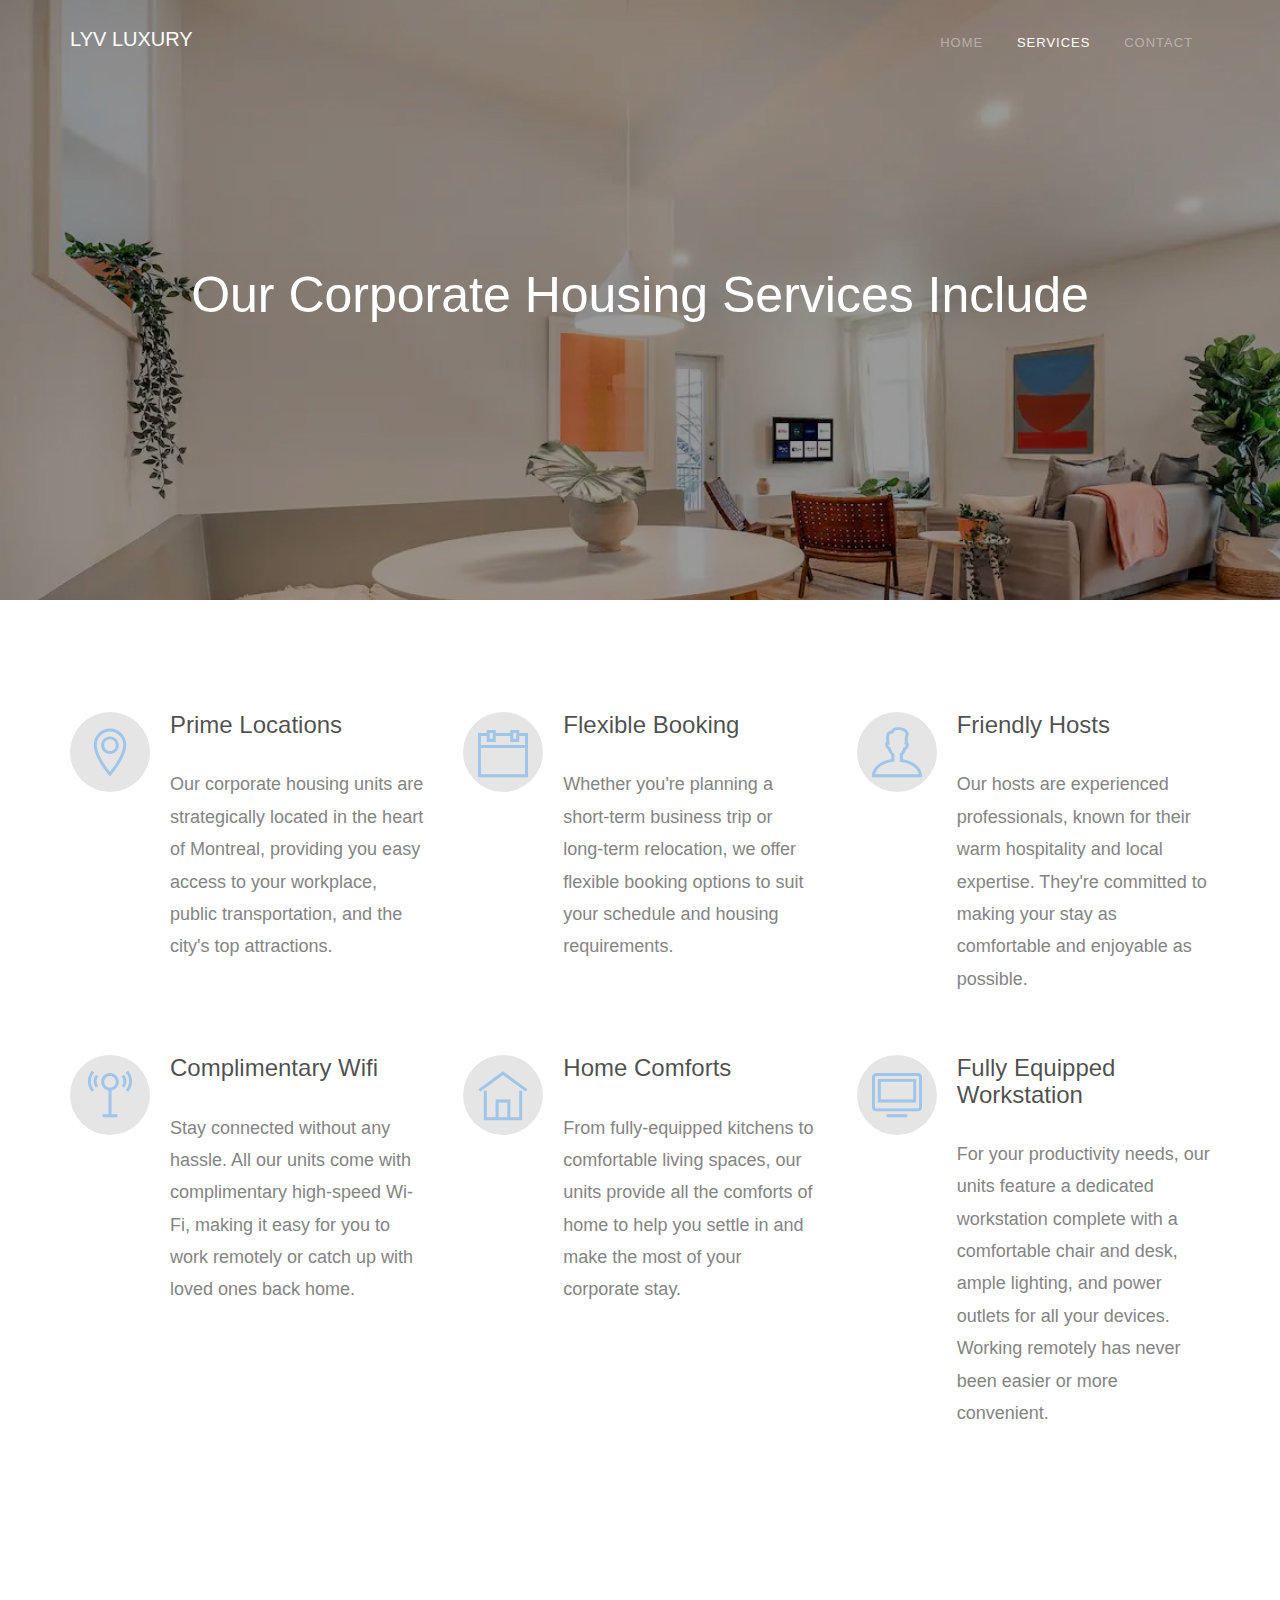
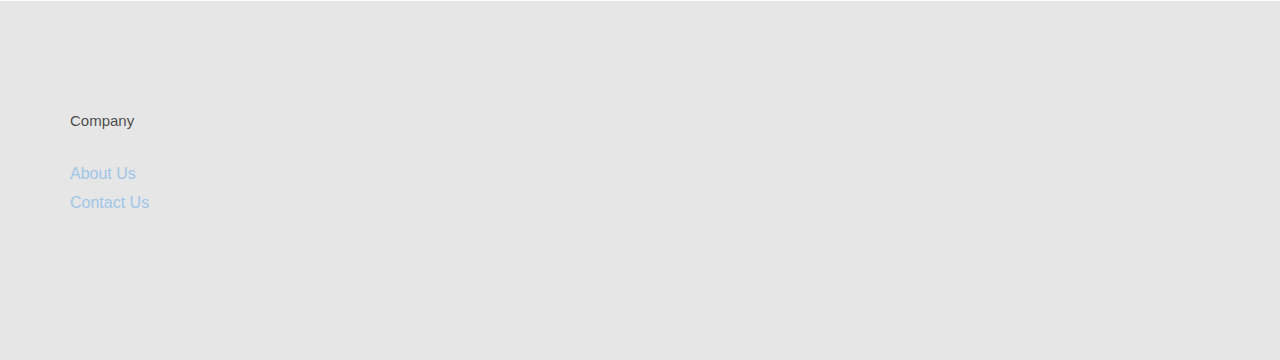
<file: services.html>
<!DOCTYPE html>
<!--[if lt IE 7]>      <html class="no-js lt-ie9 lt-ie8 lt-ie7"> <![endif]-->
<!--[if IE 7]>         <html class="no-js lt-ie9 lt-ie8"> <![endif]-->
<!--[if IE 8]>         <html class="no-js lt-ie9"> <![endif]-->
<!--[if gt IE 8]><!--> <html class="no-js"> <!--<![endif]-->
	<head>
	<meta charset="utf-8">
	<meta http-equiv="X-UA-Compatible" content="IE=edge">
	<title>LYV Luxury &mdash; 100% Free Fully Responsive HTML5 Template by FREEHTML5.co</title>
	<meta name="viewport" content="width=device-width, initial-scale=1">
	<meta name="description" content="Free HTML5 Template by FREEHTML5.CO" />
	<meta name="keywords" content="free html5, free template, free bootstrap, html5, css3, mobile first, responsive" />
	<meta name="author" content="FREEHTML5.CO" />

  <!--
	//////////////////////////////////////////////////////

	FREE HTML5 TEMPLATE
	DESIGNED & DEVELOPED by FREEHTML5.CO

	Website: 		http://freehtml5.co/
	Email: 			info@freehtml5.co
	Twitter: 		http://twitter.com/fh5co
	Facebook: 		https://www.facebook.com/fh5co

	//////////////////////////////////////////////////////
	 -->

  	<!-- Facebook and Twitter integration -->
	<meta property="og:title" content=""/>
	<meta property="og:image" content=""/>
	<meta property="og:url" content=""/>
	<meta property="og:site_name" content=""/>
	<meta property="og:description" content=""/>
	<meta name="twitter:title" content="" />
	<meta name="twitter:image" content="" />
	<meta name="twitter:url" content="" />
	<meta name="twitter:card" content="" />

	<!-- Place favicon.ico and apple-touch-icon.png in the root directory -->
	<link rel="shortcut icon" href="favicon.ico">
	<!-- <link href='https://fonts.googleapis.com/css?family=Lato:400,100,100italic,300,300italic,400italic,700italic,900,700,900italic' rel='stylesheet' type='text/css'> -->

	<!-- Stylesheets -->
	<!-- Dropdown Menu -->
	<link rel="stylesheet" href="css/superfish.css">
	<!-- Owl Slider -->
	<!-- <link rel="stylesheet" href="css/owl.carousel.css"> -->
	<!-- <link rel="stylesheet" href="css/owl.theme.default.min.css"> -->
	<!-- Date Picker -->
	<link rel="stylesheet" href="css/bootstrap-datepicker.min.css">
	<!-- CS Select -->
	<link rel="stylesheet" href="css/cs-select.css">
	<link rel="stylesheet" href="css/cs-skin-border.css">

	<!-- Themify Icons -->
	<link rel="stylesheet" href="css/themify-icons.css">
	<!-- Flat Icon -->
	<link rel="stylesheet" href="css/flaticon.css">
	<!-- Icomoon -->
	<link rel="stylesheet" href="css/icomoon.css">
	<!-- Flexslider  -->
	<link rel="stylesheet" href="css/flexslider.css">

	<!-- Style -->
	<link rel="stylesheet" href="css/style.css">

	<!-- Modernizr JS -->
	<script src="js/modernizr-2.6.2.min.js"></script>
	<!-- FOR IE9 below -->
	<!--[if lt IE 9]>
	<script src="js/respond.min.js"></script>
	<![endif]-->

</head>
<body>
	<div id="fh5co-wrapper">
	<div id="fh5co-page">
	<div id="fh5co-header">
		<header id="fh5co-header-section">
			<div class="container">
				<div class="nav-header">
					<a href="#" class="js-fh5co-nav-toggle fh5co-nav-toggle"><i></i></a>
					<h1 id="fh5co-logo"><a href="index.html">LYV Luxury</a></h1>
					<nav id="fh5co-menu-wrap" role="navigation">
						<ul class="sf-menu" id="fh5co-primary-menu">
							<li><a href="index.html">Home</a></li>

							<li><a class="active" href="services.html">Services</a></li>
							<!--<li><a href="blog.html">Blog</a></li>-->
							<li><a href="contact.html">Contact</a></li>
						</ul>
					</nav>
				</div>
			</div>
		</header>

	</div>
	<!-- end:fh5co-header -->
	<div class="fh5co-parallax" style="background-image: url(images/slider1.jpg);" data-stellar-background-ratio="0.5">
		<div class="overlay"></div>
		<div class="container">
			<div class="row">
				<div class="col-md-12 col-md-offset-0 col-sm-12 col-sm-offset-0 col-xs-12 col-xs-offset-0 text-center fh5co-table">
					<div class="fh5co-intro fh5co-table-cell">
						<h1 class="text-center">Our Corporate Housing Services Include</h1>
					</div>
				</div>
			</div>
		</div>
	</div>


	<div id="fh5co-services-section">
    <div class="container">
        <div class="row">
            <div class="col-md-4">
                <div class="services">
                    <span><i class="ti-location-pin"></i></span>
                    <div class="desc">
                        <h3>Prime Locations</h3>
                        <p>Our corporate housing units are strategically located in the heart of Montreal, providing you easy access to your workplace, public transportation, and the city's top attractions.</p>
                    </div>
                </div>
            </div>

            <div class="col-md-4">
                <div class="services">
                    <span><i class="ti-calendar"></i></span>
                    <div class="desc">
                        <h3>Flexible Booking</h3>
                        <p>Whether you're planning a short-term business trip or long-term relocation, we offer flexible booking options to suit your schedule and housing requirements.</p>
                    </div>
                </div>
            </div>
            <div class="col-md-4">
                <div class="services">
                    <span><i class="ti-user"></i></span>
                    <div class="desc">
                        <h3>Friendly Hosts</h3>
                        <p>Our hosts are experienced professionals, known for their warm hospitality and local expertise. They're committed to making your stay as comfortable and enjoyable as possible.</p>
                    </div>
                </div>
            </div>
            <div class="col-md-4">
                <div class="services">
                    <span><i class="ti-signal"></i></span>
                    <div class="desc">
                        <h3>Complimentary Wifi</h3>
                        <p>Stay connected without any hassle. All our units come with complimentary high-speed Wi-Fi, making it easy for you to work remotely or catch up with loved ones back home.</p>
                    </div>
                </div>
            </div>
            <div class="col-md-4">
                <div class="services">
                    <span><i class="ti-home"></i></span>
                    <div class="desc">
                        <h3>Home Comforts</h3>
                        <p>From fully-equipped kitchens to comfortable living spaces, our units provide all the comforts of home to help you settle in and make the most of your corporate stay.</p>
                    </div>
                </div>
            </div>
            <div class="col-md-4">
              <div class="services">
                  <span><i class="ti-desktop"></i></span>
                  <div class="desc">
                      <h3>Fully Equipped Workstation</h3>
                      <p>For your productivity needs, our units feature a dedicated workstation complete with a comfortable chair and desk, ample lighting, and power outlets for all your devices. Working remotely has never been easier or more convenient.</p>
                  </div>
              </div>
          </div>

          </div>
        </div>
    </div>
</div>


  <footer id="footer" class="fh5co-bg-color">
		<div class="container">
			<div class="row">

				<div class="col-md-6">
					<div class="row">
						<div class="col-md-3">
							<h3>Company</h3>
							<ul class="link">
								<li><a href="https://www.airbnb.ca/users/show/479579789" target="_blank">About Us</a></li>
								<li><a href="contact.html">Contact Us</a></li>
							</ul>
						</div>


					</div>
				</div>

			</div>
		</div>
	</footer>

	</div>
	<!-- END fh5co-page -->

	</div>
	<!-- END fh5co-wrapper -->

	<!-- Javascripts -->
	<script src="js/jquery-2.1.4.min.js"></script>
	<!-- Dropdown Menu -->
	<script src="js/hoverIntent.js"></script>
	<script src="js/superfish.js"></script>
	<!-- Bootstrap -->
	<script src="js/bootstrap.min.js"></script>
	<!-- Waypoints -->
	<script src="js/jquery.waypoints.min.js"></script>
	<!-- Counters -->
	<script src="js/jquery.countTo.js"></script>
	<!-- Stellar Parallax -->
	<script src="js/jquery.stellar.min.js"></script>
	<!-- Owl Slider -->
	<!-- // <script src="js/owl.carousel.min.js"></script> -->
	<!-- Date Picker -->
	<script src="js/bootstrap-datepicker.min.js"></script>
	<!-- CS Select -->
	<script src="js/classie.js"></script>
	<script src="js/selectFx.js"></script>
	<!-- Flexslider -->
	<script src="js/jquery.flexslider-min.js"></script>

	<script src="js/custom.js"></script>

</body>
</html>
</file>
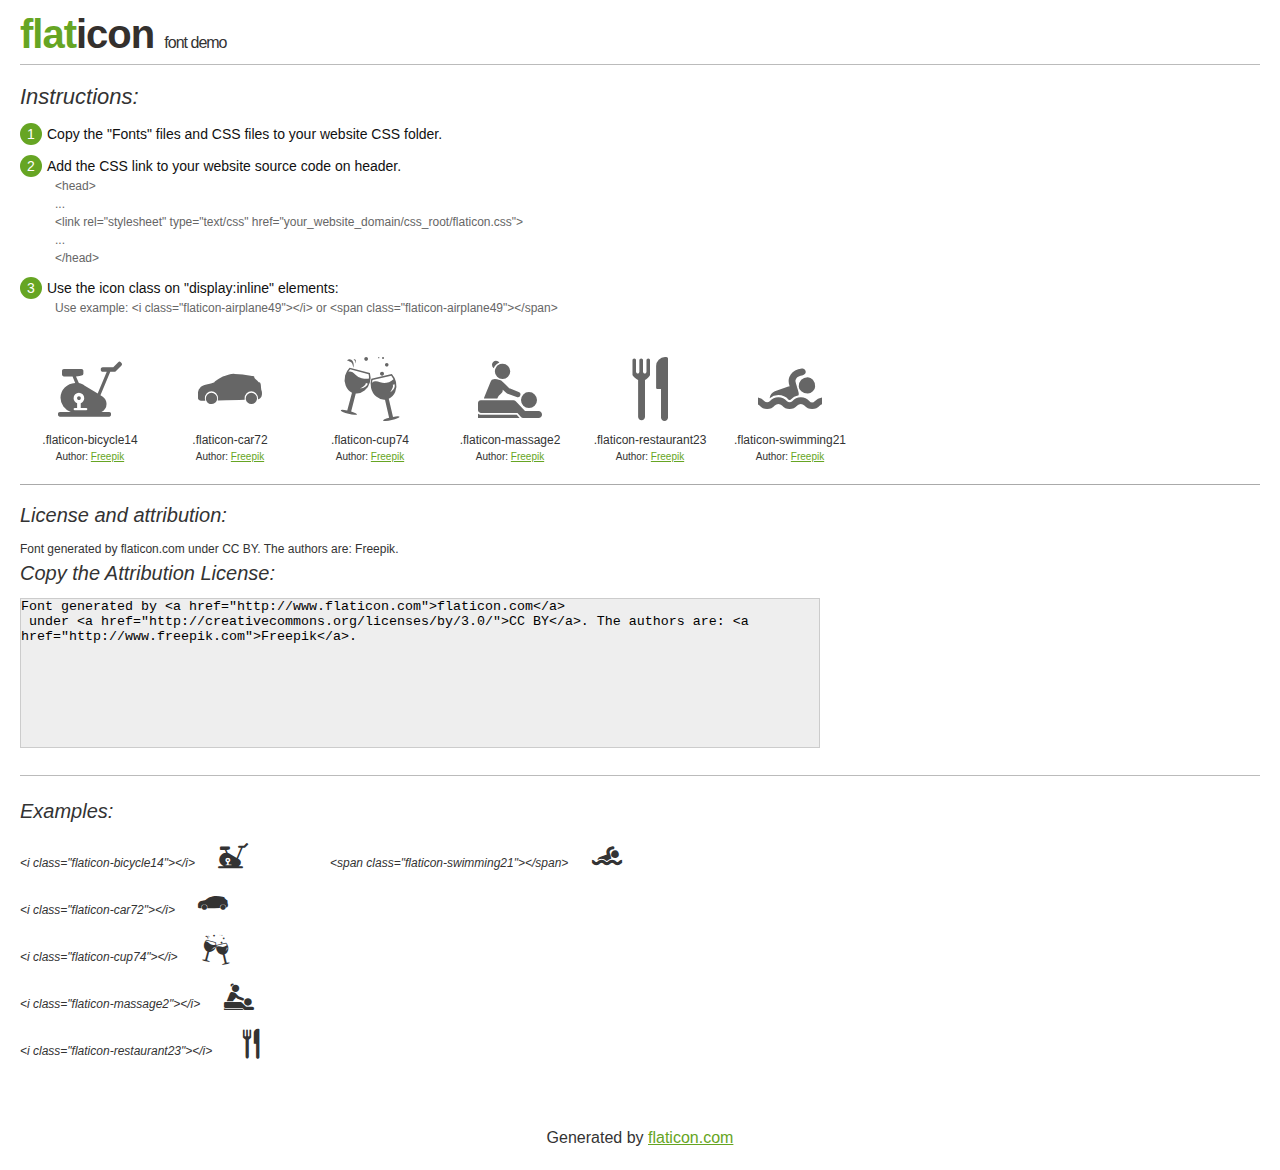
<file: fonts/flaticon/flaticon.html>
<!DOCTYPE html>
<html>

<head>
    <title>Flaticon WebFont</title>
    <link rel="stylesheet" type="text/css" href="flaticon.css">
    <meta charset="UTF-8">
    <style>
    body {
        font-family: sans-serif;
        line-height: 1.5;
        font-size: 16px;
        padding: 20px;
        color:#333;
    }
    * {
        -moz-box-sizing: border-box;
        -webkit-box-sizing: border-box;
        box-sizing: border-box;
        margin: 0;
        padding: 0;
    }
    [class^="flaticon-"]:before, [class*=" flaticon-"]:before, [class^="flaticon-"]:after, [class*=" flaticon-"]:after {
        font-family: Flaticon;
        font-size: 30px;
        font-style: normal;
        margin-left: 20px;
        color: #333;
    }
    .image p {
		font-size: 12px;
		margin: 0px;
		clear: none;
		width: 300px;
		line-height: 40px;
	}
    .text {
        float: left;
        font-size:14px;
        margin-top: 15px;
    }
    .text ul {
        margin-left:0px;
        color:#111;
        margin-bottom:20px;
    }
    .text .ex {
        font-size:12px;
        color:#666;
        margin-left:35px;
        display:block;
    }
    .text ul li {
        margin-top:10px;
        list-style:none;
    }
    .num {
        background:#66A523;
        color:#fff;
        border-radius:20px;
        padding:1px;
        display:inline-block;
        width:22px;
        height:22px;
        text-align:center;
        margin-right: 5px;
    }
    .text ul strong {
        font-weight:normal;
        color:#000;
    }
    .image {
        width: 280px;
        float: left;
        margin-bottom: 15px;
        margin-right: 30px;
    }
    #glyphs {
        clear: both;
    }
    .image p:nth-child(even) i {
        clear: none;
    }
    .glyph {
        display: inline-block;
        width: 120px;
        margin: 10px;
        text-align: center;
        vertical-align: top;
        background: #FFF;
    }
    .glyph .glyph-icon {
        padding: 10px;
        display: block;
        font-family:"Flaticon";
        font-size: 64px;
        line-height: 1;
    }
    .glyph .glyph-icon:before {
        font-size: 64px;
        color: #666;
        margin-left: 0;
    }
    .class-name {
        font-size: 12px;
    }
    .author-name {
		font-size: 10px;
	}
	a{
		color: #66A523;
	}
    .instructions {
        font-style:italic;
        font-size:22px;
        margin-bottom:10px;
    }
    .iconsuse {
        font-size:22px;
        font-style:italic;
        padding-top:20px;
        margin-top:20px;
        border-top:1px solid #bbb;
    }
    .usetitle {
        margin-bottom: 10px;
        font-size: 20px;
        font-style: italic;
    }
    .class-name:last-child {
        font-size: 10px;
        color:#888;
    }
    .class-name:last-child a {
        font-size: 10px;
        color:#555;
    }
    .class-name:last-child a:hover {
        color:#66A523;
    }
    .glyph > input {
        display: block;
        width: 100px;
        margin: 5px auto;
        text-align: center;
        font-size: 12px;
        cursor: text;
    }
    .glyph > input.icon-input {
        font-family:"Flaticon";
        font-size: 16px;
        margin-bottom: 10px;
    }
    h1.logo {
        font-size: 40px;
        letter-spacing: -1px;
        margin-top: -16px;
        text-transform: lowercase;
        border-bottom:1px solid #bbb;
    }
    h1.logo strong {
        font-size: 16px;
        font-family:sans-serif;
        font-weight:normal;
        color:#333;
    }
    h1.logo a {
        color:#34302d;
        text-decoration: none;
    }
    h1.logo a span {
        color:#66A523;
    }
    #footer {
        padding-top:40px;
        clear:both;
        text-align:center;
    }
    #footer a {
        color:#66A523;
    }
    textarea {
		margin: 0px;
		width: 800px;
		height: 150px;
		border: 1px solid #CCC;
		resize: none;
		background: #EEE;
    }
    .author-link, .attrDiv a{
    	font-size: 12px;
    	color: #333;
    	text-decoration: none;
    }
    .external {
    	display: block;
    }
    .attrDiv {
		font-size: 12px;
	}
    .attribution {
        border-top: 1px solid #AAA;
        margin: 10px 0;
        padding-top: 15px;
    }
    </style>
</head>

<body>
    <header>
        <h1 class="logo">
            <a href="http://www.flaticon.com">
                <span>FLAT</span>ICON</a>
            <strong>Font Demo</strong>
        </h1>
    </header>

    <section class="demo">
        <div class="text">

            <div class="instructions">Instructions:</div>

            <ul>
                <li>
                    <p>
                        <span class="num">1</span>Copy the "Fonts" files and CSS files to your website CSS folder.
                </li>
                <li>
                    <p>
                        <span class="num">2</span>Add the CSS link to your website source code on header.
                        <br />
                        <span class="ex">&lt;head&gt;
                            <br/>...
                            <br/>&lt;link rel="stylesheet" type="text/css" href="your_website_domain/css_root/flaticon.css"&gt;
                            <br/>...
                            <br/>&lt;/head&gt;</span>
                </li>

                <li>
                    <p>
                        <span class="num">3</span>Use the icon class on "display:inline" elements:
                        <br />
                        <span class="ex">Use example: &lt;i class=&quot;flaticon-airplane49&quot;&gt;&lt;/i&gt; or &lt;span class=&quot;flaticon-airplane49&quot;&gt;&lt;/span&gt;</span>
                </li>
            </ul>
        </div>

    </section>

    <section id="glyphs"><div class="glyph">
		<div class="glyph-icon flaticon-bicycle14"></div>
		<div class="class-name">.flaticon-bicycle14</div><div class="author-name">Author: <a href="http://www.flaticon.com/free-icon/bicycle-of-gym-without-wheels_55175">Freepik</a></div></div><div class="glyph">
		<div class="glyph-icon flaticon-car72"></div>
		<div class="class-name">.flaticon-car72</div><div class="author-name">Author: <a href="http://www.flaticon.com/free-icon/car-black-side-silhouette_27003">Freepik</a></div></div><div class="glyph">
		<div class="glyph-icon flaticon-cup74"></div>
		<div class="class-name">.flaticon-cup74</div><div class="author-name">Author: <a href="http://www.flaticon.com/free-icon/cheers_11161">Freepik</a></div></div><div class="glyph">
		<div class="glyph-icon flaticon-massage2"></div>
		<div class="class-name">.flaticon-massage2</div><div class="author-name">Author: <a href="http://www.flaticon.com/free-icon/massage-spa-body-treatment_53781">Freepik</a></div></div><div class="glyph">
		<div class="glyph-icon flaticon-restaurant23"></div>
		<div class="class-name">.flaticon-restaurant23</div><div class="author-name">Author: <a href="http://www.flaticon.com/free-icon/restaurant-interface-symbol-of-fork-and-knife-couple_37481">Freepik</a></div></div><div class="glyph">
		<div class="glyph-icon flaticon-swimming21"></div>
		<div class="class-name">.flaticon-swimming21</div><div class="author-name">Author: <a href="http://www.flaticon.com/free-icon/swimming_50004">Freepik</a></div></div></section>

<section class="attribution">

	<div class="usetitle">License and attribution:</div><div class="attrDiv">Font generated by <a href="http://www.flaticon.com">flaticon.com</a>
 under <a href="http://creativecommons.org/licenses/by/3.0/">CC BY</a>. The authors are: <a href="http://www.freepik.com">Freepik</a>.</div><div class="usetitle">Copy the Attribution License:</div>

<textarea onclick="this.focus();this.select();">Font generated by &lt;a href=&quot;http://www.flaticon.com&quot;&gt;flaticon.com&lt;/a&gt;
 under &lt;a href=&quot;http://creativecommons.org/licenses/by/3.0/&quot;&gt;CC BY&lt;/a&gt;. The authors are: &lt;a href=&quot;http://www.freepik.com&quot;&gt;Freepik&lt;/a&gt;.</textarea>

</section>

<section class="iconsuse">
    	<div class="usetitle">Examples:</div>
		<div class="image"><p>&lt;i class=&quot;flaticon-bicycle14&quot;&gt;&lt;/i&gt; <i class="flaticon-bicycle14"></i></p><p>&lt;i class=&quot;flaticon-car72&quot;&gt;&lt;/i&gt; <i class="flaticon-car72"></i></p><p>&lt;i class=&quot;flaticon-cup74&quot;&gt;&lt;/i&gt; <i class="flaticon-cup74"></i></p><p>&lt;i class=&quot;flaticon-massage2&quot;&gt;&lt;/i&gt; <i class="flaticon-massage2"></i></p><p>&lt;i class=&quot;flaticon-restaurant23&quot;&gt;&lt;/i&gt; <i class="flaticon-restaurant23"></i></p></div><div class="image"><p>&lt;span class=&quot;flaticon-swimming21&quot;&gt;&lt;/span&gt; <span class="flaticon-swimming21"></span></p></div>
</section>
<div id="footer">
    <div>Generated by <a href="http://www.flaticon.com">flaticon.com</a>
    </div>
</div>
	</body>
</html>
</file>
<file: css/superfish.css>
/*** ESSENTIAL STYLES ***/
.sf-menu, .sf-menu * {
	margin: 0;
	padding: 0;
	list-style: none;
}
.sf-menu li {
	position: relative;
}
.sf-menu ul {
	position: absolute;
	display: none;
	top: 100%;
	left: 0;
	z-index: 99;
}
.sf-menu > li {
	float: left;
}
.sf-menu li:hover > ul,
.sf-menu li.sfHover > ul {
	display: block;
}

.sf-menu a {
	display: block;
	position: relative;
}
.sf-menu ul ul {
	top: 0;
	left: 100%;
}


/*** DEMO SKIN ***/
.sf-menu {
	float: left;
	margin-bottom: 1em;
}
.sf-menu ul {
	box-shadow: 2px 2px 6px rgba(0,0,0,.2);
	min-width: 12em; /* allow long menu items to determine submenu width */
	*width: 12em; /* no auto sub width for IE7, see white-space comment below */
}
.sf-menu a {
	border-left: 1px solid #fff;
	border-top: 1px solid #dFeEFF; /* fallback colour must use full shorthand */
	border-top: 1px solid rgba(255,255,255,.5);
	padding: .75em 1em;
	text-decoration: none;
	zoom: 1; /* IE7 */
}
.sf-menu a {
	color: #13a;
}
.sf-menu li {
	background: #BDD2FF;
	white-space: nowrap; /* no need for Supersubs plugin */
	*white-space: normal; /* ...unless you support IE7 (let it wrap) */
	-webkit-transition: background .2s;
	transition: background .2s;
}
.sf-menu ul li {
	background: #AABDE6;
}
.sf-menu ul ul li {
	background: #9AAEDB;
}
.sf-menu li:hover,
.sf-menu li.sfHover {
	background: #CFDEFF;
	/* only transition out, not in */
	-webkit-transition: none;
	transition: none;
}

/*** arrows (for all except IE7) **/
.sf-arrows .sf-with-ul {
	padding-right: 2.5em;
	*padding-right: 1em; /* no CSS arrows for IE7 (lack pseudo-elements) */
}
/* styling for both css and generated arrows */
.sf-arrows .sf-with-ul:after {
	content: '';
	position: absolute;
	top: 50%;
	right: 1em;
	margin-top: -3px;
	height: 0;
	width: 0;
	/* order of following 3 rules important for fallbacks to work */
	border: 5px solid transparent;
	border-top-color: #dFeEFF; /* edit this to suit design (no rgba in IE8) */
	border-top-color: rgba(255,255,255,.5);
}
.sf-arrows > li > .sf-with-ul:focus:after,
.sf-arrows > li:hover > .sf-with-ul:after,
.sf-arrows > .sfHover > .sf-with-ul:after {
	border-top-color: white; /* IE8 fallback colour */
}
/* styling for right-facing arrows */
.sf-arrows ul .sf-with-ul:after {
	margin-top: -5px;
	margin-right: -3px;
	border-color: transparent;
	border-left-color: #dFeEFF; /* edit this to suit design (no rgba in IE8) */
	border-left-color: rgba(255,255,255,.5);
}
.sf-arrows ul li > .sf-with-ul:focus:after,
.sf-arrows ul li:hover > .sf-with-ul:after,
.sf-arrows ul .sfHover > .sf-with-ul:after {
	border-left-color: white;
}
</file>
<file: css/cs-select.css>
/* Default custom select styles */
div.cs-select {
	display: inline-block;
	vertical-align: middle;
	position: relative;
	text-align: left;
	background: #fff;
	z-index: 100;
	width: 100%;
	max-width: 500px;
	-webkit-touch-callout: none;
	-webkit-user-select: none;
	-khtml-user-select: none;
	-moz-user-select: none;
	-ms-user-select: none;
	user-select: none;
}

div.cs-select:focus {
	outline: none; /* For better accessibility add a style for this in your skin */
}

.cs-select select {
	display: none;
}

.cs-select span {
	display: block;
	position: relative;
	cursor: pointer;
	padding: 1em;
	white-space: nowrap;
	overflow: hidden;
	text-overflow: ellipsis;
}

/* Placeholder and selected option */
.cs-select > span {
	padding-right: 3em;
}

.cs-select > span::after,
.cs-select .cs-selected span::after {
	speak: none;
	position: absolute;
	top: 50%;
	-webkit-transform: translateY(-50%);
	transform: translateY(-50%);
	-webkit-font-smoothing: antialiased;
	-moz-osx-font-smoothing: grayscale;
}

.cs-select > span::after {
	content: '\25BE';
	right: 1em;
}

.cs-select .cs-selected span::after {
	content: '\2713';
	margin-left: 1em;
}

.cs-select.cs-active > span::after {
	-webkit-transform: translateY(-50%) rotate(180deg);
	transform: translateY(-50%) rotate(180deg);
}

div.cs-active {
	z-index: 200;
}

/* Options */
.cs-select .cs-options {
	position: absolute;
	overflow: hidden;
	width: 100%;
	background: #fff;
	visibility: hidden;
}

.cs-select.cs-active .cs-options {
	visibility: visible;
}

.cs-select ul {
	list-style: none;
	margin: 0;
	padding: 5px 0;
	width: 100%;
	font-size: 16px;
}

.cs-select ul span {
	padding: 1em;
	color: #777;
}

.cs-select ul li.cs-focus span {
	background-color: #ddd;
}

/* Optgroup and optgroup label */
.cs-select li.cs-optgroup ul {
	padding-left: 1em;
}

.cs-select li.cs-optgroup > span {
	cursor: default;
}
</file>
<file: css/cs-skin-border.css>
@font-face {
	font-family: 'themify';
	src:url('../fonts/themify.eot?-fvbane');
	src:url('../fonts/themify.eot?#iefix-fvbane') format('embedded-opentype'),
		url('../fonts/themify.woff?-fvbane') format('woff'),
		url('../fonts/themify.ttf?-fvbane') format('truetype'),
		url('../fonts/themify.svg?-fvbane#themify') format('svg');
	font-weight: normal;
	font-style: normal;
}

div.cs-skin-border {
	background: transparent;
	font-size: 16px;
	font-weight: 700;
	max-width: 600px;
}

@media screen and (max-width: 30em) {
	div.cs-skin-border { font-size: 1em; }
}

.cs-skin-border > span {
	border: 5px solid #000;
	border-color: inherit;
	-webkit-transition: background 0.2s, border-color 0.2s;
	transition: background 0.2s, border-color 0.2s;
}

.cs-skin-border > span::after,
.cs-skin-border .cs-selected span::after {
	font-family: 'themify';
	content: "\e648";
}

.cs-skin-border ul span::after {
	content: '';
	opacity: 0;
}

.cs-skin-border .cs-selected span::after {
	/*content: "\e64b";*/
	content: "\e64c";
	color: #ddd9c9;
	font-size: 1.5em;
	opacity: 1;
	-webkit-transition: opacity 0.2s;
	transition: opacity 0.2s;
}

.cs-skin-border.cs-active > span {
	background: #fff;
	border-color: #fff;
	color: #db4118;
}

.cs-skin-border .cs-options {
	color: #db4118;
	font-size: 0.75em;
	opacity: 0;
	-webkit-transition: opacity 0.2s, visibility 0s 0.2s;
	transition: opacity 0.2s, visibility 0s 0.2s;
}

.cs-skin-border.cs-active .cs-options {
	opacity: 1;
	-webkit-transition: opacity 0.2s;
	transition: opacity 0.2s;
}

.cs-skin-border ul span {
	padding: 1em 2em;
	-webkit-backface-visibility: hidden;
	backface-visibility: hidden;
}

.cs-skin-border .cs-options li span:hover,
.cs-skin-border li.cs-focus span {
	background: #f5f3ec;
}
</file>
<file: css/themify-icons.css>
@font-face {
	font-family: 'themify';
	src:url('../fonts/themify/themify.eot?-fvbane');
	src:url('../fonts/themify/themify.eot?#iefix-fvbane') format('embedded-opentype'),
		url('../fonts/themify/themify.woff?-fvbane') format('woff'),
		url('../fonts/themify/themify.ttf?-fvbane') format('truetype'),
		url('../fonts/themify/themify.svg?-fvbane#themify') format('svg');
	font-weight: normal;
	font-style: normal;
}

[class^="ti-"], [class*=" ti-"] {
	font-family: 'themify';
	speak: none;
	font-style: normal;
	font-weight: normal;
	font-variant: normal;
	text-transform: none;
	line-height: 1;

	/* Better Font Rendering =========== */
	-webkit-font-smoothing: antialiased;
	-moz-osx-font-smoothing: grayscale;
}

.ti-wand:before {
	content: "\e600";
}
.ti-volume:before {
	content: "\e601";
}
.ti-user:before {
	content: "\e602";
}
.ti-unlock:before {
	content: "\e603";
}
.ti-unlink:before {
	content: "\e604";
}
.ti-trash:before {
	content: "\e605";
}
.ti-thought:before {
	content: "\e606";
}
.ti-target:before {
	content: "\e607";
}
.ti-tag:before {
	content: "\e608";
}
.ti-tablet:before {
	content: "\e609";
}
.ti-star:before {
	content: "\e60a";
}
.ti-spray:before {
	content: "\e60b";
}
.ti-signal:before {
	content: "\e60c";
}
.ti-shopping-cart:before {
	content: "\e60d";
}
.ti-shopping-cart-full:before {
	content: "\e60e";
}
.ti-settings:before {
	content: "\e60f";
}
.ti-search:before {
	content: "\e610";
}
.ti-zoom-in:before {
	content: "\e611";
}
.ti-zoom-out:before {
	content: "\e612";
}
.ti-cut:before {
	content: "\e613";
}
.ti-ruler:before {
	content: "\e614";
}
.ti-ruler-pencil:before {
	content: "\e615";
}
.ti-ruler-alt:before {
	content: "\e616";
}
.ti-bookmark:before {
	content: "\e617";
}
.ti-bookmark-alt:before {
	content: "\e618";
}
.ti-reload:before {
	content: "\e619";
}
.ti-plus:before {
	content: "\e61a";
}
.ti-pin:before {
	content: "\e61b";
}
.ti-pencil:before {
	content: "\e61c";
}
.ti-pencil-alt:before {
	content: "\e61d";
}
.ti-paint-roller:before {
	content: "\e61e";
}
.ti-paint-bucket:before {
	content: "\e61f";
}
.ti-na:before {
	content: "\e620";
}
.ti-mobile:before {
	content: "\e621";
}
.ti-minus:before {
	content: "\e622";
}
.ti-medall:before {
	content: "\e623";
}
.ti-medall-alt:before {
	content: "\e624";
}
.ti-marker:before {
	content: "\e625";
}
.ti-marker-alt:before {
	content: "\e626";
}
.ti-arrow-up:before {
	content: "\e627";
}
.ti-arrow-right:before {
	content: "\e628";
}
.ti-arrow-left:before {
	content: "\e629";
}
.ti-arrow-down:before {
	content: "\e62a";
}
.ti-lock:before {
	content: "\e62b";
}
.ti-location-arrow:before {
	content: "\e62c";
}
.ti-link:before {
	content: "\e62d";
}
.ti-layout:before {
	content: "\e62e";
}
.ti-layers:before {
	content: "\e62f";
}
.ti-layers-alt:before {
	content: "\e630";
}
.ti-key:before {
	content: "\e631";
}
.ti-import:before {
	content: "\e632";
}
.ti-image:before {
	content: "\e633";
}
.ti-heart:before {
	content: "\e634";
}
.ti-heart-broken:before {
	content: "\e635";
}
.ti-hand-stop:before {
	content: "\e636";
}
.ti-hand-open:before {
	content: "\e637";
}
.ti-hand-drag:before {
	content: "\e638";
}
.ti-folder:before {
	content: "\e639";
}
.ti-flag:before {
	content: "\e63a";
}
.ti-flag-alt:before {
	content: "\e63b";
}
.ti-flag-alt-2:before {
	content: "\e63c";
}
.ti-eye:before {
	content: "\e63d";
}
.ti-export:before {
	content: "\e63e";
}
.ti-exchange-vertical:before {
	content: "\e63f";
}
.ti-desktop:before {
	content: "\e640";
}
.ti-cup:before {
	content: "\e641";
}
.ti-crown:before {
	content: "\e642";
}
.ti-comments:before {
	content: "\e643";
}
.ti-comment:before {
	content: "\e644";
}
.ti-comment-alt:before {
	content: "\e645";
}
.ti-close:before {
	content: "\e646";
}
.ti-clip:before {
	content: "\e647";
}
.ti-angle-up:before {
	content: "\e648";
}
.ti-angle-right:before {
	content: "\e649";
}
.ti-angle-left:before {
	content: "\e64a";
}
.ti-angle-down:before {
	content: "\e64b";
}
.ti-check:before {
	content: "\e64c";
}
.ti-check-box:before {
	content: "\e64d";
}
.ti-camera:before {
	content: "\e64e";
}
.ti-announcement:before {
	content: "\e64f";
}
.ti-brush:before {
	content: "\e650";
}
.ti-briefcase:before {
	content: "\e651";
}
.ti-bolt:before {
	content: "\e652";
}
.ti-bolt-alt:before {
	content: "\e653";
}
.ti-blackboard:before {
	content: "\e654";
}
.ti-bag:before {
	content: "\e655";
}
.ti-move:before {
	content: "\e656";
}
.ti-arrows-vertical:before {
	content: "\e657";
}
.ti-arrows-horizontal:before {
	content: "\e658";
}
.ti-fullscreen:before {
	content: "\e659";
}
.ti-arrow-top-right:before {
	content: "\e65a";
}
.ti-arrow-top-left:before {
	content: "\e65b";
}
.ti-arrow-circle-up:before {
	content: "\e65c";
}
.ti-arrow-circle-right:before {
	content: "\e65d";
}
.ti-arrow-circle-left:before {
	content: "\e65e";
}
.ti-arrow-circle-down:before {
	content: "\e65f";
}
.ti-angle-double-up:before {
	content: "\e660";
}
.ti-angle-double-right:before {
	content: "\e661";
}
.ti-angle-double-left:before {
	content: "\e662";
}
.ti-angle-double-down:before {
	content: "\e663";
}
.ti-zip:before {
	content: "\e664";
}
.ti-world:before {
	content: "\e665";
}
.ti-wheelchair:before {
	content: "\e666";
}
.ti-view-list:before {
	content: "\e667";
}
.ti-view-list-alt:before {
	content: "\e668";
}
.ti-view-grid:before {
	content: "\e669";
}
.ti-uppercase:before {
	content: "\e66a";
}
.ti-upload:before {
	content: "\e66b";
}
.ti-underline:before {
	content: "\e66c";
}
.ti-truck:before {
	content: "\e66d";
}
.ti-timer:before {
	content: "\e66e";
}
.ti-ticket:before {
	content: "\e66f";
}
.ti-thumb-up:before {
	content: "\e670";
}
.ti-thumb-down:before {
	content: "\e671";
}
.ti-text:before {
	content: "\e672";
}
.ti-stats-up:before {
	content: "\e673";
}
.ti-stats-down:before {
	content: "\e674";
}
.ti-split-v:before {
	content: "\e675";
}
.ti-split-h:before {
	content: "\e676";
}
.ti-smallcap:before {
	content: "\e677";
}
.ti-shine:before {
	content: "\e678";
}
.ti-shift-right:before {
	content: "\e679";
}
.ti-shift-left:before {
	content: "\e67a";
}
.ti-shield:before {
	content: "\e67b";
}
.ti-notepad:before {
	content: "\e67c";
}
.ti-server:before {
	content: "\e67d";
}
.ti-quote-right:before {
	content: "\e67e";
}
.ti-quote-left:before {
	content: "\e67f";
}
.ti-pulse:before {
	content: "\e680";
}
.ti-printer:before {
	content: "\e681";
}
.ti-power-off:before {
	content: "\e682";
}
.ti-plug:before {
	content: "\e683";
}
.ti-pie-chart:before {
	content: "\e684";
}
.ti-paragraph:before {
	content: "\e685";
}
.ti-panel:before {
	content: "\e686";
}
.ti-package:before {
	content: "\e687";
}
.ti-music:before {
	content: "\e688";
}
.ti-music-alt:before {
	content: "\e689";
}
.ti-mouse:before {
	content: "\e68a";
}
.ti-mouse-alt:before {
	content: "\e68b";
}
.ti-money:before {
	content: "\e68c";
}
.ti-microphone:before {
	content: "\e68d";
}
.ti-menu:before {
	content: "\e68e";
}
.ti-menu-alt:before {
	content: "\e68f";
}
.ti-map:before {
	content: "\e690";
}
.ti-map-alt:before {
	content: "\e691";
}
.ti-loop:before {
	content: "\e692";
}
.ti-location-pin:before {
	content: "\e693";
}
.ti-list:before {
	content: "\e694";
}
.ti-light-bulb:before {
	content: "\e695";
}
.ti-Italic:before {
	content: "\e696";
}
.ti-info:before {
	content: "\e697";
}
.ti-infinite:before {
	content: "\e698";
}
.ti-id-badge:before {
	content: "\e699";
}
.ti-hummer:before {
	content: "\e69a";
}
.ti-home:before {
	content: "\e69b";
}
.ti-help:before {
	content: "\e69c";
}
.ti-headphone:before {
	content: "\e69d";
}
.ti-harddrives:before {
	content: "\e69e";
}
.ti-harddrive:before {
	content: "\e69f";
}
.ti-gift:before {
	content: "\e6a0";
}
.ti-game:before {
	content: "\e6a1";
}
.ti-filter:before {
	content: "\e6a2";
}
.ti-files:before {
	content: "\e6a3";
}
.ti-file:before {
	content: "\e6a4";
}
.ti-eraser:before {
	content: "\e6a5";
}
.ti-envelope:before {
	content: "\e6a6";
}
.ti-download:before {
	content: "\e6a7";
}
.ti-direction:before {
	content: "\e6a8";
}
.ti-direction-alt:before {
	content: "\e6a9";
}
.ti-dashboard:before {
	content: "\e6aa";
}
.ti-control-stop:before {
	content: "\e6ab";
}
.ti-control-shuffle:before {
	content: "\e6ac";
}
.ti-control-play:before {
	content: "\e6ad";
}
.ti-control-pause:before {
	content: "\e6ae";
}
.ti-control-forward:before {
	content: "\e6af";
}
.ti-control-backward:before {
	content: "\e6b0";
}
.ti-cloud:before {
	content: "\e6b1";
}
.ti-cloud-up:before {
	content: "\e6b2";
}
.ti-cloud-down:before {
	content: "\e6b3";
}
.ti-clipboard:before {
	content: "\e6b4";
}
.ti-car:before {
	content: "\e6b5";
}
.ti-calendar:before {
	content: "\e6b6";
}
.ti-book:before {
	content: "\e6b7";
}
.ti-bell:before {
	content: "\e6b8";
}
.ti-basketball:before {
	content: "\e6b9";
}
.ti-bar-chart:before {
	content: "\e6ba";
}
.ti-bar-chart-alt:before {
	content: "\e6bb";
}
.ti-back-right:before {
	content: "\e6bc";
}
.ti-back-left:before {
	content: "\e6bd";
}
.ti-arrows-corner:before {
	content: "\e6be";
}
.ti-archive:before {
	content: "\e6bf";
}
.ti-anchor:before {
	content: "\e6c0";
}
.ti-align-right:before {
	content: "\e6c1";
}
.ti-align-left:before {
	content: "\e6c2";
}
.ti-align-justify:before {
	content: "\e6c3";
}
.ti-align-center:before {
	content: "\e6c4";
}
.ti-alert:before {
	content: "\e6c5";
}
.ti-alarm-clock:before {
	content: "\e6c6";
}
.ti-agenda:before {
	content: "\e6c7";
}
.ti-write:before {
	content: "\e6c8";
}
.ti-window:before {
	content: "\e6c9";
}
.ti-widgetized:before {
	content: "\e6ca";
}
.ti-widget:before {
	content: "\e6cb";
}
.ti-widget-alt:before {
	content: "\e6cc";
}
.ti-wallet:before {
	content: "\e6cd";
}
.ti-video-clapper:before {
	content: "\e6ce";
}
.ti-video-camera:before {
	content: "\e6cf";
}
.ti-vector:before {
	content: "\e6d0";
}
.ti-themify-logo:before {
	content: "\e6d1";
}
.ti-themify-favicon:before {
	content: "\e6d2";
}
.ti-themify-favicon-alt:before {
	content: "\e6d3";
}
.ti-support:before {
	content: "\e6d4";
}
.ti-stamp:before {
	content: "\e6d5";
}
.ti-split-v-alt:before {
	content: "\e6d6";
}
.ti-slice:before {
	content: "\e6d7";
}
.ti-shortcode:before {
	content: "\e6d8";
}
.ti-shift-right-alt:before {
	content: "\e6d9";
}
.ti-shift-left-alt:before {
	content: "\e6da";
}
.ti-ruler-alt-2:before {
	content: "\e6db";
}
.ti-receipt:before {
	content: "\e6dc";
}
.ti-pin2:before {
	content: "\e6dd";
}
.ti-pin-alt:before {
	content: "\e6de";
}
.ti-pencil-alt2:before {
	content: "\e6df";
}
.ti-palette:before {
	content: "\e6e0";
}
.ti-more:before {
	content: "\e6e1";
}
.ti-more-alt:before {
	content: "\e6e2";
}
.ti-microphone-alt:before {
	content: "\e6e3";
}
.ti-magnet:before {
	content: "\e6e4";
}
.ti-line-double:before {
	content: "\e6e5";
}
.ti-line-dotted:before {
	content: "\e6e6";
}
.ti-line-dashed:before {
	content: "\e6e7";
}
.ti-layout-width-full:before {
	content: "\e6e8";
}
.ti-layout-width-default:before {
	content: "\e6e9";
}
.ti-layout-width-default-alt:before {
	content: "\e6ea";
}
.ti-layout-tab:before {
	content: "\e6eb";
}
.ti-layout-tab-window:before {
	content: "\e6ec";
}
.ti-layout-tab-v:before {
	content: "\e6ed";
}
.ti-layout-tab-min:before {
	content: "\e6ee";
}
.ti-layout-slider:before {
	content: "\e6ef";
}
.ti-layout-slider-alt:before {
	content: "\e6f0";
}
.ti-layout-sidebar-right:before {
	content: "\e6f1";
}
.ti-layout-sidebar-none:before {
	content: "\e6f2";
}
.ti-layout-sidebar-left:before {
	content: "\e6f3";
}
.ti-layout-placeholder:before {
	content: "\e6f4";
}
.ti-layout-menu:before {
	content: "\e6f5";
}
.ti-layout-menu-v:before {
	content: "\e6f6";
}
.ti-layout-menu-separated:before {
	content: "\e6f7";
}
.ti-layout-menu-full:before {
	content: "\e6f8";
}
.ti-layout-media-right-alt:before {
	content: "\e6f9";
}
.ti-layout-media-right:before {
	content: "\e6fa";
}
.ti-layout-media-overlay:before {
	content: "\e6fb";
}
.ti-layout-media-overlay-alt:before {
	content: "\e6fc";
}
.ti-layout-media-overlay-alt-2:before {
	content: "\e6fd";
}
.ti-layout-media-left-alt:before {
	content: "\e6fe";
}
.ti-layout-media-left:before {
	content: "\e6ff";
}
.ti-layout-media-center-alt:before {
	content: "\e700";
}
.ti-layout-media-center:before {
	content: "\e701";
}
.ti-layout-list-thumb:before {
	content: "\e702";
}
.ti-layout-list-thumb-alt:before {
	content: "\e703";
}
.ti-layout-list-post:before {
	content: "\e704";
}
.ti-layout-list-large-image:before {
	content: "\e705";
}
.ti-layout-line-solid:before {
	content: "\e706";
}
.ti-layout-grid4:before {
	content: "\e707";
}
.ti-layout-grid3:before {
	content: "\e708";
}
.ti-layout-grid2:before {
	content: "\e709";
}
.ti-layout-grid2-thumb:before {
	content: "\e70a";
}
.ti-layout-cta-right:before {
	content: "\e70b";
}
.ti-layout-cta-left:before {
	content: "\e70c";
}
.ti-layout-cta-center:before {
	content: "\e70d";
}
.ti-layout-cta-btn-right:before {
	content: "\e70e";
}
.ti-layout-cta-btn-left:before {
	content: "\e70f";
}
.ti-layout-column4:before {
	content: "\e710";
}
.ti-layout-column3:before {
	content: "\e711";
}
.ti-layout-column2:before {
	content: "\e712";
}
.ti-layout-accordion-separated:before {
	content: "\e713";
}
.ti-layout-accordion-merged:before {
	content: "\e714";
}
.ti-layout-accordion-list:before {
	content: "\e715";
}
.ti-ink-pen:before {
	content: "\e716";
}
.ti-info-alt:before {
	content: "\e717";
}
.ti-help-alt:before {
	content: "\e718";
}
.ti-headphone-alt:before {
	content: "\e719";
}
.ti-hand-point-up:before {
	content: "\e71a";
}
.ti-hand-point-right:before {
	content: "\e71b";
}
.ti-hand-point-left:before {
	content: "\e71c";
}
.ti-hand-point-down:before {
	content: "\e71d";
}
.ti-gallery:before {
	content: "\e71e";
}
.ti-face-smile:before {
	content: "\e71f";
}
.ti-face-sad:before {
	content: "\e720";
}
.ti-credit-card:before {
	content: "\e721";
}
.ti-control-skip-forward:before {
	content: "\e722";
}
.ti-control-skip-backward:before {
	content: "\e723";
}
.ti-control-record:before {
	content: "\e724";
}
.ti-control-eject:before {
	content: "\e725";
}
.ti-comments-smiley:before {
	content: "\e726";
}
.ti-brush-alt:before {
	content: "\e727";
}
.ti-youtube:before {
	content: "\e728";
}
.ti-vimeo:before {
	content: "\e729";
}
.ti-twitter:before {
	content: "\e72a";
}
.ti-time:before {
	content: "\e72b";
}
.ti-tumblr:before {
	content: "\e72c";
}
.ti-skype:before {
	content: "\e72d";
}
.ti-share:before {
	content: "\e72e";
}
.ti-share-alt:before {
	content: "\e72f";
}
.ti-rocket:before {
	content: "\e730";
}
.ti-pinterest:before {
	content: "\e731";
}
.ti-new-window:before {
	content: "\e732";
}
.ti-microsoft:before {
	content: "\e733";
}
.ti-list-ol:before {
	content: "\e734";
}
.ti-linkedin:before {
	content: "\e735";
}
.ti-layout-sidebar-2:before {
	content: "\e736";
}
.ti-layout-grid4-alt:before {
	content: "\e737";
}
.ti-layout-grid3-alt:before {
	content: "\e738";
}
.ti-layout-grid2-alt:before {
	content: "\e739";
}
.ti-layout-column4-alt:before {
	content: "\e73a";
}
.ti-layout-column3-alt:before {
	content: "\e73b";
}
.ti-layout-column2-alt:before {
	content: "\e73c";
}
.ti-instagram:before {
	content: "\e73d";
}
.ti-google:before {
	content: "\e73e";
}
.ti-github:before {
	content: "\e73f";
}
.ti-flickr:before {
	content: "\e740";
}
.ti-facebook:before {
	content: "\e741";
}
.ti-dropbox:before {
	content: "\e742";
}
.ti-dribbble:before {
	content: "\e743";
}
.ti-apple:before {
	content: "\e744";
}
.ti-android:before {
	content: "\e745";
}
.ti-save:before {
	content: "\e746";
}
.ti-save-alt:before {
	content: "\e747";
}
.ti-yahoo:before {
	content: "\e748";
}
.ti-wordpress:before {
	content: "\e749";
}
.ti-vimeo-alt:before {
	content: "\e74a";
}
.ti-twitter-alt:before {
	content: "\e74b";
}
.ti-tumblr-alt:before {
	content: "\e74c";
}
.ti-trello:before {
	content: "\e74d";
}
.ti-stack-overflow:before {
	content: "\e74e";
}
.ti-soundcloud:before {
	content: "\e74f";
}
.ti-sharethis:before {
	content: "\e750";
}
.ti-sharethis-alt:before {
	content: "\e751";
}
.ti-reddit:before {
	content: "\e752";
}
.ti-pinterest-alt:before {
	content: "\e753";
}
.ti-microsoft-alt:before {
	content: "\e754";
}
.ti-linux:before {
	content: "\e755";
}
.ti-jsfiddle:before {
	content: "\e756";
}
.ti-joomla:before {
	content: "\e757";
}
.ti-html5:before {
	content: "\e758";
}
.ti-flickr-alt:before {
	content: "\e759";
}
.ti-email:before {
	content: "\e75a";
}
.ti-drupal:before {
	content: "\e75b";
}
.ti-dropbox-alt:before {
	content: "\e75c";
}
.ti-css3:before {
	content: "\e75d";
}
.ti-rss:before {
	content: "\e75e";
}
.ti-rss-alt:before {
	content: "\e75f";
}
</file>
<file: css/flaticon.css>
@font-face {
	font-family: "Flaticon";
	src: url("../fonts/flaticon/flaticon.eot");
	src: url("../fonts/flaticon/flaticon.eot#iefix") format("embedded-opentype"),
	url("../fonts/flaticon/flaticon.woff") format("woff"),
	url("../fonts/flaticon/flaticon.ttf") format("truetype"),
	url("../fonts/flaticon/flaticon.svg") format("svg");
	font-weight: normal;
	font-style: normal;
}
[class^="flaticon-"]:before, [class*=" flaticon-"]:before,
[class^="flaticon-"]:after, [class*=" flaticon-"]:after {   
	font-family: Flaticon;
        font-size: 20px;
font-style: normal;
margin-left: 0px;
}.flaticon-bicycle:before {
	content: "\e000";
}
.flaticon-car:before {
	content: "\e001";
}
.flaticon-cup:before {
	content: "\e002";
}
.flaticon-massage:before {
	content: "\e003";
}
.flaticon-restaurant:before {
	content: "\e004";
}
.flaticon-swimming:before {
	content: "\e005";
}
</file>
<file: css/icomoon.css>
@font-face {
	font-family: 'icomoon';
	src:url('../fonts/icomoon/icomoon.eot?2iyeok');
	src:url('../fonts/icomoon/icomoon.eot?2iyeok#iefix') format('embedded-opentype'),
		url('../fonts/icomoon/icomoon.ttf?2iyeok') format('truetype'),
		url('../fonts/icomoon/icomoon.woff?2iyeok') format('woff'),
		url('../fonts/icomoon/icomoon.svg?2iyeok#icomoon') format('svg');
	font-weight: normal;
	font-style: normal;
}

[class^="icon-"], [class*=" icon-"] {
	font-family: 'icomoon';
	speak: none;
	font-style: normal;
	font-weight: normal;
	font-variant: normal;
	text-transform: none;
	line-height: 1;

	/* Better Font Rendering =========== */
	-webkit-font-smoothing: antialiased;
	-moz-osx-font-smoothing: grayscale;
}

.icon-add-to-list:before {
	content: "\e900";
}
.icon-classic-computer:before {
	content: "\e901";
}
.icon-controller-fast-backward:before {
	content: "\e902";
}
.icon-creative-commons-attribution:before {
	content: "\e903";
}
.icon-creative-commons-noderivs:before {
	content: "\e904";
}
.icon-creative-commons-noncommercial-eu:before {
	content: "\e905";
}
.icon-creative-commons-noncommercial-us:before {
	content: "\e906";
}
.icon-creative-commons-public-domain:before {
	content: "\e907";
}
.icon-creative-commons-remix:before {
	content: "\e908";
}
.icon-creative-commons-share:before {
	content: "\e909";
}
.icon-creative-commons-sharealike:before {
	content: "\e90a";
}
.icon-creative-commons:before {
	content: "\e90b";
}
.icon-document-landscape:before {
	content: "\e90c";
}
.icon-remove-user:before {
	content: "\e90d";
}
.icon-warning:before {
	content: "\e90e";
}
.icon-arrow-bold-down:before {
	content: "\e90f";
}
.icon-arrow-bold-left:before {
	content: "\e910";
}
.icon-arrow-bold-right:before {
	content: "\e911";
}
.icon-arrow-bold-up:before {
	content: "\e912";
}
.icon-arrow-down:before {
	content: "\e913";
}
.icon-arrow-left:before {
	content: "\e914";
}
.icon-arrow-long-down:before {
	content: "\e915";
}
.icon-arrow-long-left:before {
	content: "\e916";
}
.icon-arrow-long-right:before {
	content: "\e917";
}
.icon-arrow-long-up:before {
	content: "\e918";
}
.icon-arrow-right:before {
	content: "\e919";
}
.icon-arrow-up:before {
	content: "\e91a";
}
.icon-arrow-with-circle-down:before {
	content: "\e91b";
}
.icon-arrow-with-circle-left:before {
	content: "\e91c";
}
.icon-arrow-with-circle-right:before {
	content: "\e91d";
}
.icon-arrow-with-circle-up:before {
	content: "\e91e";
}
.icon-bookmark:before {
	content: "\e91f";
}
.icon-bookmarks:before {
	content: "\e920";
}
.icon-chevron-down:before {
	content: "\e921";
}
.icon-chevron-left:before {
	content: "\e922";
}
.icon-chevron-right:before {
	content: "\e923";
}
.icon-chevron-small-down:before {
	content: "\e924";
}
.icon-chevron-small-left:before {
	content: "\e925";
}
.icon-chevron-small-right:before {
	content: "\e926";
}
.icon-chevron-small-up:before {
	content: "\e927";
}
.icon-chevron-thin-down:before {
	content: "\e928";
}
.icon-chevron-thin-left:before {
	content: "\e929";
}
.icon-chevron-thin-right:before {
	content: "\e92a";
}
.icon-chevron-thin-up:before {
	content: "\e92b";
}
.icon-chevron-up:before {
	content: "\e92c";
}
.icon-chevron-with-circle-down:before {
	content: "\e92d";
}
.icon-chevron-with-circle-left:before {
	content: "\e92e";
}
.icon-chevron-with-circle-right:before {
	content: "\e92f";
}
.icon-chevron-with-circle-up:before {
	content: "\e930";
}
.icon-cloud:before {
	content: "\e931";
}
.icon-controller-fast-forward:before {
	content: "\e932";
}
.icon-controller-jump-to-start:before {
	content: "\e933";
}
.icon-controller-next:before {
	content: "\e934";
}
.icon-controller-paus:before {
	content: "\e935";
}
.icon-controller-play:before {
	content: "\e936";
}
.icon-controller-record:before {
	content: "\e937";
}
.icon-controller-stop:before {
	content: "\e938";
}
.icon-controller-volume:before {
	content: "\e939";
}
.icon-dot-single:before {
	content: "\e93a";
}
.icon-dots-three-horizontal:before {
	content: "\e93b";
}
.icon-dots-three-vertical:before {
	content: "\e93c";
}
.icon-dots-two-horizontal:before {
	content: "\e93d";
}
.icon-dots-two-vertical:before {
	content: "\e93e";
}
.icon-download:before {
	content: "\e93f";
}
.icon-emoji-flirt:before {
	content: "\e940";
}
.icon-flow-branch:before {
	content: "\e941";
}
.icon-flow-cascade:before {
	content: "\e942";
}
.icon-flow-line:before {
	content: "\e943";
}
.icon-flow-parallel:before {
	content: "\e944";
}
.icon-flow-tree:before {
	content: "\e945";
}
.icon-install:before {
	content: "\e946";
}
.icon-layers:before {
	content: "\e947";
}
.icon-open-book:before {
	content: "\e948";
}
.icon-resize-100:before {
	content: "\e949";
}
.icon-resize-full-screen:before {
	content: "\e94a";
}
.icon-save:before {
	content: "\e94b";
}
.icon-select-arrows:before {
	content: "\e94c";
}
.icon-sound-mute:before {
	content: "\e94d";
}
.icon-sound:before {
	content: "\e94e";
}
.icon-trash:before {
	content: "\e94f";
}
.icon-triangle-down:before {
	content: "\e950";
}
.icon-triangle-left:before {
	content: "\e951";
}
.icon-triangle-right:before {
	content: "\e952";
}
.icon-triangle-up:before {
	content: "\e953";
}
.icon-uninstall:before {
	content: "\e954";
}
.icon-upload-to-cloud:before {
	content: "\e955";
}
.icon-upload:before {
	content: "\e956";
}
.icon-add-user:before {
	content: "\e957";
}
.icon-address:before {
	content: "\e958";
}
.icon-adjust:before {
	content: "\e959";
}
.icon-air:before {
	content: "\e95a";
}
.icon-aircraft-landing:before {
	content: "\e95b";
}
.icon-aircraft-take-off:before {
	content: "\e95c";
}
.icon-aircraft:before {
	content: "\e95d";
}
.icon-align-bottom:before {
	content: "\e95e";
}
.icon-align-horizontal-middle:before {
	content: "\e95f";
}
.icon-align-left:before {
	content: "\e960";
}
.icon-align-right:before {
	content: "\e961";
}
.icon-align-top:before {
	content: "\e962";
}
.icon-align-vertical-middle:before {
	content: "\e963";
}
.icon-archive:before {
	content: "\e964";
}
.icon-area-graph:before {
	content: "\e965";
}
.icon-attachment:before {
	content: "\e966";
}
.icon-awareness-ribbon:before {
	content: "\e967";
}
.icon-back-in-time:before {
	content: "\e968";
}
.icon-back:before {
	content: "\e969";
}
.icon-bar-graph:before {
	content: "\e96a";
}
.icon-battery:before {
	content: "\e96b";
}
.icon-beamed-note:before {
	content: "\e96c";
}
.icon-bell:before {
	content: "\e96d";
}
.icon-blackboard:before {
	content: "\e96e";
}
.icon-block:before {
	content: "\e96f";
}
.icon-book:before {
	content: "\e970";
}
.icon-bowl:before {
	content: "\e971";
}
.icon-box:before {
	content: "\e972";
}
.icon-briefcase:before {
	content: "\e973";
}
.icon-browser:before {
	content: "\e974";
}
.icon-brush:before {
	content: "\e975";
}
.icon-bucket:before {
	content: "\e976";
}
.icon-cake:before {
	content: "\e977";
}
.icon-calculator:before {
	content: "\e978";
}
.icon-calendar:before {
	content: "\e979";
}
.icon-camera:before {
	content: "\e97a";
}
.icon-ccw:before {
	content: "\e97b";
}
.icon-chat:before {
	content: "\e97c";
}
.icon-check:before {
	content: "\e97d";
}
.icon-circle-with-cross:before {
	content: "\e97e";
}
.icon-circle-with-minus:before {
	content: "\e97f";
}
.icon-circle-with-plus:before {
	content: "\e980";
}
.icon-circle:before {
	content: "\e981";
}
.icon-circular-graph:before {
	content: "\e982";
}
.icon-clapperboard:before {
	content: "\e983";
}
.icon-clipboard:before {
	content: "\e984";
}
.icon-clock:before {
	content: "\e985";
}
.icon-code:before {
	content: "\e986";
}
.icon-cog:before {
	content: "\e987";
}
.icon-colours:before {
	content: "\e988";
}
.icon-compass:before {
	content: "\e989";
}
.icon-copy:before {
	content: "\e98a";
}
.icon-credit-card:before {
	content: "\e98b";
}
.icon-credit:before {
	content: "\e98c";
}
.icon-cross:before {
	content: "\e98d";
}
.icon-cup:before {
	content: "\e98e";
}
.icon-cw:before {
	content: "\e98f";
}
.icon-cycle:before {
	content: "\e990";
}
.icon-database:before {
	content: "\e991";
}
.icon-dial-pad:before {
	content: "\e992";
}
.icon-direction:before {
	content: "\e993";
}
.icon-document:before {
	content: "\e994";
}
.icon-documents:before {
	content: "\e995";
}
.icon-drink:before {
	content: "\e996";
}
.icon-drive:before {
	content: "\e997";
}
.icon-drop:before {
	content: "\e998";
}
.icon-edit:before {
	content: "\e999";
}
.icon-email:before {
	content: "\e99a";
}
.icon-emoji-happy:before {
	content: "\e99b";
}
.icon-emoji-neutral:before {
	content: "\e99c";
}
.icon-emoji-sad:before {
	content: "\e99d";
}
.icon-erase:before {
	content: "\e99e";
}
.icon-eraser:before {
	content: "\e99f";
}
.icon-export:before {
	content: "\e9a0";
}
.icon-eye:before {
	content: "\e9a1";
}
.icon-feather:before {
	content: "\e9a2";
}
.icon-flag:before {
	content: "\e9a3";
}
.icon-flash:before {
	content: "\e9a4";
}
.icon-flashlight:before {
	content: "\e9a5";
}
.icon-flat-brush:before {
	content: "\e9a6";
}
.icon-folder-images:before {
	content: "\e9a7";
}
.icon-folder-music:before {
	content: "\e9a8";
}
.icon-folder-video:before {
	content: "\e9a9";
}
.icon-folder:before {
	content: "\e9aa";
}
.icon-forward:before {
	content: "\e9ab";
}
.icon-funnel:before {
	content: "\e9ac";
}
.icon-game-controller:before {
	content: "\e9ad";
}
.icon-gauge:before {
	content: "\e9ae";
}
.icon-globe:before {
	content: "\e9af";
}
.icon-graduation-cap:before {
	content: "\e9b0";
}
.icon-grid:before {
	content: "\e9b1";
}
.icon-hair-cross:before {
	content: "\e9b2";
}
.icon-hand:before {
	content: "\e9b3";
}
.icon-heart-outlined:before {
	content: "\e9b4";
}
.icon-heart:before {
	content: "\e9b5";
}
.icon-help-with-circle:before {
	content: "\e9b6";
}
.icon-help:before {
	content: "\e9b7";
}
.icon-home:before {
	content: "\e9b8";
}
.icon-hour-glass:before {
	content: "\e9b9";
}
.icon-image-inverted:before {
	content: "\e9ba";
}
.icon-image:before {
	content: "\e9bb";
}
.icon-images:before {
	content: "\e9bc";
}
.icon-inbox:before {
	content: "\e9bd";
}
.icon-infinity:before {
	content: "\e9be";
}
.icon-info-with-circle:before {
	content: "\e9bf";
}
.icon-info:before {
	content: "\e9c0";
}
.icon-key:before {
	content: "\e9c1";
}
.icon-keyboard:before {
	content: "\e9c2";
}
.icon-lab-flask:before {
	content: "\e9c3";
}
.icon-landline:before {
	content: "\e9c4";
}
.icon-language:before {
	content: "\e9c5";
}
.icon-laptop:before {
	content: "\e9c6";
}
.icon-leaf:before {
	content: "\e9c7";
}
.icon-level-down:before {
	content: "\e9c8";
}
.icon-level-up:before {
	content: "\e9c9";
}
.icon-lifebuoy:before {
	content: "\e9ca";
}
.icon-light-bulb:before {
	content: "\e9cb";
}
.icon-light-down:before {
	content: "\e9cc";
}
.icon-light-up:before {
	content: "\e9cd";
}
.icon-line-graph:before {
	content: "\e9ce";
}
.icon-link:before {
	content: "\e9cf";
}
.icon-list:before {
	content: "\e9d0";
}
.icon-location-pin:before {
	content: "\e9d1";
}
.icon-location:before {
	content: "\e9d2";
}
.icon-lock-open:before {
	content: "\e9d3";
}
.icon-lock:before {
	content: "\e9d4";
}
.icon-log-out:before {
	content: "\e9d5";
}
.icon-login:before {
	content: "\e9d6";
}
.icon-loop:before {
	content: "\e9d7";
}
.icon-magnet:before {
	content: "\e9d8";
}
.icon-magnifying-glass:before {
	content: "\e9d9";
}
.icon-mail:before {
	content: "\e9da";
}
.icon-man:before {
	content: "\e9db";
}
.icon-map:before {
	content: "\e9dc";
}
.icon-mask:before {
	content: "\e9dd";
}
.icon-medal:before {
	content: "\e9de";
}
.icon-megaphone:before {
	content: "\e9df";
}
.icon-menu:before {
	content: "\e9e0";
}
.icon-message:before {
	content: "\e9e1";
}
.icon-mic:before {
	content: "\e9e2";
}
.icon-minus:before {
	content: "\e9e3";
}
.icon-mobile:before {
	content: "\e9e4";
}
.icon-modern-mic:before {
	content: "\e9e5";
}
.icon-moon:before {
	content: "\e9e6";
}
.icon-mouse:before {
	content: "\e9e7";
}
.icon-music:before {
	content: "\e9e8";
}
.icon-network:before {
	content: "\e9e9";
}
.icon-new-message:before {
	content: "\e9ea";
}
.icon-new:before {
	content: "\e9eb";
}
.icon-news:before {
	content: "\e9ec";
}
.icon-note:before {
	content: "\e9ed";
}
.icon-notification:before {
	content: "\e9ee";
}
.icon-old-mobile:before {
	content: "\e9ef";
}
.icon-old-phone:before {
	content: "\e9f0";
}
.icon-palette:before {
	content: "\e9f1";
}
.icon-paper-plane:before {
	content: "\e9f2";
}
.icon-pencil:before {
	content: "\e9f3";
}
.icon-phone:before {
	content: "\e9f4";
}
.icon-pie-chart:before {
	content: "\e9f5";
}
.icon-pin:before {
	content: "\e9f6";
}
.icon-plus:before {
	content: "\e9f7";
}
.icon-popup:before {
	content: "\e9f8";
}
.icon-power-plug:before {
	content: "\e9f9";
}
.icon-price-ribbon:before {
	content: "\e9fa";
}
.icon-price-tag:before {
	content: "\e9fb";
}
.icon-print:before {
	content: "\e9fc";
}
.icon-progress-empty:before {
	content: "\e9fd";
}
.icon-progress-full:before {
	content: "\e9fe";
}
.icon-progress-one:before {
	content: "\e9ff";
}
.icon-progress-two:before {
	content: "\ea00";
}
.icon-publish:before {
	content: "\ea01";
}
.icon-quote:before {
	content: "\ea02";
}
.icon-radio:before {
	content: "\ea03";
}
.icon-reply-all:before {
	content: "\ea04";
}
.icon-reply:before {
	content: "\ea05";
}
.icon-retweet:before {
	content: "\ea06";
}
.icon-rocket:before {
	content: "\ea07";
}
.icon-round-brush:before {
	content: "\ea08";
}
.icon-rss:before {
	content: "\ea09";
}
.icon-ruler:before {
	content: "\ea0a";
}
.icon-scissors:before {
	content: "\ea0b";
}
.icon-share-alternitive:before {
	content: "\ea0c";
}
.icon-share:before {
	content: "\ea0d";
}
.icon-shareable:before {
	content: "\ea0e";
}
.icon-shield:before {
	content: "\ea0f";
}
.icon-shop:before {
	content: "\ea10";
}
.icon-shopping-bag:before {
	content: "\ea11";
}
.icon-shopping-basket:before {
	content: "\ea12";
}
.icon-shopping-cart:before {
	content: "\ea13";
}
.icon-shuffle:before {
	content: "\ea14";
}
.icon-signal:before {
	content: "\ea15";
}
.icon-sound-mix:before {
	content: "\ea16";
}
.icon-sports-club:before {
	content: "\ea17";
}
.icon-spreadsheet:before {
	content: "\ea18";
}
.icon-squared-cross:before {
	content: "\ea19";
}
.icon-squared-minus:before {
	content: "\ea1a";
}
.icon-squared-plus:before {
	content: "\ea1b";
}
.icon-star-outlined:before {
	content: "\ea1c";
}
.icon-star:before {
	content: "\ea1d";
}
.icon-stopwatch:before {
	content: "\ea1e";
}
.icon-suitcase:before {
	content: "\ea1f";
}
.icon-swap:before {
	content: "\ea20";
}
.icon-sweden:before {
	content: "\ea21";
}
.icon-switch:before {
	content: "\ea22";
}
.icon-tablet:before {
	content: "\ea23";
}
.icon-tag:before {
	content: "\ea24";
}
.icon-text-document-inverted:before {
	content: "\ea25";
}
.icon-text-document:before {
	content: "\ea26";
}
.icon-text:before {
	content: "\ea27";
}
.icon-thermometer:before {
	content: "\ea28";
}
.icon-thumbs-down:before {
	content: "\ea29";
}
.icon-thumbs-up:before {
	content: "\ea2a";
}
.icon-thunder-cloud:before {
	content: "\ea2b";
}
.icon-ticket:before {
	content: "\ea2c";
}
.icon-time-slot:before {
	content: "\ea2d";
}
.icon-tools:before {
	content: "\ea2e";
}
.icon-traffic-cone:before {
	content: "\ea2f";
}
.icon-tree:before {
	content: "\ea30";
}
.icon-trophy:before {
	content: "\ea31";
}
.icon-tv:before {
	content: "\ea32";
}
.icon-typing:before {
	content: "\ea33";
}
.icon-unread:before {
	content: "\ea34";
}
.icon-untag:before {
	content: "\ea35";
}
.icon-user:before {
	content: "\ea36";
}
.icon-users:before {
	content: "\ea37";
}
.icon-v-card:before {
	content: "\ea38";
}
.icon-video:before {
	content: "\ea39";
}
.icon-vinyl:before {
	content: "\ea3a";
}
.icon-voicemail:before {
	content: "\ea3b";
}
.icon-wallet:before {
	content: "\ea3c";
}
.icon-water:before {
	content: "\ea3d";
}
.icon-500px-with-circle:before {
	content: "\ea3e";
}
.icon-500px:before {
	content: "\ea3f";
}
.icon-basecamp:before {
	content: "\ea40";
}
.icon-behance:before {
	content: "\ea41";
}
.icon-creative-cloud:before {
	content: "\ea42";
}
.icon-dropbox:before {
	content: "\ea43";
}
.icon-evernote:before {
	content: "\ea44";
}
.icon-flattr:before {
	content: "\ea45";
}
.icon-foursquare:before {
	content: "\ea46";
}
.icon-google-drive:before {
	content: "\ea47";
}
.icon-google-hangouts:before {
	content: "\ea48";
}
.icon-grooveshark:before {
	content: "\ea49";
}
.icon-icloud:before {
	content: "\ea4a";
}
.icon-mixi:before {
	content: "\ea4b";
}
.icon-onedrive:before {
	content: "\ea4c";
}
.icon-paypal:before {
	content: "\ea4d";
}
.icon-picasa:before {
	content: "\ea4e";
}
.icon-qq:before {
	content: "\ea4f";
}
.icon-rdio-with-circle:before {
	content: "\ea50";
}
.icon-renren:before {
	content: "\ea51";
}
.icon-scribd:before {
	content: "\ea52";
}
.icon-sina-weibo:before {
	content: "\ea53";
}
.icon-skype-with-circle:before {
	content: "\ea54";
}
.icon-skype:before {
	content: "\ea55";
}
.icon-slideshare:before {
	content: "\ea56";
}
.icon-smashing:before {
	content: "\ea57";
}
.icon-soundcloud:before {
	content: "\ea58";
}
.icon-spotify-with-circle:before {
	content: "\ea59";
}
.icon-spotify:before {
	content: "\ea5a";
}
.icon-swarm:before {
	content: "\ea5b";
}
.icon-vine-with-circle:before {
	content: "\ea5c";
}
.icon-vine:before {
	content: "\ea5d";
}
.icon-vk-alternitive:before {
	content: "\ea5e";
}
.icon-vk-with-circle:before {
	content: "\ea5f";
}
.icon-vk:before {
	content: "\ea60";
}
.icon-xing-with-circle:before {
	content: "\ea61";
}
.icon-xing:before {
	content: "\ea62";
}
.icon-yelp:before {
	content: "\ea63";
}
.icon-dribbble-with-circle:before {
	content: "\ea64";
}
.icon-dribbble:before {
	content: "\ea65";
}
.icon-facebook-with-circle:before {
	content: "\ea66";
}
.icon-facebook:before {
	content: "\ea67";
}
.icon-flickr-with-circle:before {
	content: "\ea68";
}
.icon-flickr:before {
	content: "\ea69";
}
.icon-github-with-circle:before {
	content: "\ea6a";
}
.icon-github:before {
	content: "\ea6b";
}
.icon-google-with-circle:before {
	content: "\ea6c";
}
.icon-google:before {
	content: "\ea6d";
}
.icon-instagram-with-circle:before {
	content: "\ea6e";
}
.icon-instagram:before {
	content: "\ea6f";
}
.icon-lastfm-with-circle:before {
	content: "\ea70";
}
.icon-lastfm:before {
	content: "\ea71";
}
.icon-linkedin-with-circle:before {
	content: "\ea72";
}
.icon-linkedin:before {
	content: "\ea73";
}
.icon-pinterest-with-circle:before {
	content: "\ea74";
}
.icon-pinterest:before {
	content: "\ea75";
}
.icon-rdio:before {
	content: "\ea76";
}
.icon-stumbleupon-with-circle:before {
	content: "\ea77";
}
.icon-stumbleupon:before {
	content: "\ea78";
}
.icon-tumblr-with-circle:before {
	content: "\ea79";
}
.icon-tumblr:before {
	content: "\ea7a";
}
.icon-twitter-with-circle:before {
	content: "\ea7b";
}
.icon-twitter:before {
	content: "\ea7c";
}
.icon-vimeo-with-circle:before {
	content: "\ea7d";
}
.icon-vimeo:before {
	content: "\ea7e";
}
.icon-youtube-with-circle:before {
	content: "\ea7f";
}
.icon-youtube:before {
	content: "\ea80";
}
</file>
<file: css/style.css>
@charset "UTF-8";
@font-face {
  font-family: 'icomoon';
  src: url("../fonts/icomoon/icomoon.eot?srf3rx");
  src: url("../fonts/icomoon/icomoon.eot?srf3rx#iefix") format("embedded-opentype"), url("../fonts/icomoon/icomoon.ttf?srf3rx") format("truetype"), url("../fonts/icomoon/icomoon.woff?srf3rx") format("woff"), url("../fonts/icomoon/icomoon.svg?srf3rx#icomoon") format("svg");
  font-weight: normal;
  font-style: normal;
}
@font-face {
  font-family: 'themify';
  src: url("../fonts/themify/themify.eot?-fvbane");
  src: url("../fonts/themify/themify.eot?#iefix-fvbane") format("embedded-opentype"), url("../fonts/themify/themify.woff?-fvbane") format("woff"), url("../fonts/themify/themify.ttf?-fvbane") format("truetype"), url("../fonts/themify/themify.svg?-fvbane#themify") format("svg");
  font-weight: normal;
  font-style: normal;
}
/*!
 * Bootstrap v3.3.5 (http://getbootstrap.com)
 * Copyright 2011-2015 Twitter, Inc.
 * Licensed under MIT (https://github.com/twbs/bootstrap/blob/master/LICENSE)
 */
/*! normalize.css v3.0.3 | MIT License | github.com/necolas/normalize.css */
html {
  font-family: sans-serif;
  -ms-text-size-adjust: 100%;
  -webkit-text-size-adjust: 100%;
}

body {
  margin: 0;
}

article,
aside,
details,
figcaption,
figure,
footer,
header,
hgroup,
main,
menu,
nav,
section,
summary {
  display: block;
}

audio,
canvas,
progress,
video {
  display: inline-block;
  vertical-align: baseline;
}

audio:not([controls]) {
  display: none;
  height: 0;
}

[hidden],
template {
  display: none;
}

a {
  background-color: transparent;
}

a:active,
a:hover {
  outline: 0;
}

abbr[title] {
  border-bottom: 1px dotted;
}

b,
strong {
  font-weight: bold;
}

dfn {
  font-style: italic;
}

h1 {
  font-size: 2em;
  margin: 0.67em 0;
}

mark {
  background: #ff0;
  color: #000;
}

small {
  font-size: 80%;
}

sub,
sup {
  font-size: 75%;
  line-height: 0;
  position: relative;
  vertical-align: baseline;
}

sup {
  top: -0.5em;
}

sub {
  bottom: -0.25em;
}

img {
  border: 0;
}

svg:not(:root) {
  overflow: hidden;
}

figure {
  margin: 1em 40px;
}

hr {
  box-sizing: content-box;
  height: 0;
}

pre {
  overflow: auto;
}

code,
kbd,
pre,
samp {
  font-family: monospace, monospace;
  font-size: 1em;
}

button,
input,
optgroup,
select,
textarea {
  color: inherit;
  font: inherit;
  margin: 0;
}

button {
  overflow: visible;
}

button,
select {
  text-transform: none;
}

button,
html input[type="button"],
input[type="reset"],
input[type="submit"] {
  -webkit-appearance: button;
  cursor: pointer;
}

button[disabled],
html input[disabled] {
  cursor: default;
}

button::-moz-focus-inner,
input::-moz-focus-inner {
  border: 0;
  padding: 0;
}

input {
  line-height: normal;
}

input[type="checkbox"],
input[type="radio"] {
  box-sizing: border-box;
  padding: 0;
}

input[type="number"]::-webkit-inner-spin-button,
input[type="number"]::-webkit-outer-spin-button {
  height: auto;
}

input[type="search"] {
  -webkit-appearance: textfield;
  box-sizing: content-box;
}

input[type="search"]::-webkit-search-cancel-button,
input[type="search"]::-webkit-search-decoration {
  -webkit-appearance: none;
}

fieldset {
  border: 1px solid #c0c0c0;
  margin: 0 2px;
  padding: 0.35em 0.625em 0.75em;
}

legend {
  border: 0;
  padding: 0;
}

textarea {
  overflow: auto;
}

optgroup {
  font-weight: bold;
}

table {
  border-collapse: collapse;
  border-spacing: 0;
}

td,
th {
  padding: 0;
}

/*! Source: https://github.com/h5bp/html5-boilerplate/blob/master/src/css/main.css */
@media print {
  *,
  *:before,
  *:after {
    background: transparent !important;
    color: #000 !important;
    box-shadow: none !important;
    text-shadow: none !important;
  }

  a,
  a:visited {
    text-decoration: underline;
  }

  a[href]:after {
    content: " (" attr(href) ")";
  }

  abbr[title]:after {
    content: " (" attr(title) ")";
  }

  a[href^="#"]:after,
  a[href^="javascript:"]:after {
    content: "";
  }

  pre,
  blockquote {
    border: 1px solid #999;
    page-break-inside: avoid;
  }

  thead {
    display: table-header-group;
  }

  tr,
  img {
    page-break-inside: avoid;
  }

  img {
    max-width: 100% !important;
  }

  p,
  h2,
  h3 {
    orphans: 3;
    widows: 3;
  }

  h2,
  h3 {
    page-break-after: avoid;
  }

  .navbar {
    display: none;
  }

  .btn > .caret,
  .dropup > .btn > .caret {
    border-top-color: #000 !important;
  }

  .label {
    border: 1px solid #000;
  }

  .table {
    border-collapse: collapse !important;
  }
  .table td,
  .table th {
    background-color: #fff !important;
  }

  .table-bordered th,
  .table-bordered td {
    border: 1px solid #ddd !important;
  }
}
@font-face {
  font-family: 'Glyphicons Halflings';
  src: url("../fonts/bootstrap/glyphicons-halflings-regular.eot");
  src: url("../fonts/bootstrap/glyphicons-halflings-regular.eot?#iefix") format("embedded-opentype"), url("../fonts/bootstrap/glyphicons-halflings-regular.woff2") format("woff2"), url("../fonts/bootstrap/glyphicons-halflings-regular.woff") format("woff"), url("../fonts/bootstrap/glyphicons-halflings-regular.ttf") format("truetype"), url("../fonts/bootstrap/glyphicons-halflings-regular.svg#glyphicons_halflingsregular") format("svg");
}
.glyphicon {
  position: relative;
  top: 1px;
  display: inline-block;
  font-family: 'Glyphicons Halflings';
  font-style: normal;
  font-weight: normal;
  line-height: 1;
  -webkit-font-smoothing: antialiased;
  -moz-osx-font-smoothing: grayscale;
}

.glyphicon-asterisk:before {
  content: "\2a";
}

.glyphicon-plus:before {
  content: "\2b";
}

.glyphicon-euro:before,
.glyphicon-eur:before {
  content: "\20ac";
}

.glyphicon-minus:before {
  content: "\2212";
}

.glyphicon-cloud:before {
  content: "\2601";
}

.glyphicon-envelope:before {
  content: "\2709";
}

.glyphicon-pencil:before {
  content: "\270f";
}

.glyphicon-glass:before {
  content: "\e001";
}

.glyphicon-music:before {
  content: "\e002";
}

.glyphicon-search:before {
  content: "\e003";
}

.glyphicon-heart:before {
  content: "\e005";
}

.glyphicon-star:before {
  content: "\e006";
}

.glyphicon-star-empty:before {
  content: "\e007";
}

.glyphicon-user:before {
  content: "\e008";
}

.glyphicon-film:before {
  content: "\e009";
}

.glyphicon-th-large:before {
  content: "\e010";
}

.glyphicon-th:before {
  content: "\e011";
}

.glyphicon-th-list:before {
  content: "\e012";
}

.glyphicon-ok:before {
  content: "\e013";
}

.glyphicon-remove:before {
  content: "\e014";
}

.glyphicon-zoom-in:before {
  content: "\e015";
}

.glyphicon-zoom-out:before {
  content: "\e016";
}

.glyphicon-off:before {
  content: "\e017";
}

.glyphicon-signal:before {
  content: "\e018";
}

.glyphicon-cog:before {
  content: "\e019";
}

.glyphicon-trash:before {
  content: "\e020";
}

.glyphicon-home:before {
  content: "\e021";
}

.glyphicon-file:before {
  content: "\e022";
}

.glyphicon-time:before {
  content: "\e023";
}

.glyphicon-road:before {
  content: "\e024";
}

.glyphicon-download-alt:before {
  content: "\e025";
}

.glyphicon-download:before {
  content: "\e026";
}

.glyphicon-upload:before {
  content: "\e027";
}

.glyphicon-inbox:before {
  content: "\e028";
}

.glyphicon-play-circle:before {
  content: "\e029";
}

.glyphicon-repeat:before {
  content: "\e030";
}

.glyphicon-refresh:before {
  content: "\e031";
}

.glyphicon-list-alt:before {
  content: "\e032";
}

.glyphicon-lock:before {
  content: "\e033";
}

.glyphicon-flag:before {
  content: "\e034";
}

.glyphicon-headphones:before {
  content: "\e035";
}

.glyphicon-volume-off:before {
  content: "\e036";
}

.glyphicon-volume-down:before {
  content: "\e037";
}

.glyphicon-volume-up:before {
  content: "\e038";
}

.glyphicon-qrcode:before {
  content: "\e039";
}

.glyphicon-barcode:before {
  content: "\e040";
}

.glyphicon-tag:before {
  content: "\e041";
}

.glyphicon-tags:before {
  content: "\e042";
}

.glyphicon-book:before {
  content: "\e043";
}

.glyphicon-bookmark:before {
  content: "\e044";
}

.glyphicon-print:before {
  content: "\e045";
}

.glyphicon-camera:before {
  content: "\e046";
}

.glyphicon-font:before {
  content: "\e047";
}

.glyphicon-bold:before {
  content: "\e048";
}

.glyphicon-italic:before {
  content: "\e049";
}

.glyphicon-text-height:before {
  content: "\e050";
}

.glyphicon-text-width:before {
  content: "\e051";
}

.glyphicon-align-left:before {
  content: "\e052";
}

.glyphicon-align-center:before {
  content: "\e053";
}

.glyphicon-align-right:before {
  content: "\e054";
}

.glyphicon-align-justify:before {
  content: "\e055";
}

.glyphicon-list:before {
  content: "\e056";
}

.glyphicon-indent-left:before {
  content: "\e057";
}

.glyphicon-indent-right:before {
  content: "\e058";
}

.glyphicon-facetime-video:before {
  content: "\e059";
}

.glyphicon-picture:before {
  content: "\e060";
}

.glyphicon-map-marker:before {
  content: "\e062";
}

.glyphicon-adjust:before {
  content: "\e063";
}

.glyphicon-tint:before {
  content: "\e064";
}

.glyphicon-edit:before {
  content: "\e065";
}

.glyphicon-share:before {
  content: "\e066";
}

.glyphicon-check:before {
  content: "\e067";
}

.glyphicon-move:before {
  content: "\e068";
}

.glyphicon-step-backward:before {
  content: "\e069";
}

.glyphicon-fast-backward:before {
  content: "\e070";
}

.glyphicon-backward:before {
  content: "\e071";
}

.glyphicon-play:before {
  content: "\e072";
}

.glyphicon-pause:before {
  content: "\e073";
}

.glyphicon-stop:before {
  content: "\e074";
}

.glyphicon-forward:before {
  content: "\e075";
}

.glyphicon-fast-forward:before {
  content: "\e076";
}

.glyphicon-step-forward:before {
  content: "\e077";
}

.glyphicon-eject:before {
  content: "\e078";
}

.glyphicon-chevron-left:before {
  content: "\e079";
}

.glyphicon-chevron-right:before {
  content: "\e080";
}

.glyphicon-plus-sign:before {
  content: "\e081";
}

.glyphicon-minus-sign:before {
  content: "\e082";
}

.glyphicon-remove-sign:before {
  content: "\e083";
}

.glyphicon-ok-sign:before {
  content: "\e084";
}

.glyphicon-question-sign:before {
  content: "\e085";
}

.glyphicon-info-sign:before {
  content: "\e086";
}

.glyphicon-screenshot:before {
  content: "\e087";
}

.glyphicon-remove-circle:before {
  content: "\e088";
}

.glyphicon-ok-circle:before {
  content: "\e089";
}

.glyphicon-ban-circle:before {
  content: "\e090";
}

.glyphicon-arrow-left:before {
  content: "\e091";
}

.glyphicon-arrow-right:before {
  content: "\e092";
}

.glyphicon-arrow-up:before {
  content: "\e093";
}

.glyphicon-arrow-down:before {
  content: "\e094";
}

.glyphicon-share-alt:before {
  content: "\e095";
}

.glyphicon-resize-full:before {
  content: "\e096";
}

.glyphicon-resize-small:before {
  content: "\e097";
}

.glyphicon-exclamation-sign:before {
  content: "\e101";
}

.glyphicon-gift:before {
  content: "\e102";
}

.glyphicon-leaf:before {
  content: "\e103";
}

.glyphicon-fire:before {
  content: "\e104";
}

.glyphicon-eye-open:before {
  content: "\e105";
}

.glyphicon-eye-close:before {
  content: "\e106";
}

.glyphicon-warning-sign:before {
  content: "\e107";
}

.glyphicon-plane:before {
  content: "\e108";
}

.glyphicon-calendar:before {
  content: "\e109";
}

.glyphicon-random:before {
  content: "\e110";
}

.glyphicon-comment:before {
  content: "\e111";
}

.glyphicon-magnet:before {
  content: "\e112";
}

.glyphicon-chevron-up:before {
  content: "\e113";
}

.glyphicon-chevron-down:before {
  content: "\e114";
}

.glyphicon-retweet:before {
  content: "\e115";
}

.glyphicon-shopping-cart:before {
  content: "\e116";
}

.glyphicon-folder-close:before {
  content: "\e117";
}

.glyphicon-folder-open:before {
  content: "\e118";
}

.glyphicon-resize-vertical:before {
  content: "\e119";
}

.glyphicon-resize-horizontal:before {
  content: "\e120";
}

.glyphicon-hdd:before {
  content: "\e121";
}

.glyphicon-bullhorn:before {
  content: "\e122";
}

.glyphicon-bell:before {
  content: "\e123";
}

.glyphicon-certificate:before {
  content: "\e124";
}

.glyphicon-thumbs-up:before {
  content: "\e125";
}

.glyphicon-thumbs-down:before {
  content: "\e126";
}

.glyphicon-hand-right:before {
  content: "\e127";
}

.glyphicon-hand-left:before {
  content: "\e128";
}

.glyphicon-hand-up:before {
  content: "\e129";
}

.glyphicon-hand-down:before {
  content: "\e130";
}

.glyphicon-circle-arrow-right:before {
  content: "\e131";
}

.glyphicon-circle-arrow-left:before {
  content: "\e132";
}

.glyphicon-circle-arrow-up:before {
  content: "\e133";
}

.glyphicon-circle-arrow-down:before {
  content: "\e134";
}

.glyphicon-globe:before {
  content: "\e135";
}

.glyphicon-wrench:before {
  content: "\e136";
}

.glyphicon-tasks:before {
  content: "\e137";
}

.glyphicon-filter:before {
  content: "\e138";
}

.glyphicon-briefcase:before {
  content: "\e139";
}

.glyphicon-fullscreen:before {
  content: "\e140";
}

.glyphicon-dashboard:before {
  content: "\e141";
}

.glyphicon-paperclip:before {
  content: "\e142";
}

.glyphicon-heart-empty:before {
  content: "\e143";
}

.glyphicon-link:before {
  content: "\e144";
}

.glyphicon-phone:before {
  content: "\e145";
}

.glyphicon-pushpin:before {
  content: "\e146";
}

.glyphicon-usd:before {
  content: "\e148";
}

.glyphicon-gbp:before {
  content: "\e149";
}

.glyphicon-sort:before {
  content: "\e150";
}

.glyphicon-sort-by-alphabet:before {
  content: "\e151";
}

.glyphicon-sort-by-alphabet-alt:before {
  content: "\e152";
}

.glyphicon-sort-by-order:before {
  content: "\e153";
}

.glyphicon-sort-by-order-alt:before {
  content: "\e154";
}

.glyphicon-sort-by-attributes:before {
  content: "\e155";
}

.glyphicon-sort-by-attributes-alt:before {
  content: "\e156";
}

.glyphicon-unchecked:before {
  content: "\e157";
}

.glyphicon-expand:before {
  content: "\e158";
}

.glyphicon-collapse-down:before {
  content: "\e159";
}

.glyphicon-collapse-up:before {
  content: "\e160";
}

.glyphicon-log-in:before {
  content: "\e161";
}

.glyphicon-flash:before {
  content: "\e162";
}

.glyphicon-log-out:before {
  content: "\e163";
}

.glyphicon-new-window:before {
  content: "\e164";
}

.glyphicon-record:before {
  content: "\e165";
}

.glyphicon-save:before {
  content: "\e166";
}

.glyphicon-open:before {
  content: "\e167";
}

.glyphicon-saved:before {
  content: "\e168";
}

.glyphicon-import:before {
  content: "\e169";
}

.glyphicon-export:before {
  content: "\e170";
}

.glyphicon-send:before {
  content: "\e171";
}

.glyphicon-floppy-disk:before {
  content: "\e172";
}

.glyphicon-floppy-saved:before {
  content: "\e173";
}

.glyphicon-floppy-remove:before {
  content: "\e174";
}

.glyphicon-floppy-save:before {
  content: "\e175";
}

.glyphicon-floppy-open:before {
  content: "\e176";
}

.glyphicon-credit-card:before {
  content: "\e177";
}

.glyphicon-transfer:before {
  content: "\e178";
}

.glyphicon-cutlery:before {
  content: "\e179";
}

.glyphicon-header:before {
  content: "\e180";
}

.glyphicon-compressed:before {
  content: "\e181";
}

.glyphicon-earphone:before {
  content: "\e182";
}

.glyphicon-phone-alt:before {
  content: "\e183";
}

.glyphicon-tower:before {
  content: "\e184";
}

.glyphicon-stats:before {
  content: "\e185";
}

.glyphicon-sd-video:before {
  content: "\e186";
}

.glyphicon-hd-video:before {
  content: "\e187";
}

.glyphicon-subtitles:before {
  content: "\e188";
}

.glyphicon-sound-stereo:before {
  content: "\e189";
}

.glyphicon-sound-dolby:before {
  content: "\e190";
}

.glyphicon-sound-5-1:before {
  content: "\e191";
}

.glyphicon-sound-6-1:before {
  content: "\e192";
}

.glyphicon-sound-7-1:before {
  content: "\e193";
}

.glyphicon-copyright-mark:before {
  content: "\e194";
}

.glyphicon-registration-mark:before {
  content: "\e195";
}

.glyphicon-cloud-download:before {
  content: "\e197";
}

.glyphicon-cloud-upload:before {
  content: "\e198";
}

.glyphicon-tree-conifer:before {
  content: "\e199";
}

.glyphicon-tree-deciduous:before {
  content: "\e200";
}

.glyphicon-cd:before {
  content: "\e201";
}

.glyphicon-save-file:before {
  content: "\e202";
}

.glyphicon-open-file:before {
  content: "\e203";
}

.glyphicon-level-up:before {
  content: "\e204";
}

.glyphicon-copy:before {
  content: "\e205";
}

.glyphicon-paste:before {
  content: "\e206";
}

.glyphicon-alert:before {
  content: "\e209";
}

.glyphicon-equalizer:before {
  content: "\e210";
}

.glyphicon-king:before {
  content: "\e211";
}

.glyphicon-queen:before {
  content: "\e212";
}

.glyphicon-pawn:before {
  content: "\e213";
}

.glyphicon-bishop:before {
  content: "\e214";
}

.glyphicon-knight:before {
  content: "\e215";
}

.glyphicon-baby-formula:before {
  content: "\e216";
}

.glyphicon-tent:before {
  content: "\26fa";
}

.glyphicon-blackboard:before {
  content: "\e218";
}

.glyphicon-bed:before {
  content: "\e219";
}

.glyphicon-apple:before {
  content: "\f8ff";
}

.glyphicon-erase:before {
  content: "\e221";
}

.glyphicon-hourglass:before {
  content: "\231b";
}

.glyphicon-lamp:before {
  content: "\e223";
}

.glyphicon-duplicate:before {
  content: "\e224";
}

.glyphicon-piggy-bank:before {
  content: "\e225";
}

.glyphicon-scissors:before {
  content: "\e226";
}

.glyphicon-bitcoin:before {
  content: "\e227";
}

.glyphicon-btc:before {
  content: "\e227";
}

.glyphicon-xbt:before {
  content: "\e227";
}

.glyphicon-yen:before {
  content: "\00a5";
}

.glyphicon-jpy:before {
  content: "\00a5";
}

.glyphicon-ruble:before {
  content: "\20bd";
}

.glyphicon-rub:before {
  content: "\20bd";
}

.glyphicon-scale:before {
  content: "\e230";
}

.glyphicon-ice-lolly:before {
  content: "\e231";
}

.glyphicon-ice-lolly-tasted:before {
  content: "\e232";
}

.glyphicon-education:before {
  content: "\e233";
}

.glyphicon-option-horizontal:before {
  content: "\e234";
}

.glyphicon-option-vertical:before {
  content: "\e235";
}

.glyphicon-menu-hamburger:before {
  content: "\e236";
}

.glyphicon-modal-window:before {
  content: "\e237";
}

.glyphicon-oil:before {
  content: "\e238";
}

.glyphicon-grain:before {
  content: "\e239";
}

.glyphicon-sunglasses:before {
  content: "\e240";
}

.glyphicon-text-size:before {
  content: "\e241";
}

.glyphicon-text-color:before {
  content: "\e242";
}

.glyphicon-text-background:before {
  content: "\e243";
}

.glyphicon-object-align-top:before {
  content: "\e244";
}

.glyphicon-object-align-bottom:before {
  content: "\e245";
}

.glyphicon-object-align-horizontal:before {
  content: "\e246";
}

.glyphicon-object-align-left:before {
  content: "\e247";
}

.glyphicon-object-align-vertical:before {
  content: "\e248";
}

.glyphicon-object-align-right:before {
  content: "\e249";
}

.glyphicon-triangle-right:before {
  content: "\e250";
}

.glyphicon-triangle-left:before {
  content: "\e251";
}

.glyphicon-triangle-bottom:before {
  content: "\e252";
}

.glyphicon-triangle-top:before {
  content: "\e253";
}

.glyphicon-console:before {
  content: "\e254";
}

.glyphicon-superscript:before {
  content: "\e255";
}

.glyphicon-subscript:before {
  content: "\e256";
}

.glyphicon-menu-left:before {
  content: "\e257";
}

.glyphicon-menu-right:before {
  content: "\e258";
}

.glyphicon-menu-down:before {
  content: "\e259";
}

.glyphicon-menu-up:before {
  content: "\e260";
}

* {
  -webkit-box-sizing: border-box;
  -moz-box-sizing: border-box;
  box-sizing: border-box;
}

*:before,
*:after {
  -webkit-box-sizing: border-box;
  -moz-box-sizing: border-box;
  box-sizing: border-box;
}

html {
  font-size: 10px;
  -webkit-tap-highlight-color: transparent;
}

body {
  font-family: "Helvetica Neue", Helvetica, Arial, sans-serif;
  font-size: 14px;
  line-height: 1.42857;
  color: #333333;
  background-color: #fff;
}

input,
button,
select,
textarea {
  font-family: inherit;
  font-size: inherit;
  line-height: inherit;
}

a {
  color: #9fc5e8;
  text-decoration: none;
}
a:hover, a:focus {
  color: #d53300;
  text-decoration: underline;
}
a:focus {
  outline: thin dotted;
  outline: 5px auto -webkit-focus-ring-color;
  outline-offset: -2px;
}

figure {
  margin: 0;
}

img {
  vertical-align: middle;
}

.img-responsive {
  display: block;
  max-width: 100%;
  height: auto;
}

.img-rounded {
  border-radius: 6px;
}

.img-thumbnail {
  padding: 4px;
  line-height: 1.42857;
  background-color: #fff;
  border: 1px solid #ddd;
  border-radius: 4px;
  -webkit-transition: all 0.2s ease-in-out;
  -o-transition: all 0.2s ease-in-out;
  transition: all 0.2s ease-in-out;
  display: inline-block;
  max-width: 100%;
  height: auto;
}

.img-circle {
  border-radius: 50%;
}

hr {
  margin-top: 20px;
  margin-bottom: 20px;
  border: 0;
  border-top: 1px solid #eeeeee;
}

.sr-only {
  position: absolute;
  width: 1px;
  height: 1px;
  margin: -1px;
  padding: 0;
  overflow: hidden;
  clip: rect(0, 0, 0, 0);
  border: 0;
}

.sr-only-focusable:active, .sr-only-focusable:focus {
  position: static;
  width: auto;
  height: auto;
  margin: 0;
  overflow: visible;
  clip: auto;
}

[role="button"] {
  cursor: pointer;
}

h1, h2, h3, h4, h5, h6,
.h1, .h2, .h3, .h4, .h5, .h6 {
  font-family: inherit;
  font-weight: 500;
  line-height: 1.1;
  color: inherit;
}
h1 small,
h1 .small, h2 small,
h2 .small, h3 small,
h3 .small, h4 small,
h4 .small, h5 small,
h5 .small, h6 small,
h6 .small,
.h1 small,
.h1 .small, .h2 small,
.h2 .small, .h3 small,
.h3 .small, .h4 small,
.h4 .small, .h5 small,
.h5 .small, .h6 small,
.h6 .small {
  font-weight: normal;
  line-height: 1;
  color: #777777;
}

h1, .h1,
h2, .h2,
h3, .h3 {
  margin-top: 20px;
  margin-bottom: 10px;
}
h1 small,
h1 .small, .h1 small,
.h1 .small,
h2 small,
h2 .small, .h2 small,
.h2 .small,
h3 small,
h3 .small, .h3 small,
.h3 .small {
  font-size: 65%;
}

h4, .h4,
h5, .h5,
h6, .h6 {
  margin-top: 10px;
  margin-bottom: 10px;
}
h4 small,
h4 .small, .h4 small,
.h4 .small,
h5 small,
h5 .small, .h5 small,
.h5 .small,
h6 small,
h6 .small, .h6 small,
.h6 .small {
  font-size: 75%;
}

h1, .h1 {
  font-size: 36px;
}

h2, .h2 {
  font-size: 30px;
}

h3, .h3 {
  font-size: 24px;
}

h4, .h4 {
  font-size: 18px;
}

h5, .h5 {
  font-size: 14px;
}

h6, .h6 {
  font-size: 12px;
}

p {
  margin: 0 0 10px;
}

.lead {
  margin-bottom: 20px;
  font-size: 16px;
  font-weight: 300;
  line-height: 1.4;
}
@media (min-width: 768px) {
  .lead {
    font-size: 21px;
  }
}

small,
.small {
  font-size: 85%;
}

mark,
.mark {
  background-color: #fcf8e3;
  padding: .2em;
}

.text-left {
  text-align: left;
}

.text-right {
  text-align: right;
}

.text-center {
  text-align: center;
}

.text-justify {
  text-align: justify;
}

.text-nowrap {
  white-space: nowrap;
}

.text-lowercase {
  text-transform: lowercase;
}

.text-uppercase, .initialism {
  text-transform: uppercase;
}

.text-capitalize {
  text-transform: capitalize;
}

.text-muted {
  color: #777777;
}

.text-primary {
  color: #9fc5e8;
}

a.text-primary:hover,
a.text-primary:focus {
  color: #ee3900;
}

.text-success {
  color: #3c763d;
}

a.text-success:hover,
a.text-success:focus {
  color: #2b542c;
}

.text-info {
  color: #31708f;
}

a.text-info:hover,
a.text-info:focus {
  color: #245269;
}

.text-warning {
  color: #8a6d3b;
}

a.text-warning:hover,
a.text-warning:focus {
  color: #66512c;
}

.text-danger {
  color: #a94442;
}

a.text-danger:hover,
a.text-danger:focus {
  color: #843534;
}

.bg-primary {
  color: #fff;
}

.bg-primary {
  background-color: #9fc5e8;
}

a.bg-primary:hover,
a.bg-primary:focus {
  background-color: #ee3900;
}

.bg-success {
  background-color: #dff0d8;
}

a.bg-success:hover,
a.bg-success:focus {
  background-color: #c1e2b3;
}

.bg-info {
  background-color: #d9edf7;
}

a.bg-info:hover,
a.bg-info:focus {
  background-color: #afd9ee;
}

.bg-warning {
  background-color: #fcf8e3;
}

a.bg-warning:hover,
a.bg-warning:focus {
  background-color: #f7ecb5;
}

.bg-danger {
  background-color: #f2dede;
}

a.bg-danger:hover,
a.bg-danger:focus {
  background-color: #e4b9b9;
}

.page-header {
  padding-bottom: 9px;
  margin: 40px 0 20px;
  border-bottom: 1px solid #eeeeee;
}

ul,
ol {
  margin-top: 0;
  margin-bottom: 10px;
}
ul ul,
ul ol,
ol ul,
ol ol {
  margin-bottom: 0;
}

.list-unstyled {
  padding-left: 0;
  list-style: none;
}

.list-inline {
  padding-left: 0;
  list-style: none;
  margin-left: -5px;
}
.list-inline > li {
  display: inline-block;
  padding-left: 5px;
  padding-right: 5px;
}

dl {
  margin-top: 0;
  margin-bottom: 20px;
}

dt,
dd {
  line-height: 1.42857;
}

dt {
  font-weight: bold;
}

dd {
  margin-left: 0;
}

.dl-horizontal dd:before, .dl-horizontal dd:after {
  content: " ";
  display: table;
}
.dl-horizontal dd:after {
  clear: both;
}
@media (min-width: 768px) {
  .dl-horizontal dt {
    float: left;
    width: 160px;
    clear: left;
    text-align: right;
    overflow: hidden;
    text-overflow: ellipsis;
    white-space: nowrap;
  }
  .dl-horizontal dd {
    margin-left: 180px;
  }
}

abbr[title],
abbr[data-original-title] {
  cursor: help;
  border-bottom: 1px dotted #777777;
}

.initialism {
  font-size: 90%;
}

blockquote {
  padding: 10px 20px;
  margin: 0 0 20px;
  font-size: 17.5px;
  border-left: 5px solid #eeeeee;
}
blockquote p:last-child,
blockquote ul:last-child,
blockquote ol:last-child {
  margin-bottom: 0;
}
blockquote footer,
blockquote small,
blockquote .small {
  display: block;
  font-size: 80%;
  line-height: 1.42857;
  color: #777777;
}
blockquote footer:before,
blockquote small:before,
blockquote .small:before {
  content: '\2014 \00A0';
}

.blockquote-reverse,
blockquote.pull-right {
  padding-right: 15px;
  padding-left: 0;
  border-right: 5px solid #eeeeee;
  border-left: 0;
  text-align: right;
}
.blockquote-reverse footer:before,
.blockquote-reverse small:before,
.blockquote-reverse .small:before,
blockquote.pull-right footer:before,
blockquote.pull-right small:before,
blockquote.pull-right .small:before {
  content: '';
}
.blockquote-reverse footer:after,
.blockquote-reverse small:after,
.blockquote-reverse .small:after,
blockquote.pull-right footer:after,
blockquote.pull-right small:after,
blockquote.pull-right .small:after {
  content: '\00A0 \2014';
}

address {
  margin-bottom: 20px;
  font-style: normal;
  line-height: 1.42857;
}

code,
kbd,
pre,
samp {
  font-family: Menlo, Monaco, Consolas, "Courier New", monospace;
}

code {
  padding: 2px 4px;
  font-size: 90%;
  color: #c7254e;
  background-color: #f9f2f4;
  border-radius: 4px;
}

kbd {
  padding: 2px 4px;
  font-size: 90%;
  color: #fff;
  background-color: #333;
  border-radius: 3px;
  box-shadow: inset 0 -1px 0 rgba(0, 0, 0, 0.25);
}
kbd kbd {
  padding: 0;
  font-size: 100%;
  font-weight: bold;
  box-shadow: none;
}

pre {
  display: block;
  padding: 9.5px;
  margin: 0 0 10px;
  font-size: 13px;
  line-height: 1.42857;
  word-break: break-all;
  word-wrap: break-word;
  color: #333333;
  background-color: #f5f5f5;
  border: 1px solid #ccc;
  border-radius: 4px;
}
pre code {
  padding: 0;
  font-size: inherit;
  color: inherit;
  white-space: pre-wrap;
  background-color: transparent;
  border-radius: 0;
}

.pre-scrollable {
  max-height: 340px;
  overflow-y: scroll;
}

.container {
  margin-right: auto;
  margin-left: auto;
  padding-left: 20px;
  padding-right: 20px;
}
.container:before, .container:after {
  content: " ";
  display: table;
}
.container:after {
  clear: both;
}
@media (min-width: 768px) {
  .container {
    width: 760px;
  }
}
@media (min-width: 992px) {
  .container {
    width: 980px;
  }
}
@media (min-width: 1200px) {
  .container {
    width: 1180px;
  }
}

.container-fluid {
  margin-right: auto;
  margin-left: auto;
  padding-left: 20px;
  padding-right: 20px;
}
.container-fluid:before, .container-fluid:after {
  content: " ";
  display: table;
}
.container-fluid:after {
  clear: both;
}

.row {
  margin-left: -20px;
  margin-right: -20px;
}
.row:before, .row:after {
  content: " ";
  display: table;
}
.row:after {
  clear: both;
}

.col-xs-1, .col-sm-1, .col-md-1, .col-lg-1, .col-xs-2, .col-sm-2, .col-md-2, .col-lg-2, .col-xs-3, .col-sm-3, .col-md-3, .col-lg-3, .col-xs-4, .col-sm-4, .col-md-4, .col-lg-4, .col-xs-5, .col-sm-5, .col-md-5, .col-lg-5, .col-xs-6, .col-sm-6, .col-md-6, .col-lg-6, .col-xs-7, .col-sm-7, .col-md-7, .col-lg-7, .col-xs-8, .col-sm-8, .col-md-8, .col-lg-8, .col-xs-9, .col-sm-9, .col-md-9, .col-lg-9, .col-xs-10, .col-sm-10, .col-md-10, .col-lg-10, .col-xs-11, .col-sm-11, .col-md-11, .col-lg-11, .col-xs-12, .col-sm-12, .col-md-12, .col-lg-12 {
  position: relative;
  min-height: 1px;
  padding-left: 20px;
  padding-right: 20px;
}

.col-xs-1, .col-xs-2, .col-xs-3, .col-xs-4, .col-xs-5, .col-xs-6, .col-xs-7, .col-xs-8, .col-xs-9, .col-xs-10, .col-xs-11, .col-xs-12 {
  float: left;
}

.col-xs-1 {
  width: 8.33333%;
}

.col-xs-2 {
  width: 16.66667%;
}

.col-xs-3 {
  width: 25%;
}

.col-xs-4 {
  width: 33.33333%;
}

.col-xs-5 {
  width: 41.66667%;
}

.col-xs-6 {
  width: 50%;
}

.col-xs-7 {
  width: 58.33333%;
}

.col-xs-8 {
  width: 66.66667%;
}

.col-xs-9 {
  width: 75%;
}

.col-xs-10 {
  width: 83.33333%;
}

.col-xs-11 {
  width: 91.66667%;
}

.col-xs-12 {
  width: 100%;
}

.col-xs-pull-0 {
  right: auto;
}

.col-xs-pull-1 {
  right: 8.33333%;
}

.col-xs-pull-2 {
  right: 16.66667%;
}

.col-xs-pull-3 {
  right: 25%;
}

.col-xs-pull-4 {
  right: 33.33333%;
}

.col-xs-pull-5 {
  right: 41.66667%;
}

.col-xs-pull-6 {
  right: 50%;
}

.col-xs-pull-7 {
  right: 58.33333%;
}

.col-xs-pull-8 {
  right: 66.66667%;
}

.col-xs-pull-9 {
  right: 75%;
}

.col-xs-pull-10 {
  right: 83.33333%;
}

.col-xs-pull-11 {
  right: 91.66667%;
}

.col-xs-pull-12 {
  right: 100%;
}

.col-xs-push-0 {
  left: auto;
}

.col-xs-push-1 {
  left: 8.33333%;
}

.col-xs-push-2 {
  left: 16.66667%;
}

.col-xs-push-3 {
  left: 25%;
}

.col-xs-push-4 {
  left: 33.33333%;
}

.col-xs-push-5 {
  left: 41.66667%;
}

.col-xs-push-6 {
  left: 50%;
}

.col-xs-push-7 {
  left: 58.33333%;
}

.col-xs-push-8 {
  left: 66.66667%;
}

.col-xs-push-9 {
  left: 75%;
}

.col-xs-push-10 {
  left: 83.33333%;
}

.col-xs-push-11 {
  left: 91.66667%;
}

.col-xs-push-12 {
  left: 100%;
}

.col-xs-offset-0 {
  margin-left: 0%;
}

.col-xs-offset-1 {
  margin-left: 8.33333%;
}

.col-xs-offset-2 {
  margin-left: 16.66667%;
}

.col-xs-offset-3 {
  margin-left: 25%;
}

.col-xs-offset-4 {
  margin-left: 33.33333%;
}

.col-xs-offset-5 {
  margin-left: 41.66667%;
}

.col-xs-offset-6 {
  margin-left: 50%;
}

.col-xs-offset-7 {
  margin-left: 58.33333%;
}

.col-xs-offset-8 {
  margin-left: 66.66667%;
}

.col-xs-offset-9 {
  margin-left: 75%;
}

.col-xs-offset-10 {
  margin-left: 83.33333%;
}

.col-xs-offset-11 {
  margin-left: 91.66667%;
}

.col-xs-offset-12 {
  margin-left: 100%;
}

@media (min-width: 768px) {
  .col-sm-1, .col-sm-2, .col-sm-3, .col-sm-4, .col-sm-5, .col-sm-6, .col-sm-7, .col-sm-8, .col-sm-9, .col-sm-10, .col-sm-11, .col-sm-12 {
    float: left;
  }

  .col-sm-1 {
    width: 8.33333%;
  }

  .col-sm-2 {
    width: 16.66667%;
  }

  .col-sm-3 {
    width: 25%;
  }

  .col-sm-4 {
    width: 33.33333%;
  }

  .col-sm-5 {
    width: 41.66667%;
  }

  .col-sm-6 {
    width: 50%;
  }

  .col-sm-7 {
    width: 58.33333%;
  }

  .col-sm-8 {
    width: 66.66667%;
  }

  .col-sm-9 {
    width: 75%;
  }

  .col-sm-10 {
    width: 83.33333%;
  }

  .col-sm-11 {
    width: 91.66667%;
  }

  .col-sm-12 {
    width: 100%;
  }

  .col-sm-pull-0 {
    right: auto;
  }

  .col-sm-pull-1 {
    right: 8.33333%;
  }

  .col-sm-pull-2 {
    right: 16.66667%;
  }

  .col-sm-pull-3 {
    right: 25%;
  }

  .col-sm-pull-4 {
    right: 33.33333%;
  }

  .col-sm-pull-5 {
    right: 41.66667%;
  }

  .col-sm-pull-6 {
    right: 50%;
  }

  .col-sm-pull-7 {
    right: 58.33333%;
  }

  .col-sm-pull-8 {
    right: 66.66667%;
  }

  .col-sm-pull-9 {
    right: 75%;
  }

  .col-sm-pull-10 {
    right: 83.33333%;
  }

  .col-sm-pull-11 {
    right: 91.66667%;
  }

  .col-sm-pull-12 {
    right: 100%;
  }

  .col-sm-push-0 {
    left: auto;
  }

  .col-sm-push-1 {
    left: 8.33333%;
  }

  .col-sm-push-2 {
    left: 16.66667%;
  }

  .col-sm-push-3 {
    left: 25%;
  }

  .col-sm-push-4 {
    left: 33.33333%;
  }

  .col-sm-push-5 {
    left: 41.66667%;
  }

  .col-sm-push-6 {
    left: 50%;
  }

  .col-sm-push-7 {
    left: 58.33333%;
  }

  .col-sm-push-8 {
    left: 66.66667%;
  }

  .col-sm-push-9 {
    left: 75%;
  }

  .col-sm-push-10 {
    left: 83.33333%;
  }

  .col-sm-push-11 {
    left: 91.66667%;
  }

  .col-sm-push-12 {
    left: 100%;
  }

  .col-sm-offset-0 {
    margin-left: 0%;
  }

  .col-sm-offset-1 {
    margin-left: 8.33333%;
  }

  .col-sm-offset-2 {
    margin-left: 16.66667%;
  }

  .col-sm-offset-3 {
    margin-left: 25%;
  }

  .col-sm-offset-4 {
    margin-left: 33.33333%;
  }

  .col-sm-offset-5 {
    margin-left: 41.66667%;
  }

  .col-sm-offset-6 {
    margin-left: 50%;
  }

  .col-sm-offset-7 {
    margin-left: 58.33333%;
  }

  .col-sm-offset-8 {
    margin-left: 66.66667%;
  }

  .col-sm-offset-9 {
    margin-left: 75%;
  }

  .col-sm-offset-10 {
    margin-left: 83.33333%;
  }

  .col-sm-offset-11 {
    margin-left: 91.66667%;
  }

  .col-sm-offset-12 {
    margin-left: 100%;
  }
}
@media (min-width: 992px) {
  .col-md-1, .col-md-2, .col-md-3, .col-md-4, .col-md-5, .col-md-6, .col-md-7, .col-md-8, .col-md-9, .col-md-10, .col-md-11, .col-md-12 {
    float: left;
  }

  .col-md-1 {
    width: 8.33333%;
  }

  .col-md-2 {
    width: 16.66667%;
  }

  .col-md-3 {
    width: 25%;
  }

  .col-md-4 {
    width: 33.33333%;
  }

  .col-md-5 {
    width: 41.66667%;
  }

  .col-md-6 {
    width: 50%;
  }

  .col-md-7 {
    width: 58.33333%;
  }

  .col-md-8 {
    width: 66.66667%;
  }

  .col-md-9 {
    width: 75%;
  }

  .col-md-10 {
    width: 83.33333%;
  }

  .col-md-11 {
    width: 91.66667%;
  }

  .col-md-12 {
    width: 100%;
  }

  .col-md-pull-0 {
    right: auto;
  }

  .col-md-pull-1 {
    right: 8.33333%;
  }

  .col-md-pull-2 {
    right: 16.66667%;
  }

  .col-md-pull-3 {
    right: 25%;
  }

  .col-md-pull-4 {
    right: 33.33333%;
  }

  .col-md-pull-5 {
    right: 41.66667%;
  }

  .col-md-pull-6 {
    right: 50%;
  }

  .col-md-pull-7 {
    right: 58.33333%;
  }

  .col-md-pull-8 {
    right: 66.66667%;
  }

  .col-md-pull-9 {
    right: 75%;
  }

  .col-md-pull-10 {
    right: 83.33333%;
  }

  .col-md-pull-11 {
    right: 91.66667%;
  }

  .col-md-pull-12 {
    right: 100%;
  }

  .col-md-push-0 {
    left: auto;
  }

  .col-md-push-1 {
    left: 8.33333%;
  }

  .col-md-push-2 {
    left: 16.66667%;
  }

  .col-md-push-3 {
    left: 25%;
  }

  .col-md-push-4 {
    left: 33.33333%;
  }

  .col-md-push-5 {
    left: 41.66667%;
  }

  .col-md-push-6 {
    left: 50%;
  }

  .col-md-push-7 {
    left: 58.33333%;
  }

  .col-md-push-8 {
    left: 66.66667%;
  }

  .col-md-push-9 {
    left: 75%;
  }

  .col-md-push-10 {
    left: 83.33333%;
  }

  .col-md-push-11 {
    left: 91.66667%;
  }

  .col-md-push-12 {
    left: 100%;
  }

  .col-md-offset-0 {
    margin-left: 0%;
  }

  .col-md-offset-1 {
    margin-left: 8.33333%;
  }

  .col-md-offset-2 {
    margin-left: 16.66667%;
  }

  .col-md-offset-3 {
    margin-left: 25%;
  }

  .col-md-offset-4 {
    margin-left: 33.33333%;
  }

  .col-md-offset-5 {
    margin-left: 41.66667%;
  }

  .col-md-offset-6 {
    margin-left: 50%;
  }

  .col-md-offset-7 {
    margin-left: 58.33333%;
  }

  .col-md-offset-8 {
    margin-left: 66.66667%;
  }

  .col-md-offset-9 {
    margin-left: 75%;
  }

  .col-md-offset-10 {
    margin-left: 83.33333%;
  }

  .col-md-offset-11 {
    margin-left: 91.66667%;
  }

  .col-md-offset-12 {
    margin-left: 100%;
  }
}
@media (min-width: 1200px) {
  .col-lg-1, .col-lg-2, .col-lg-3, .col-lg-4, .col-lg-5, .col-lg-6, .col-lg-7, .col-lg-8, .col-lg-9, .col-lg-10, .col-lg-11, .col-lg-12 {
    float: left;
  }

  .col-lg-1 {
    width: 8.33333%;
  }

  .col-lg-2 {
    width: 16.66667%;
  }

  .col-lg-3 {
    width: 25%;
  }

  .col-lg-4 {
    width: 33.33333%;
  }

  .col-lg-5 {
    width: 41.66667%;
  }

  .col-lg-6 {
    width: 50%;
  }

  .col-lg-7 {
    width: 58.33333%;
  }

  .col-lg-8 {
    width: 66.66667%;
  }

  .col-lg-9 {
    width: 75%;
  }

  .col-lg-10 {
    width: 83.33333%;
  }

  .col-lg-11 {
    width: 91.66667%;
  }

  .col-lg-12 {
    width: 100%;
  }

  .col-lg-pull-0 {
    right: auto;
  }

  .col-lg-pull-1 {
    right: 8.33333%;
  }

  .col-lg-pull-2 {
    right: 16.66667%;
  }

  .col-lg-pull-3 {
    right: 25%;
  }

  .col-lg-pull-4 {
    right: 33.33333%;
  }

  .col-lg-pull-5 {
    right: 41.66667%;
  }

  .col-lg-pull-6 {
    right: 50%;
  }

  .col-lg-pull-7 {
    right: 58.33333%;
  }

  .col-lg-pull-8 {
    right: 66.66667%;
  }

  .col-lg-pull-9 {
    right: 75%;
  }

  .col-lg-pull-10 {
    right: 83.33333%;
  }

  .col-lg-pull-11 {
    right: 91.66667%;
  }

  .col-lg-pull-12 {
    right: 100%;
  }

  .col-lg-push-0 {
    left: auto;
  }

  .col-lg-push-1 {
    left: 8.33333%;
  }

  .col-lg-push-2 {
    left: 16.66667%;
  }

  .col-lg-push-3 {
    left: 25%;
  }

  .col-lg-push-4 {
    left: 33.33333%;
  }

  .col-lg-push-5 {
    left: 41.66667%;
  }

  .col-lg-push-6 {
    left: 50%;
  }

  .col-lg-push-7 {
    left: 58.33333%;
  }

  .col-lg-push-8 {
    left: 66.66667%;
  }

  .col-lg-push-9 {
    left: 75%;
  }

  .col-lg-push-10 {
    left: 83.33333%;
  }

  .col-lg-push-11 {
    left: 91.66667%;
  }

  .col-lg-push-12 {
    left: 100%;
  }

  .col-lg-offset-0 {
    margin-left: 0%;
  }

  .col-lg-offset-1 {
    margin-left: 8.33333%;
  }

  .col-lg-offset-2 {
    margin-left: 16.66667%;
  }

  .col-lg-offset-3 {
    margin-left: 25%;
  }

  .col-lg-offset-4 {
    margin-left: 33.33333%;
  }

  .col-lg-offset-5 {
    margin-left: 41.66667%;
  }

  .col-lg-offset-6 {
    margin-left: 50%;
  }

  .col-lg-offset-7 {
    margin-left: 58.33333%;
  }

  .col-lg-offset-8 {
    margin-left: 66.66667%;
  }

  .col-lg-offset-9 {
    margin-left: 75%;
  }

  .col-lg-offset-10 {
    margin-left: 83.33333%;
  }

  .col-lg-offset-11 {
    margin-left: 91.66667%;
  }

  .col-lg-offset-12 {
    margin-left: 100%;
  }
}
table {
  background-color: transparent;
}

caption {
  padding-top: 8px;
  padding-bottom: 8px;
  color: #777777;
  text-align: left;
}

th {
  text-align: left;
}

.table {
  width: 100%;
  max-width: 100%;
  margin-bottom: 20px;
}
.table > thead > tr > th,
.table > thead > tr > td,
.table > tbody > tr > th,
.table > tbody > tr > td,
.table > tfoot > tr > th,
.table > tfoot > tr > td {
  padding: 8px;
  line-height: 1.42857;
  vertical-align: top;
  border-top: 1px solid #ddd;
}
.table > thead > tr > th {
  vertical-align: bottom;
  border-bottom: 2px solid #ddd;
}
.table > caption + thead > tr:first-child > th,
.table > caption + thead > tr:first-child > td,
.table > colgroup + thead > tr:first-child > th,
.table > colgroup + thead > tr:first-child > td,
.table > thead:first-child > tr:first-child > th,
.table > thead:first-child > tr:first-child > td {
  border-top: 0;
}
.table > tbody + tbody {
  border-top: 2px solid #ddd;
}
.table .table {
  background-color: #fff;
}

.table-condensed > thead > tr > th,
.table-condensed > thead > tr > td,
.table-condensed > tbody > tr > th,
.table-condensed > tbody > tr > td,
.table-condensed > tfoot > tr > th,
.table-condensed > tfoot > tr > td {
  padding: 5px;
}

.table-bordered {
  border: 1px solid #ddd;
}
.table-bordered > thead > tr > th,
.table-bordered > thead > tr > td,
.table-bordered > tbody > tr > th,
.table-bordered > tbody > tr > td,
.table-bordered > tfoot > tr > th,
.table-bordered > tfoot > tr > td {
  border: 1px solid #ddd;
}
.table-bordered > thead > tr > th,
.table-bordered > thead > tr > td {
  border-bottom-width: 2px;
}

.table-striped > tbody > tr:nth-of-type(odd) {
  background-color: #f9f9f9;
}

.table-hover > tbody > tr:hover {
  background-color: #f5f5f5;
}

table col[class*="col-"] {
  position: static;
  float: none;
  display: table-column;
}

table td[class*="col-"],
table th[class*="col-"] {
  position: static;
  float: none;
  display: table-cell;
}

.table > thead > tr > td.active,
.table > thead > tr > th.active, .table > thead > tr.active > td, .table > thead > tr.active > th,
.table > tbody > tr > td.active,
.table > tbody > tr > th.active,
.table > tbody > tr.active > td,
.table > tbody > tr.active > th,
.table > tfoot > tr > td.active,
.table > tfoot > tr > th.active,
.table > tfoot > tr.active > td,
.table > tfoot > tr.active > th {
  background-color: #f5f5f5;
}

.table-hover > tbody > tr > td.active:hover,
.table-hover > tbody > tr > th.active:hover, .table-hover > tbody > tr.active:hover > td, .table-hover > tbody > tr:hover > .active, .table-hover > tbody > tr.active:hover > th {
  background-color: #e8e8e8;
}

.table > thead > tr > td.success,
.table > thead > tr > th.success, .table > thead > tr.success > td, .table > thead > tr.success > th,
.table > tbody > tr > td.success,
.table > tbody > tr > th.success,
.table > tbody > tr.success > td,
.table > tbody > tr.success > th,
.table > tfoot > tr > td.success,
.table > tfoot > tr > th.success,
.table > tfoot > tr.success > td,
.table > tfoot > tr.success > th {
  background-color: #dff0d8;
}

.table-hover > tbody > tr > td.success:hover,
.table-hover > tbody > tr > th.success:hover, .table-hover > tbody > tr.success:hover > td, .table-hover > tbody > tr:hover > .success, .table-hover > tbody > tr.success:hover > th {
  background-color: #d0e9c6;
}

.table > thead > tr > td.info,
.table > thead > tr > th.info, .table > thead > tr.info > td, .table > thead > tr.info > th,
.table > tbody > tr > td.info,
.table > tbody > tr > th.info,
.table > tbody > tr.info > td,
.table > tbody > tr.info > th,
.table > tfoot > tr > td.info,
.table > tfoot > tr > th.info,
.table > tfoot > tr.info > td,
.table > tfoot > tr.info > th {
  background-color: #d9edf7;
}

.table-hover > tbody > tr > td.info:hover,
.table-hover > tbody > tr > th.info:hover, .table-hover > tbody > tr.info:hover > td, .table-hover > tbody > tr:hover > .info, .table-hover > tbody > tr.info:hover > th {
  background-color: #c4e3f3;
}

.table > thead > tr > td.warning,
.table > thead > tr > th.warning, .table > thead > tr.warning > td, .table > thead > tr.warning > th,
.table > tbody > tr > td.warning,
.table > tbody > tr > th.warning,
.table > tbody > tr.warning > td,
.table > tbody > tr.warning > th,
.table > tfoot > tr > td.warning,
.table > tfoot > tr > th.warning,
.table > tfoot > tr.warning > td,
.table > tfoot > tr.warning > th {
  background-color: #fcf8e3;
}

.table-hover > tbody > tr > td.warning:hover,
.table-hover > tbody > tr > th.warning:hover, .table-hover > tbody > tr.warning:hover > td, .table-hover > tbody > tr:hover > .warning, .table-hover > tbody > tr.warning:hover > th {
  background-color: #faf2cc;
}

.table > thead > tr > td.danger,
.table > thead > tr > th.danger, .table > thead > tr.danger > td, .table > thead > tr.danger > th,
.table > tbody > tr > td.danger,
.table > tbody > tr > th.danger,
.table > tbody > tr.danger > td,
.table > tbody > tr.danger > th,
.table > tfoot > tr > td.danger,
.table > tfoot > tr > th.danger,
.table > tfoot > tr.danger > td,
.table > tfoot > tr.danger > th {
  background-color: #f2dede;
}

.table-hover > tbody > tr > td.danger:hover,
.table-hover > tbody > tr > th.danger:hover, .table-hover > tbody > tr.danger:hover > td, .table-hover > tbody > tr:hover > .danger, .table-hover > tbody > tr.danger:hover > th {
  background-color: #ebcccc;
}

.table-responsive {
  overflow-x: auto;
  min-height: 0.01%;
}
@media screen and (max-width: 767px) {
  .table-responsive {
    width: 100%;
    margin-bottom: 15px;
    overflow-y: hidden;
    -ms-overflow-style: -ms-autohiding-scrollbar;
    border: 1px solid #ddd;
  }
  .table-responsive > .table {
    margin-bottom: 0;
  }
  .table-responsive > .table > thead > tr > th,
  .table-responsive > .table > thead > tr > td,
  .table-responsive > .table > tbody > tr > th,
  .table-responsive > .table > tbody > tr > td,
  .table-responsive > .table > tfoot > tr > th,
  .table-responsive > .table > tfoot > tr > td {
    white-space: nowrap;
  }
  .table-responsive > .table-bordered {
    border: 0;
  }
  .table-responsive > .table-bordered > thead > tr > th:first-child,
  .table-responsive > .table-bordered > thead > tr > td:first-child,
  .table-responsive > .table-bordered > tbody > tr > th:first-child,
  .table-responsive > .table-bordered > tbody > tr > td:first-child,
  .table-responsive > .table-bordered > tfoot > tr > th:first-child,
  .table-responsive > .table-bordered > tfoot > tr > td:first-child {
    border-left: 0;
  }
  .table-responsive > .table-bordered > thead > tr > th:last-child,
  .table-responsive > .table-bordered > thead > tr > td:last-child,
  .table-responsive > .table-bordered > tbody > tr > th:last-child,
  .table-responsive > .table-bordered > tbody > tr > td:last-child,
  .table-responsive > .table-bordered > tfoot > tr > th:last-child,
  .table-responsive > .table-bordered > tfoot > tr > td:last-child {
    border-right: 0;
  }
  .table-responsive > .table-bordered > tbody > tr:last-child > th,
  .table-responsive > .table-bordered > tbody > tr:last-child > td,
  .table-responsive > .table-bordered > tfoot > tr:last-child > th,
  .table-responsive > .table-bordered > tfoot > tr:last-child > td {
    border-bottom: 0;
  }
}

fieldset {
  padding: 0;
  margin: 0;
  border: 0;
  min-width: 0;
}

legend {
  display: block;
  width: 100%;
  padding: 0;
  margin-bottom: 20px;
  font-size: 21px;
  line-height: inherit;
  color: #333333;
  border: 0;
  border-bottom: 1px solid #e5e5e5;
}

label {
  display: inline-block;
  max-width: 100%;
  margin-bottom: 5px;
  font-weight: bold;
}

input[type="search"] {
  -webkit-box-sizing: border-box;
  -moz-box-sizing: border-box;
  box-sizing: border-box;
}

input[type="radio"],
input[type="checkbox"] {
  margin: 4px 0 0;
  margin-top: 1px \9;
  line-height: normal;
}

input[type="file"] {
  display: block;
}

input[type="range"] {
  display: block;
  width: 100%;
}

select[multiple],
select[size] {
  height: auto;
}

input[type="file"]:focus,
input[type="radio"]:focus,
input[type="checkbox"]:focus {
  outline: thin dotted;
  outline: 5px auto -webkit-focus-ring-color;
  outline-offset: -2px;
}

output {
  display: block;
  padding-top: 15px;
  font-size: 14px;
  line-height: 1.42857;
  color: #555555;
}

.form-control {
  display: block;
  width: 100%;
  height: 50px;
  padding: 14px 12px;
  font-size: 14px;
  line-height: 1.42857;
  color: #555555;
  background-color: #fff;
  background-image: none;
  border: 1px solid #ccc;
  border-radius: 4px;
  -webkit-box-shadow: inset 0 1px 1px rgba(0, 0, 0, 0.075);
  box-shadow: inset 0 1px 1px rgba(0, 0, 0, 0.075);
  -webkit-transition: border-color ease-in-out 0.15s, box-shadow ease-in-out 0.15s;
  -o-transition: border-color ease-in-out 0.15s, box-shadow ease-in-out 0.15s;
  transition: border-color ease-in-out 0.15s, box-shadow ease-in-out 0.15s;
}
.form-control:focus {
  border-color: #9fc5e8;
  outline: 0;
  -webkit-box-shadow: inset 0 1px 1px rgba(0, 0, 0, 0.075), 0 0 8px rgba(255, 87, 34, 0.6);
  box-shadow: inset 0 1px 1px rgba(0, 0, 0, 0.075), 0 0 8px rgba(255, 87, 34, 0.6);
}
.form-control::-moz-placeholder {
  color: #999;
  opacity: 1;
}
.form-control:-ms-input-placeholder {
  color: #999;
}
.form-control::-webkit-input-placeholder {
  color: #999;
}
.form-control[disabled], .form-control[readonly], fieldset[disabled] .form-control {
  background-color: #eeeeee;
  opacity: 1;
}
.form-control[disabled], fieldset[disabled] .form-control {
  cursor: not-allowed;
}

textarea.form-control {
  height: auto;
}

input[type="search"] {
  -webkit-appearance: none;
}

@media screen and (-webkit-min-device-pixel-ratio: 0) {
  input[type="date"].form-control,
  input[type="time"].form-control,
  input[type="datetime-local"].form-control,
  input[type="month"].form-control {
    line-height: 50px;
  }
  input[type="date"].input-sm, .input-group-sm > input[type="date"].form-control,
  .input-group-sm > input[type="date"].input-group-addon,
  .input-group-sm > .input-group-btn > input[type="date"].btn, .input-group-sm input[type="date"],
  input[type="time"].input-sm,
  .input-group-sm > input[type="time"].form-control,
  .input-group-sm > input[type="time"].input-group-addon,
  .input-group-sm > .input-group-btn > input[type="time"].btn, .input-group-sm
  input[type="time"],
  input[type="datetime-local"].input-sm,
  .input-group-sm > input[type="datetime-local"].form-control,
  .input-group-sm > input[type="datetime-local"].input-group-addon,
  .input-group-sm > .input-group-btn > input[type="datetime-local"].btn, .input-group-sm
  input[type="datetime-local"],
  input[type="month"].input-sm,
  .input-group-sm > input[type="month"].form-control,
  .input-group-sm > input[type="month"].input-group-addon,
  .input-group-sm > .input-group-btn > input[type="month"].btn, .input-group-sm
  input[type="month"] {
    line-height: 30px;
  }
  input[type="date"].input-lg, .input-group-lg > input[type="date"].form-control,
  .input-group-lg > input[type="date"].input-group-addon,
  .input-group-lg > .input-group-btn > input[type="date"].btn, .input-group-lg input[type="date"],
  input[type="time"].input-lg,
  .input-group-lg > input[type="time"].form-control,
  .input-group-lg > input[type="time"].input-group-addon,
  .input-group-lg > .input-group-btn > input[type="time"].btn, .input-group-lg
  input[type="time"],
  input[type="datetime-local"].input-lg,
  .input-group-lg > input[type="datetime-local"].form-control,
  .input-group-lg > input[type="datetime-local"].input-group-addon,
  .input-group-lg > .input-group-btn > input[type="datetime-local"].btn, .input-group-lg
  input[type="datetime-local"],
  input[type="month"].input-lg,
  .input-group-lg > input[type="month"].form-control,
  .input-group-lg > input[type="month"].input-group-addon,
  .input-group-lg > .input-group-btn > input[type="month"].btn, .input-group-lg
  input[type="month"] {
    line-height: 46px;
  }
}
.form-group {
  margin-bottom: 30px;
}

.radio,
.checkbox {
  position: relative;
  display: block;
  margin-top: 10px;
  margin-bottom: 10px;
}
.radio label,
.checkbox label {
  min-height: 20px;
  padding-left: 20px;
  margin-bottom: 0;
  font-weight: normal;
  cursor: pointer;
}

.radio input[type="radio"],
.radio-inline input[type="radio"],
.checkbox input[type="checkbox"],
.checkbox-inline input[type="checkbox"] {
  position: absolute;
  margin-left: -20px;
  margin-top: 4px \9;
}

.radio + .radio,
.checkbox + .checkbox {
  margin-top: -5px;
}

.radio-inline,
.checkbox-inline {
  position: relative;
  display: inline-block;
  padding-left: 20px;
  margin-bottom: 0;
  vertical-align: middle;
  font-weight: normal;
  cursor: pointer;
}

.radio-inline + .radio-inline,
.checkbox-inline + .checkbox-inline {
  margin-top: 0;
  margin-left: 10px;
}

input[type="radio"][disabled], input[type="radio"].disabled, fieldset[disabled] input[type="radio"],
input[type="checkbox"][disabled],
input[type="checkbox"].disabled, fieldset[disabled]
input[type="checkbox"] {
  cursor: not-allowed;
}

.radio-inline.disabled, fieldset[disabled] .radio-inline,
.checkbox-inline.disabled, fieldset[disabled]
.checkbox-inline {
  cursor: not-allowed;
}

.radio.disabled label, fieldset[disabled] .radio label,
.checkbox.disabled label, fieldset[disabled]
.checkbox label {
  cursor: not-allowed;
}

.form-control-static {
  padding-top: 15px;
  padding-bottom: 15px;
  margin-bottom: 0;
  min-height: 34px;
}
.form-control-static.input-lg, .input-group-lg > .form-control-static.form-control,
.input-group-lg > .form-control-static.input-group-addon,
.input-group-lg > .input-group-btn > .form-control-static.btn, .form-control-static.input-sm, .input-group-sm > .form-control-static.form-control,
.input-group-sm > .form-control-static.input-group-addon,
.input-group-sm > .input-group-btn > .form-control-static.btn {
  padding-left: 0;
  padding-right: 0;
}

.input-sm, .input-group-sm > .form-control,
.input-group-sm > .input-group-addon,
.input-group-sm > .input-group-btn > .btn {
  height: 30px;
  padding: 5px 10px;
  font-size: 12px;
  line-height: 1.5;
  border-radius: 3px;
}

select.input-sm, .input-group-sm > select.form-control,
.input-group-sm > select.input-group-addon,
.input-group-sm > .input-group-btn > select.btn {
  height: 30px;
  line-height: 30px;
}

textarea.input-sm, .input-group-sm > textarea.form-control,
.input-group-sm > textarea.input-group-addon,
.input-group-sm > .input-group-btn > textarea.btn,
select[multiple].input-sm,
.input-group-sm > select[multiple].form-control,
.input-group-sm > select[multiple].input-group-addon,
.input-group-sm > .input-group-btn > select[multiple].btn {
  height: auto;
}

.form-group-sm .form-control {
  height: 30px;
  padding: 5px 10px;
  font-size: 12px;
  line-height: 1.5;
  border-radius: 3px;
}
.form-group-sm select.form-control {
  height: 30px;
  line-height: 30px;
}
.form-group-sm textarea.form-control,
.form-group-sm select[multiple].form-control {
  height: auto;
}
.form-group-sm .form-control-static {
  height: 30px;
  min-height: 32px;
  padding: 6px 10px;
  font-size: 12px;
  line-height: 1.5;
}

.input-lg, .input-group-lg > .form-control,
.input-group-lg > .input-group-addon,
.input-group-lg > .input-group-btn > .btn {
  height: 46px;
  padding: 10px 16px;
  font-size: 18px;
  line-height: 1.33333;
  border-radius: 6px;
}

select.input-lg, .input-group-lg > select.form-control,
.input-group-lg > select.input-group-addon,
.input-group-lg > .input-group-btn > select.btn {
  height: 46px;
  line-height: 46px;
}

textarea.input-lg, .input-group-lg > textarea.form-control,
.input-group-lg > textarea.input-group-addon,
.input-group-lg > .input-group-btn > textarea.btn,
select[multiple].input-lg,
.input-group-lg > select[multiple].form-control,
.input-group-lg > select[multiple].input-group-addon,
.input-group-lg > .input-group-btn > select[multiple].btn {
  height: auto;
}

.form-group-lg .form-control {
  height: 46px;
  padding: 10px 16px;
  font-size: 18px;
  line-height: 1.33333;
  border-radius: 6px;
}
.form-group-lg select.form-control {
  height: 46px;
  line-height: 46px;
}
.form-group-lg textarea.form-control,
.form-group-lg select[multiple].form-control {
  height: auto;
}
.form-group-lg .form-control-static {
  height: 46px;
  min-height: 38px;
  padding: 11px 16px;
  font-size: 18px;
  line-height: 1.33333;
}

.has-feedback {
  position: relative;
}
.has-feedback .form-control {
  padding-right: 62.5px;
}

.form-control-feedback {
  position: absolute;
  top: 0;
  right: 0;
  z-index: 2;
  display: block;
  width: 50px;
  height: 50px;
  line-height: 50px;
  text-align: center;
  pointer-events: none;
}

.input-lg + .form-control-feedback, .input-group-lg > .form-control + .form-control-feedback,
.input-group-lg > .input-group-addon + .form-control-feedback,
.input-group-lg > .input-group-btn > .btn + .form-control-feedback,
.input-group-lg + .form-control-feedback,
.form-group-lg .form-control + .form-control-feedback {
  width: 46px;
  height: 46px;
  line-height: 46px;
}

.input-sm + .form-control-feedback, .input-group-sm > .form-control + .form-control-feedback,
.input-group-sm > .input-group-addon + .form-control-feedback,
.input-group-sm > .input-group-btn > .btn + .form-control-feedback,
.input-group-sm + .form-control-feedback,
.form-group-sm .form-control + .form-control-feedback {
  width: 30px;
  height: 30px;
  line-height: 30px;
}

.has-success .help-block,
.has-success .control-label,
.has-success .radio,
.has-success .checkbox,
.has-success .radio-inline,
.has-success .checkbox-inline, .has-success.radio label, .has-success.checkbox label, .has-success.radio-inline label, .has-success.checkbox-inline label {
  color: #3c763d;
}
.has-success .form-control {
  border-color: #3c763d;
  -webkit-box-shadow: inset 0 1px 1px rgba(0, 0, 0, 0.075);
  box-shadow: inset 0 1px 1px rgba(0, 0, 0, 0.075);
}
.has-success .form-control:focus {
  border-color: #2b542c;
  -webkit-box-shadow: inset 0 1px 1px rgba(0, 0, 0, 0.075), 0 0 6px #67b168;
  box-shadow: inset 0 1px 1px rgba(0, 0, 0, 0.075), 0 0 6px #67b168;
}
.has-success .input-group-addon {
  color: #3c763d;
  border-color: #3c763d;
  background-color: #dff0d8;
}
.has-success .form-control-feedback {
  color: #3c763d;
}

.has-warning .help-block,
.has-warning .control-label,
.has-warning .radio,
.has-warning .checkbox,
.has-warning .radio-inline,
.has-warning .checkbox-inline, .has-warning.radio label, .has-warning.checkbox label, .has-warning.radio-inline label, .has-warning.checkbox-inline label {
  color: #8a6d3b;
}
.has-warning .form-control {
  border-color: #8a6d3b;
  -webkit-box-shadow: inset 0 1px 1px rgba(0, 0, 0, 0.075);
  box-shadow: inset 0 1px 1px rgba(0, 0, 0, 0.075);
}
.has-warning .form-control:focus {
  border-color: #66512c;
  -webkit-box-shadow: inset 0 1px 1px rgba(0, 0, 0, 0.075), 0 0 6px #c0a16b;
  box-shadow: inset 0 1px 1px rgba(0, 0, 0, 0.075), 0 0 6px #c0a16b;
}
.has-warning .input-group-addon {
  color: #8a6d3b;
  border-color: #8a6d3b;
  background-color: #fcf8e3;
}
.has-warning .form-control-feedback {
  color: #8a6d3b;
}

.has-error .help-block,
.has-error .control-label,
.has-error .radio,
.has-error .checkbox,
.has-error .radio-inline,
.has-error .checkbox-inline, .has-error.radio label, .has-error.checkbox label, .has-error.radio-inline label, .has-error.checkbox-inline label {
  color: #a94442;
}
.has-error .form-control {
  border-color: #a94442;
  -webkit-box-shadow: inset 0 1px 1px rgba(0, 0, 0, 0.075);
  box-shadow: inset 0 1px 1px rgba(0, 0, 0, 0.075);
}
.has-error .form-control:focus {
  border-color: #843534;
  -webkit-box-shadow: inset 0 1px 1px rgba(0, 0, 0, 0.075), 0 0 6px #ce8483;
  box-shadow: inset 0 1px 1px rgba(0, 0, 0, 0.075), 0 0 6px #ce8483;
}
.has-error .input-group-addon {
  color: #a94442;
  border-color: #a94442;
  background-color: #f2dede;
}
.has-error .form-control-feedback {
  color: #a94442;
}

.has-feedback label ~ .form-control-feedback {
  top: 25px;
}
.has-feedback label.sr-only ~ .form-control-feedback {
  top: 0;
}

.help-block {
  display: block;
  margin-top: 5px;
  margin-bottom: 10px;
  color: #737373;
}

@media (min-width: 768px) {
  .form-inline .form-group {
    display: inline-block;
    margin-bottom: 0;
    vertical-align: middle;
  }
  .form-inline .form-control {
    display: inline-block;
    width: auto;
    vertical-align: middle;
  }
  .form-inline .form-control-static {
    display: inline-block;
  }
  .form-inline .input-group {
    display: inline-table;
    vertical-align: middle;
  }
  .form-inline .input-group .input-group-addon,
  .form-inline .input-group .input-group-btn,
  .form-inline .input-group .form-control {
    width: auto;
  }
  .form-inline .input-group > .form-control {
    width: 100%;
  }
  .form-inline .control-label {
    margin-bottom: 0;
    vertical-align: middle;
  }
  .form-inline .radio,
  .form-inline .checkbox {
    display: inline-block;
    margin-top: 0;
    margin-bottom: 0;
    vertical-align: middle;
  }
  .form-inline .radio label,
  .form-inline .checkbox label {
    padding-left: 0;
  }
  .form-inline .radio input[type="radio"],
  .form-inline .checkbox input[type="checkbox"] {
    position: relative;
    margin-left: 0;
  }
  .form-inline .has-feedback .form-control-feedback {
    top: 0;
  }
}

.form-horizontal .radio,
.form-horizontal .checkbox,
.form-horizontal .radio-inline,
.form-horizontal .checkbox-inline {
  margin-top: 0;
  margin-bottom: 0;
  padding-top: 15px;
}
.form-horizontal .radio,
.form-horizontal .checkbox {
  min-height: 35px;
}
.form-horizontal .form-group {
  margin-left: -20px;
  margin-right: -20px;
}
.form-horizontal .form-group:before, .form-horizontal .form-group:after {
  content: " ";
  display: table;
}
.form-horizontal .form-group:after {
  clear: both;
}
@media (min-width: 768px) {
  .form-horizontal .control-label {
    text-align: right;
    margin-bottom: 0;
    padding-top: 15px;
  }
}
.form-horizontal .has-feedback .form-control-feedback {
  right: 20px;
}
@media (min-width: 768px) {
  .form-horizontal .form-group-lg .control-label {
    padding-top: 14.33333px;
    font-size: 18px;
  }
}
@media (min-width: 768px) {
  .form-horizontal .form-group-sm .control-label {
    padding-top: 6px;
    font-size: 12px;
  }
}

.btn {
  display: inline-block;
  margin-bottom: 0;
  font-weight: normal;
  text-align: center;
  vertical-align: middle;
  touch-action: manipulation;
  cursor: pointer;
  background-image: none;
  border: 1px solid transparent;
  white-space: nowrap;
  padding: 14px 12px;
  font-size: 14px;
  line-height: 1.42857;
  border-radius: 4px;
  -webkit-user-select: none;
  -moz-user-select: none;
  -ms-user-select: none;
  user-select: none;
}
.btn:focus, .btn.focus, .btn:active:focus, .btn:active.focus, .btn.active:focus, .btn.active.focus {
  outline: thin dotted;
  outline: 5px auto -webkit-focus-ring-color;
  outline-offset: -2px;
}
.btn:hover, .btn:focus, .btn.focus {
  color: #333;
  text-decoration: none;
}
.btn:active, .btn.active {
  outline: 0;
  background-image: none;
  -webkit-box-shadow: inset 0 3px 5px rgba(0, 0, 0, 0.125);
  box-shadow: inset 0 3px 5px rgba(0, 0, 0, 0.125);
}
.btn.disabled, .btn[disabled], fieldset[disabled] .btn {
  cursor: not-allowed;
  opacity: 0.65;
  filter: alpha(opacity=65);
  -webkit-box-shadow: none;
  box-shadow: none;
}

a.btn.disabled, fieldset[disabled] a.btn {
  pointer-events: none;
}

.btn-default {
  color: #333;
  background-color: #fff;
  border-color: #ccc;
}
.btn-default:focus, .btn-default.focus {
  color: #333;
  background-color: #e6e6e6;
  border-color: #8c8c8c;
}
.btn-default:hover {
  color: #333;
  background-color: #e6e6e6;
  border-color: #adadad;
}
.btn-default:active, .btn-default.active, .open > .btn-default.dropdown-toggle {
  color: #333;
  background-color: #e6e6e6;
  border-color: #adadad;
}
.btn-default:active:hover, .btn-default:active:focus, .btn-default:active.focus, .btn-default.active:hover, .btn-default.active:focus, .btn-default.active.focus, .open > .btn-default.dropdown-toggle:hover, .open > .btn-default.dropdown-toggle:focus, .open > .btn-default.dropdown-toggle.focus {
  color: #333;
  background-color: #d4d4d4;
  border-color: #8c8c8c;
}
.btn-default:active, .btn-default.active, .open > .btn-default.dropdown-toggle {
  background-image: none;
}
.btn-default.disabled, .btn-default.disabled:hover, .btn-default.disabled:focus, .btn-default.disabled.focus, .btn-default.disabled:active, .btn-default.disabled.active, .btn-default[disabled], .btn-default[disabled]:hover, .btn-default[disabled]:focus, .btn-default[disabled].focus, .btn-default[disabled]:active, .btn-default[disabled].active, fieldset[disabled] .btn-default, fieldset[disabled] .btn-default:hover, fieldset[disabled] .btn-default:focus, fieldset[disabled] .btn-default.focus, fieldset[disabled] .btn-default:active, fieldset[disabled] .btn-default.active {
  background-color: #fff;
  border-color: #ccc;
}
.btn-default .badge {
  color: #fff;
  background-color: #333;
}

.btn-primary {
  color: #fff;
  background-color: #9fc5e8;
  border-color: #ff4409;
}
.btn-primary:focus, .btn-primary.focus {
  color: #fff;
  background-color: #ee3900;
  border-color: #882100;
}
.btn-primary:hover {
  color: #fff;
  background-color: #ee3900;
  border-color: #ca3100;
}
.btn-primary:active, .btn-primary.active, .open > .btn-primary.dropdown-toggle {
  color: #fff;
  background-color: #ee3900;
  border-color: #ca3100;
}
.btn-primary:active:hover, .btn-primary:active:focus, .btn-primary:active.focus, .btn-primary.active:hover, .btn-primary.active:focus, .btn-primary.active.focus, .open > .btn-primary.dropdown-toggle:hover, .open > .btn-primary.dropdown-toggle:focus, .open > .btn-primary.dropdown-toggle.focus {
  color: #fff;
  background-color: #ca3100;
  border-color: #882100;
}
.btn-primary:active, .btn-primary.active, .open > .btn-primary.dropdown-toggle {
  background-image: none;
}
.btn-primary.disabled, .btn-primary.disabled:hover, .btn-primary.disabled:focus, .btn-primary.disabled.focus, .btn-primary.disabled:active, .btn-primary.disabled.active, .btn-primary[disabled], .btn-primary[disabled]:hover, .btn-primary[disabled]:focus, .btn-primary[disabled].focus, .btn-primary[disabled]:active, .btn-primary[disabled].active, fieldset[disabled] .btn-primary, fieldset[disabled] .btn-primary:hover, fieldset[disabled] .btn-primary:focus, fieldset[disabled] .btn-primary.focus, fieldset[disabled] .btn-primary:active, fieldset[disabled] .btn-primary.active {
  background-color: #9fc5e8;
  border-color: #ff4409;
}
.btn-primary .badge {
  color: #9fc5e8;
  background-color: #fff;
}

.btn-success {
  color: #fff;
  background-color: #5cb85c;
  border-color: #4cae4c;
}
.btn-success:focus, .btn-success.focus {
  color: #fff;
  background-color: #449d44;
  border-color: #255625;
}
.btn-success:hover {
  color: #fff;
  background-color: #449d44;
  border-color: #398439;
}
.btn-success:active, .btn-success.active, .open > .btn-success.dropdown-toggle {
  color: #fff;
  background-color: #449d44;
  border-color: #398439;
}
.btn-success:active:hover, .btn-success:active:focus, .btn-success:active.focus, .btn-success.active:hover, .btn-success.active:focus, .btn-success.active.focus, .open > .btn-success.dropdown-toggle:hover, .open > .btn-success.dropdown-toggle:focus, .open > .btn-success.dropdown-toggle.focus {
  color: #fff;
  background-color: #398439;
  border-color: #255625;
}
.btn-success:active, .btn-success.active, .open > .btn-success.dropdown-toggle {
  background-image: none;
}
.btn-success.disabled, .btn-success.disabled:hover, .btn-success.disabled:focus, .btn-success.disabled.focus, .btn-success.disabled:active, .btn-success.disabled.active, .btn-success[disabled], .btn-success[disabled]:hover, .btn-success[disabled]:focus, .btn-success[disabled].focus, .btn-success[disabled]:active, .btn-success[disabled].active, fieldset[disabled] .btn-success, fieldset[disabled] .btn-success:hover, fieldset[disabled] .btn-success:focus, fieldset[disabled] .btn-success.focus, fieldset[disabled] .btn-success:active, fieldset[disabled] .btn-success.active {
  background-color: #5cb85c;
  border-color: #4cae4c;
}
.btn-success .badge {
  color: #5cb85c;
  background-color: #fff;
}

.btn-info {
  color: #fff;
  background-color: #5bc0de;
  border-color: #46b8da;
}
.btn-info:focus, .btn-info.focus {
  color: #fff;
  background-color: #31b0d5;
  border-color: #1b6d85;
}
.btn-info:hover {
  color: #fff;
  background-color: #31b0d5;
  border-color: #269abc;
}
.btn-info:active, .btn-info.active, .open > .btn-info.dropdown-toggle {
  color: #fff;
  background-color: #31b0d5;
  border-color: #269abc;
}
.btn-info:active:hover, .btn-info:active:focus, .btn-info:active.focus, .btn-info.active:hover, .btn-info.active:focus, .btn-info.active.focus, .open > .btn-info.dropdown-toggle:hover, .open > .btn-info.dropdown-toggle:focus, .open > .btn-info.dropdown-toggle.focus {
  color: #fff;
  background-color: #269abc;
  border-color: #1b6d85;
}
.btn-info:active, .btn-info.active, .open > .btn-info.dropdown-toggle {
  background-image: none;
}
.btn-info.disabled, .btn-info.disabled:hover, .btn-info.disabled:focus, .btn-info.disabled.focus, .btn-info.disabled:active, .btn-info.disabled.active, .btn-info[disabled], .btn-info[disabled]:hover, .btn-info[disabled]:focus, .btn-info[disabled].focus, .btn-info[disabled]:active, .btn-info[disabled].active, fieldset[disabled] .btn-info, fieldset[disabled] .btn-info:hover, fieldset[disabled] .btn-info:focus, fieldset[disabled] .btn-info.focus, fieldset[disabled] .btn-info:active, fieldset[disabled] .btn-info.active {
  background-color: #5bc0de;
  border-color: #46b8da;
}
.btn-info .badge {
  color: #5bc0de;
  background-color: #fff;
}

.btn-warning {
  color: #fff;
  background-color: #f0ad4e;
  border-color: #eea236;
}
.btn-warning:focus, .btn-warning.focus {
  color: #fff;
  background-color: #ec971f;
  border-color: #985f0d;
}
.btn-warning:hover {
  color: #fff;
  background-color: #ec971f;
  border-color: #d58512;
}
.btn-warning:active, .btn-warning.active, .open > .btn-warning.dropdown-toggle {
  color: #fff;
  background-color: #ec971f;
  border-color: #d58512;
}
.btn-warning:active:hover, .btn-warning:active:focus, .btn-warning:active.focus, .btn-warning.active:hover, .btn-warning.active:focus, .btn-warning.active.focus, .open > .btn-warning.dropdown-toggle:hover, .open > .btn-warning.dropdown-toggle:focus, .open > .btn-warning.dropdown-toggle.focus {
  color: #fff;
  background-color: #d58512;
  border-color: #985f0d;
}
.btn-warning:active, .btn-warning.active, .open > .btn-warning.dropdown-toggle {
  background-image: none;
}
.btn-warning.disabled, .btn-warning.disabled:hover, .btn-warning.disabled:focus, .btn-warning.disabled.focus, .btn-warning.disabled:active, .btn-warning.disabled.active, .btn-warning[disabled], .btn-warning[disabled]:hover, .btn-warning[disabled]:focus, .btn-warning[disabled].focus, .btn-warning[disabled]:active, .btn-warning[disabled].active, fieldset[disabled] .btn-warning, fieldset[disabled] .btn-warning:hover, fieldset[disabled] .btn-warning:focus, fieldset[disabled] .btn-warning.focus, fieldset[disabled] .btn-warning:active, fieldset[disabled] .btn-warning.active {
  background-color: #f0ad4e;
  border-color: #eea236;
}
.btn-warning .badge {
  color: #f0ad4e;
  background-color: #fff;
}

.btn-danger {
  color: #fff;
  background-color: #d9534f;
  border-color: #d43f3a;
}
.btn-danger:focus, .btn-danger.focus {
  color: #fff;
  background-color: #c9302c;
  border-color: #761c19;
}
.btn-danger:hover {
  color: #fff;
  background-color: #c9302c;
  border-color: #ac2925;
}
.btn-danger:active, .btn-danger.active, .open > .btn-danger.dropdown-toggle {
  color: #fff;
  background-color: #c9302c;
  border-color: #ac2925;
}
.btn-danger:active:hover, .btn-danger:active:focus, .btn-danger:active.focus, .btn-danger.active:hover, .btn-danger.active:focus, .btn-danger.active.focus, .open > .btn-danger.dropdown-toggle:hover, .open > .btn-danger.dropdown-toggle:focus, .open > .btn-danger.dropdown-toggle.focus {
  color: #fff;
  background-color: #ac2925;
  border-color: #761c19;
}
.btn-danger:active, .btn-danger.active, .open > .btn-danger.dropdown-toggle {
  background-image: none;
}
.btn-danger.disabled, .btn-danger.disabled:hover, .btn-danger.disabled:focus, .btn-danger.disabled.focus, .btn-danger.disabled:active, .btn-danger.disabled.active, .btn-danger[disabled], .btn-danger[disabled]:hover, .btn-danger[disabled]:focus, .btn-danger[disabled].focus, .btn-danger[disabled]:active, .btn-danger[disabled].active, fieldset[disabled] .btn-danger, fieldset[disabled] .btn-danger:hover, fieldset[disabled] .btn-danger:focus, fieldset[disabled] .btn-danger.focus, fieldset[disabled] .btn-danger:active, fieldset[disabled] .btn-danger.active {
  background-color: #d9534f;
  border-color: #d43f3a;
}
.btn-danger .badge {
  color: #d9534f;
  background-color: #fff;
}

.btn-link {
  color: #9fc5e8;
  font-weight: normal;
  border-radius: 0;
}
.btn-link, .btn-link:active, .btn-link.active, .btn-link[disabled], fieldset[disabled] .btn-link {
  background-color: transparent;
  -webkit-box-shadow: none;
  box-shadow: none;
}
.btn-link, .btn-link:hover, .btn-link:focus, .btn-link:active {
  border-color: transparent;
}
.btn-link:hover, .btn-link:focus {
  color: #d53300;
  text-decoration: underline;
  background-color: transparent;
}
.btn-link[disabled]:hover, .btn-link[disabled]:focus, fieldset[disabled] .btn-link:hover, fieldset[disabled] .btn-link:focus {
  color: #777777;
  text-decoration: none;
}

.btn-lg, .btn-group-lg > .btn {
  padding: 10px 16px;
  font-size: 18px;
  line-height: 1.33333;
  border-radius: 6px;
}

.btn-sm, .btn-group-sm > .btn {
  padding: 5px 10px;
  font-size: 12px;
  line-height: 1.5;
  border-radius: 3px;
}

.btn-xs, .btn-group-xs > .btn {
  padding: 1px 5px;
  font-size: 12px;
  line-height: 1.5;
  border-radius: 3px;
}

.btn-block {
  display: block;
  width: 100%;
}

.btn-block + .btn-block {
  margin-top: 5px;
}

input[type="submit"].btn-block,
input[type="reset"].btn-block,
input[type="button"].btn-block {
  width: 100%;
}

.fade {
  opacity: 0;
  -webkit-transition: opacity 0.15s linear;
  -o-transition: opacity 0.15s linear;
  transition: opacity 0.15s linear;
}
.fade.in {
  opacity: 1;
}

.collapse {
  display: none;
}
.collapse.in {
  display: block;
}

tr.collapse.in {
  display: table-row;
}

tbody.collapse.in {
  display: table-row-group;
}

.collapsing {
  position: relative;
  height: 0;
  overflow: hidden;
  -webkit-transition-property: height, visibility;
  transition-property: height, visibility;
  -webkit-transition-duration: 0.35s;
  transition-duration: 0.35s;
  -webkit-transition-timing-function: ease;
  transition-timing-function: ease;
}

.caret {
  display: inline-block;
  width: 0;
  height: 0;
  margin-left: 2px;
  vertical-align: middle;
  border-top: 4px dashed;
  border-top: 4px solid \9;
  border-right: 4px solid transparent;
  border-left: 4px solid transparent;
}

.dropup,
.dropdown {
  position: relative;
}

.dropdown-toggle:focus {
  outline: 0;
}

.dropdown-menu {
  position: absolute;
  top: 100%;
  left: 0;
  z-index: 1000;
  display: none;
  float: left;
  min-width: 160px;
  padding: 5px 0;
  margin: 2px 0 0;
  list-style: none;
  font-size: 14px;
  text-align: left;
  background-color: #fff;
  border: 1px solid #ccc;
  border: 1px solid rgba(0, 0, 0, 0.15);
  border-radius: 4px;
  -webkit-box-shadow: 0 6px 12px rgba(0, 0, 0, 0.175);
  box-shadow: 0 6px 12px rgba(0, 0, 0, 0.175);
  background-clip: padding-box;
}
.dropdown-menu.pull-right {
  right: 0;
  left: auto;
}
.dropdown-menu .divider {
  height: 1px;
  margin: 9px 0;
  overflow: hidden;
  background-color: #e5e5e5;
}
.dropdown-menu > li > a {
  display: block;
  padding: 3px 20px;
  clear: both;
  font-weight: normal;
  line-height: 1.42857;
  color: #333333;
  white-space: nowrap;
}

.dropdown-menu > li > a:hover, .dropdown-menu > li > a:focus {
  text-decoration: none;
  color: #262626;
  background-color: #f5f5f5;
}

.dropdown-menu > .active > a, .dropdown-menu > .active > a:hover, .dropdown-menu > .active > a:focus {
  color: #fff;
  text-decoration: none;
  outline: 0;
  background-color: #9fc5e8;
}

.dropdown-menu > .disabled > a, .dropdown-menu > .disabled > a:hover, .dropdown-menu > .disabled > a:focus {
  color: #777777;
}
.dropdown-menu > .disabled > a:hover, .dropdown-menu > .disabled > a:focus {
  text-decoration: none;
  background-color: transparent;
  background-image: none;
  filter: progid:DXImageTransform.Microsoft.gradient(enabled = false);
  cursor: not-allowed;
}

.open > .dropdown-menu {
  display: block;
}
.open > a {
  outline: 0;
}

.dropdown-menu-right {
  left: auto;
  right: 0;
}

.dropdown-menu-left {
  left: 0;
  right: auto;
}

.dropdown-header {
  display: block;
  padding: 3px 20px;
  font-size: 12px;
  line-height: 1.42857;
  color: #777777;
  white-space: nowrap;
}

.dropdown-backdrop {
  position: fixed;
  left: 0;
  right: 0;
  bottom: 0;
  top: 0;
  z-index: 990;
}

.pull-right > .dropdown-menu {
  right: 0;
  left: auto;
}

.dropup .caret,
.navbar-fixed-bottom .dropdown .caret {
  border-top: 0;
  border-bottom: 4px dashed;
  border-bottom: 4px solid \9;
  content: "";
}
.dropup .dropdown-menu,
.navbar-fixed-bottom .dropdown .dropdown-menu {
  top: auto;
  bottom: 100%;
  margin-bottom: 2px;
}

@media (min-width: 768px) {
  .navbar-right .dropdown-menu {
    right: 0;
    left: auto;
  }
  .navbar-right .dropdown-menu-left {
    left: 0;
    right: auto;
  }
}
.btn-group,
.btn-group-vertical {
  position: relative;
  display: inline-block;
  vertical-align: middle;
}
.btn-group > .btn,
.btn-group-vertical > .btn {
  position: relative;
  float: left;
}
.btn-group > .btn:hover, .btn-group > .btn:focus, .btn-group > .btn:active, .btn-group > .btn.active,
.btn-group-vertical > .btn:hover,
.btn-group-vertical > .btn:focus,
.btn-group-vertical > .btn:active,
.btn-group-vertical > .btn.active {
  z-index: 2;
}

.btn-group .btn + .btn,
.btn-group .btn + .btn-group,
.btn-group .btn-group + .btn,
.btn-group .btn-group + .btn-group {
  margin-left: -1px;
}

.btn-toolbar {
  margin-left: -5px;
}
.btn-toolbar:before, .btn-toolbar:after {
  content: " ";
  display: table;
}
.btn-toolbar:after {
  clear: both;
}
.btn-toolbar .btn,
.btn-toolbar .btn-group,
.btn-toolbar .input-group {
  float: left;
}
.btn-toolbar > .btn,
.btn-toolbar > .btn-group,
.btn-toolbar > .input-group {
  margin-left: 5px;
}

.btn-group > .btn:not(:first-child):not(:last-child):not(.dropdown-toggle) {
  border-radius: 0;
}

.btn-group > .btn:first-child {
  margin-left: 0;
}
.btn-group > .btn:first-child:not(:last-child):not(.dropdown-toggle) {
  border-bottom-right-radius: 0;
  border-top-right-radius: 0;
}

.btn-group > .btn:last-child:not(:first-child),
.btn-group > .dropdown-toggle:not(:first-child) {
  border-bottom-left-radius: 0;
  border-top-left-radius: 0;
}

.btn-group > .btn-group {
  float: left;
}

.btn-group > .btn-group:not(:first-child):not(:last-child) > .btn {
  border-radius: 0;
}

.btn-group > .btn-group:first-child:not(:last-child) > .btn:last-child,
.btn-group > .btn-group:first-child:not(:last-child) > .dropdown-toggle {
  border-bottom-right-radius: 0;
  border-top-right-radius: 0;
}

.btn-group > .btn-group:last-child:not(:first-child) > .btn:first-child {
  border-bottom-left-radius: 0;
  border-top-left-radius: 0;
}

.btn-group .dropdown-toggle:active,
.btn-group.open .dropdown-toggle {
  outline: 0;
}

.btn-group > .btn + .dropdown-toggle {
  padding-left: 8px;
  padding-right: 8px;
}

.btn-group > .btn-lg + .dropdown-toggle, .btn-group-lg.btn-group > .btn + .dropdown-toggle {
  padding-left: 12px;
  padding-right: 12px;
}

.btn-group.open .dropdown-toggle {
  -webkit-box-shadow: inset 0 3px 5px rgba(0, 0, 0, 0.125);
  box-shadow: inset 0 3px 5px rgba(0, 0, 0, 0.125);
}
.btn-group.open .dropdown-toggle.btn-link {
  -webkit-box-shadow: none;
  box-shadow: none;
}

.btn .caret {
  margin-left: 0;
}

.btn-lg .caret, .btn-group-lg > .btn .caret {
  border-width: 5px 5px 0;
  border-bottom-width: 0;
}

.dropup .btn-lg .caret, .dropup .btn-group-lg > .btn .caret {
  border-width: 0 5px 5px;
}

.btn-group-vertical > .btn,
.btn-group-vertical > .btn-group,
.btn-group-vertical > .btn-group > .btn {
  display: block;
  float: none;
  width: 100%;
  max-width: 100%;
}
.btn-group-vertical > .btn-group:before, .btn-group-vertical > .btn-group:after {
  content: " ";
  display: table;
}
.btn-group-vertical > .btn-group:after {
  clear: both;
}
.btn-group-vertical > .btn-group > .btn {
  float: none;
}
.btn-group-vertical > .btn + .btn,
.btn-group-vertical > .btn + .btn-group,
.btn-group-vertical > .btn-group + .btn,
.btn-group-vertical > .btn-group + .btn-group {
  margin-top: -1px;
  margin-left: 0;
}

.btn-group-vertical > .btn:not(:first-child):not(:last-child) {
  border-radius: 0;
}
.btn-group-vertical > .btn:first-child:not(:last-child) {
  border-top-right-radius: 4px;
  border-bottom-right-radius: 0;
  border-bottom-left-radius: 0;
}
.btn-group-vertical > .btn:last-child:not(:first-child) {
  border-bottom-left-radius: 4px;
  border-top-right-radius: 0;
  border-top-left-radius: 0;
}

.btn-group-vertical > .btn-group:not(:first-child):not(:last-child) > .btn {
  border-radius: 0;
}

.btn-group-vertical > .btn-group:first-child:not(:last-child) > .btn:last-child,
.btn-group-vertical > .btn-group:first-child:not(:last-child) > .dropdown-toggle {
  border-bottom-right-radius: 0;
  border-bottom-left-radius: 0;
}

.btn-group-vertical > .btn-group:last-child:not(:first-child) > .btn:first-child {
  border-top-right-radius: 0;
  border-top-left-radius: 0;
}

.btn-group-justified {
  display: table;
  width: 100%;
  table-layout: fixed;
  border-collapse: separate;
}
.btn-group-justified > .btn,
.btn-group-justified > .btn-group {
  float: none;
  display: table-cell;
  width: 1%;
}
.btn-group-justified > .btn-group .btn {
  width: 100%;
}
.btn-group-justified > .btn-group .dropdown-menu {
  left: auto;
}

[data-toggle="buttons"] > .btn input[type="radio"],
[data-toggle="buttons"] > .btn input[type="checkbox"],
[data-toggle="buttons"] > .btn-group > .btn input[type="radio"],
[data-toggle="buttons"] > .btn-group > .btn input[type="checkbox"] {
  position: absolute;
  clip: rect(0, 0, 0, 0);
  pointer-events: none;
}

.input-group {
  position: relative;
  display: table;
  border-collapse: separate;
}
.input-group[class*="col-"] {
  float: none;
  padding-left: 0;
  padding-right: 0;
}
.input-group .form-control {
  position: relative;
  z-index: 2;
  float: left;
  width: 100%;
  margin-bottom: 0;
}

.input-group-addon,
.input-group-btn,
.input-group .form-control {
  display: table-cell;
}
.input-group-addon:not(:first-child):not(:last-child),
.input-group-btn:not(:first-child):not(:last-child),
.input-group .form-control:not(:first-child):not(:last-child) {
  border-radius: 0;
}

.input-group-addon,
.input-group-btn {
  width: 1%;
  white-space: nowrap;
  vertical-align: middle;
}

.input-group-addon {
  padding: 14px 12px;
  font-size: 14px;
  font-weight: normal;
  line-height: 1;
  color: #555555;
  text-align: center;
  background-color: #eeeeee;
  border: 1px solid #ccc;
  border-radius: 4px;
}
.input-group-addon.input-sm,
.input-group-sm > .input-group-addon,
.input-group-sm > .input-group-btn > .input-group-addon.btn {
  padding: 5px 10px;
  font-size: 12px;
  border-radius: 3px;
}
.input-group-addon.input-lg,
.input-group-lg > .input-group-addon,
.input-group-lg > .input-group-btn > .input-group-addon.btn {
  padding: 10px 16px;
  font-size: 18px;
  border-radius: 6px;
}
.input-group-addon input[type="radio"],
.input-group-addon input[type="checkbox"] {
  margin-top: 0;
}

.input-group .form-control:first-child,
.input-group-addon:first-child,
.input-group-btn:first-child > .btn,
.input-group-btn:first-child > .btn-group > .btn,
.input-group-btn:first-child > .dropdown-toggle,
.input-group-btn:last-child > .btn:not(:last-child):not(.dropdown-toggle),
.input-group-btn:last-child > .btn-group:not(:last-child) > .btn {
  border-bottom-right-radius: 0;
  border-top-right-radius: 0;
}

.input-group-addon:first-child {
  border-right: 0;
}

.input-group .form-control:last-child,
.input-group-addon:last-child,
.input-group-btn:last-child > .btn,
.input-group-btn:last-child > .btn-group > .btn,
.input-group-btn:last-child > .dropdown-toggle,
.input-group-btn:first-child > .btn:not(:first-child),
.input-group-btn:first-child > .btn-group:not(:first-child) > .btn {
  border-bottom-left-radius: 0;
  border-top-left-radius: 0;
}

.input-group-addon:last-child {
  border-left: 0;
}

.input-group-btn {
  position: relative;
  font-size: 0;
  white-space: nowrap;
}
.input-group-btn > .btn {
  position: relative;
}
.input-group-btn > .btn + .btn {
  margin-left: -1px;
}
.input-group-btn > .btn:hover, .input-group-btn > .btn:focus, .input-group-btn > .btn:active {
  z-index: 2;
}
.input-group-btn:first-child > .btn,
.input-group-btn:first-child > .btn-group {
  margin-right: -1px;
}
.input-group-btn:last-child > .btn,
.input-group-btn:last-child > .btn-group {
  z-index: 2;
  margin-left: -1px;
}

.nav {
  margin-bottom: 0;
  padding-left: 0;
  list-style: none;
}
.nav:before, .nav:after {
  content: " ";
  display: table;
}
.nav:after {
  clear: both;
}
.nav > li {
  position: relative;
  display: block;
}
.nav > li > a {
  position: relative;
  display: block;
  padding: 10px 15px;
}
.nav > li > a:hover, .nav > li > a:focus {
  text-decoration: none;
  background-color: #eeeeee;
}
.nav > li.disabled > a {
  color: #777777;
}
.nav > li.disabled > a:hover, .nav > li.disabled > a:focus {
  color: #777777;
  text-decoration: none;
  background-color: transparent;
  cursor: not-allowed;
}
.nav .open > a, .nav .open > a:hover, .nav .open > a:focus {
  background-color: #eeeeee;
  border-color: #9fc5e8;
}
.nav .nav-divider {
  height: 1px;
  margin: 9px 0;
  overflow: hidden;
  background-color: #e5e5e5;
}
.nav > li > a > img {
  max-width: none;
}

.nav-tabs {
  border-bottom: 1px solid #ddd;
}
.nav-tabs > li {
  float: left;
  margin-bottom: -1px;
}
.nav-tabs > li > a {
  margin-right: 2px;
  line-height: 1.42857;
  border: 1px solid transparent;
  border-radius: 4px 4px 0 0;
}
.nav-tabs > li > a:hover {
  border-color: #eeeeee #eeeeee #ddd;
}
.nav-tabs > li.active > a, .nav-tabs > li.active > a:hover, .nav-tabs > li.active > a:focus {
  color: #555555;
  background-color: #fff;
  border: 1px solid #ddd;
  border-bottom-color: transparent;
  cursor: default;
}

.nav-pills > li {
  float: left;
}
.nav-pills > li > a {
  border-radius: 4px;
}
.nav-pills > li + li {
  margin-left: 2px;
}
.nav-pills > li.active > a, .nav-pills > li.active > a:hover, .nav-pills > li.active > a:focus {
  color: #fff;
  background-color: #9fc5e8;
}

.nav-stacked > li {
  float: none;
}
.nav-stacked > li + li {
  margin-top: 2px;
  margin-left: 0;
}

.nav-justified, .nav-tabs.nav-justified {
  width: 100%;
}
.nav-justified > li, .nav-tabs.nav-justified > li {
  float: none;
}
.nav-justified > li > a, .nav-tabs.nav-justified > li > a {
  text-align: center;
  margin-bottom: 5px;
}
.nav-justified > .dropdown .dropdown-menu {
  top: auto;
  left: auto;
}
@media (min-width: 768px) {
  .nav-justified > li, .nav-tabs.nav-justified > li {
    display: table-cell;
    width: 1%;
  }
  .nav-justified > li > a, .nav-tabs.nav-justified > li > a {
    margin-bottom: 0;
  }
}

.nav-tabs-justified, .nav-tabs.nav-justified {
  border-bottom: 0;
}
.nav-tabs-justified > li > a, .nav-tabs.nav-justified > li > a {
  margin-right: 0;
  border-radius: 4px;
}
.nav-tabs-justified > .active > a, .nav-tabs.nav-justified > .active > a,
.nav-tabs-justified > .active > a:hover,
.nav-tabs.nav-justified > .active > a:hover,
.nav-tabs-justified > .active > a:focus,
.nav-tabs.nav-justified > .active > a:focus {
  border: 1px solid #ddd;
}
@media (min-width: 768px) {
  .nav-tabs-justified > li > a, .nav-tabs.nav-justified > li > a {
    border-bottom: 1px solid #ddd;
    border-radius: 4px 4px 0 0;
  }
  .nav-tabs-justified > .active > a, .nav-tabs.nav-justified > .active > a,
  .nav-tabs-justified > .active > a:hover,
  .nav-tabs.nav-justified > .active > a:hover,
  .nav-tabs-justified > .active > a:focus,
  .nav-tabs.nav-justified > .active > a:focus {
    border-bottom-color: #fff;
  }
}

.tab-content > .tab-pane {
  display: none;
}
.tab-content > .active {
  display: block;
}

.nav-tabs .dropdown-menu {
  margin-top: -1px;
  border-top-right-radius: 0;
  border-top-left-radius: 0;
}

.navbar {
  position: relative;
  min-height: 50px;
  margin-bottom: 20px;
  border: 1px solid transparent;
}
.navbar:before, .navbar:after {
  content: " ";
  display: table;
}
.navbar:after {
  clear: both;
}
@media (min-width: 768px) {
  .navbar {
    border-radius: 4px;
  }
}

.navbar-header:before, .navbar-header:after {
  content: " ";
  display: table;
}
.navbar-header:after {
  clear: both;
}
@media (min-width: 768px) {
  .navbar-header {
    float: left;
  }
}

.navbar-collapse {
  overflow-x: visible;
  padding-right: 20px;
  padding-left: 20px;
  border-top: 1px solid transparent;
  box-shadow: inset 0 1px 0 rgba(255, 255, 255, 0.1);
  -webkit-overflow-scrolling: touch;
}
.navbar-collapse:before, .navbar-collapse:after {
  content: " ";
  display: table;
}
.navbar-collapse:after {
  clear: both;
}
.navbar-collapse.in {
  overflow-y: auto;
}
@media (min-width: 768px) {
  .navbar-collapse {
    width: auto;
    border-top: 0;
    box-shadow: none;
  }
  .navbar-collapse.collapse {
    display: block !important;
    height: auto !important;
    padding-bottom: 0;
    overflow: visible !important;
  }
  .navbar-collapse.in {
    overflow-y: visible;
  }
  .navbar-fixed-top .navbar-collapse, .navbar-static-top .navbar-collapse, .navbar-fixed-bottom .navbar-collapse {
    padding-left: 0;
    padding-right: 0;
  }
}

.navbar-fixed-top .navbar-collapse,
.navbar-fixed-bottom .navbar-collapse {
  max-height: 340px;
}
@media (max-device-width: 480px) and (orientation: landscape) {
  .navbar-fixed-top .navbar-collapse,
  .navbar-fixed-bottom .navbar-collapse {
    max-height: 200px;
  }
}

.container > .navbar-header,
.container > .navbar-collapse,
.container-fluid > .navbar-header,
.container-fluid > .navbar-collapse {
  margin-right: -20px;
  margin-left: -20px;
}
@media (min-width: 768px) {
  .container > .navbar-header,
  .container > .navbar-collapse,
  .container-fluid > .navbar-header,
  .container-fluid > .navbar-collapse {
    margin-right: 0;
    margin-left: 0;
  }
}

.navbar-static-top {
  z-index: 1000;
  border-width: 0 0 1px;
}
@media (min-width: 768px) {
  .navbar-static-top {
    border-radius: 0;
  }
}

.navbar-fixed-top,
.navbar-fixed-bottom {
  position: fixed;
  right: 0;
  left: 0;
  z-index: 1030;
}
@media (min-width: 768px) {
  .navbar-fixed-top,
  .navbar-fixed-bottom {
    border-radius: 0;
  }
}

.navbar-fixed-top {
  top: 0;
  border-width: 0 0 1px;
}

.navbar-fixed-bottom {
  bottom: 0;
  margin-bottom: 0;
  border-width: 1px 0 0;
}

.navbar-brand {
  float: left;
  padding: 15px 20px;
  font-size: 18px;
  line-height: 20px;
  height: 50px;
}
.navbar-brand:hover, .navbar-brand:focus {
  text-decoration: none;
}
.navbar-brand > img {
  display: block;
}
@media (min-width: 768px) {
  .navbar > .container .navbar-brand, .navbar > .container-fluid .navbar-brand {
    margin-left: -20px;
  }
}

.navbar-toggle {
  position: relative;
  float: right;
  margin-right: 20px;
  padding: 9px 10px;
  margin-top: 8px;
  margin-bottom: 8px;
  background-color: transparent;
  background-image: none;
  border: 1px solid transparent;
  border-radius: 4px;
}
.navbar-toggle:focus {
  outline: 0;
}
.navbar-toggle .icon-bar {
  display: block;
  width: 22px;
  height: 2px;
  border-radius: 1px;
}
.navbar-toggle .icon-bar + .icon-bar {
  margin-top: 4px;
}
@media (min-width: 768px) {
  .navbar-toggle {
    display: none;
  }
}

.navbar-nav {
  margin: 7.5px -20px;
}
.navbar-nav > li > a {
  padding-top: 10px;
  padding-bottom: 10px;
  line-height: 20px;
}
@media (max-width: 767px) {
  .navbar-nav .open .dropdown-menu {
    position: static;
    float: none;
    width: auto;
    margin-top: 0;
    background-color: transparent;
    border: 0;
    box-shadow: none;
  }
  .navbar-nav .open .dropdown-menu > li > a,
  .navbar-nav .open .dropdown-menu .dropdown-header {
    padding: 5px 15px 5px 25px;
  }
  .navbar-nav .open .dropdown-menu > li > a {
    line-height: 20px;
  }
  .navbar-nav .open .dropdown-menu > li > a:hover, .navbar-nav .open .dropdown-menu > li > a:focus {
    background-image: none;
  }
}
@media (min-width: 768px) {
  .navbar-nav {
    float: left;
    margin: 0;
  }
  .navbar-nav > li {
    float: left;
  }
  .navbar-nav > li > a {
    padding-top: 15px;
    padding-bottom: 15px;
  }
}

.navbar-form {
  margin-left: -20px;
  margin-right: -20px;
  padding: 10px 20px;
  border-top: 1px solid transparent;
  border-bottom: 1px solid transparent;
  -webkit-box-shadow: inset 0 1px 0 rgba(255, 255, 255, 0.1), 0 1px 0 rgba(255, 255, 255, 0.1);
  box-shadow: inset 0 1px 0 rgba(255, 255, 255, 0.1), 0 1px 0 rgba(255, 255, 255, 0.1);
  margin-top: 0px;
  margin-bottom: 0px;
}
@media (min-width: 768px) {
  .navbar-form .form-group {
    display: inline-block;
    margin-bottom: 0;
    vertical-align: middle;
  }
  .navbar-form .form-control {
    display: inline-block;
    width: auto;
    vertical-align: middle;
  }
  .navbar-form .form-control-static {
    display: inline-block;
  }
  .navbar-form .input-group {
    display: inline-table;
    vertical-align: middle;
  }
  .navbar-form .input-group .input-group-addon,
  .navbar-form .input-group .input-group-btn,
  .navbar-form .input-group .form-control {
    width: auto;
  }
  .navbar-form .input-group > .form-control {
    width: 100%;
  }
  .navbar-form .control-label {
    margin-bottom: 0;
    vertical-align: middle;
  }
  .navbar-form .radio,
  .navbar-form .checkbox {
    display: inline-block;
    margin-top: 0;
    margin-bottom: 0;
    vertical-align: middle;
  }
  .navbar-form .radio label,
  .navbar-form .checkbox label {
    padding-left: 0;
  }
  .navbar-form .radio input[type="radio"],
  .navbar-form .checkbox input[type="checkbox"] {
    position: relative;
    margin-left: 0;
  }
  .navbar-form .has-feedback .form-control-feedback {
    top: 0;
  }
}
@media (max-width: 767px) {
  .navbar-form .form-group {
    margin-bottom: 5px;
  }
  .navbar-form .form-group:last-child {
    margin-bottom: 0;
  }
}
@media (min-width: 768px) {
  .navbar-form {
    width: auto;
    border: 0;
    margin-left: 0;
    margin-right: 0;
    padding-top: 0;
    padding-bottom: 0;
    -webkit-box-shadow: none;
    box-shadow: none;
  }
}

.navbar-nav > li > .dropdown-menu {
  margin-top: 0;
  border-top-right-radius: 0;
  border-top-left-radius: 0;
}

.navbar-fixed-bottom .navbar-nav > li > .dropdown-menu {
  margin-bottom: 0;
  border-top-right-radius: 4px;
  border-top-left-radius: 4px;
  border-bottom-right-radius: 0;
  border-bottom-left-radius: 0;
}

.navbar-btn {
  margin-top: 0px;
  margin-bottom: 0px;
}
.navbar-btn.btn-sm, .btn-group-sm > .navbar-btn.btn {
  margin-top: 10px;
  margin-bottom: 10px;
}
.navbar-btn.btn-xs, .btn-group-xs > .navbar-btn.btn {
  margin-top: 14px;
  margin-bottom: 14px;
}

.navbar-text {
  margin-top: 15px;
  margin-bottom: 15px;
}
@media (min-width: 768px) {
  .navbar-text {
    float: left;
    margin-left: 20px;
    margin-right: 20px;
  }
}

@media (min-width: 768px) {
  .navbar-left {
    float: left !important;
  }

  .navbar-right {
    float: right !important;
    margin-right: -20px;
  }
  .navbar-right ~ .navbar-right {
    margin-right: 0;
  }
}
.navbar-default {
  background-color: #f8f8f8;
  border-color: #e7e7e7;
}
.navbar-default .navbar-brand {
  color: #777;
}
.navbar-default .navbar-brand:hover, .navbar-default .navbar-brand:focus {
  color: #5e5e5e;
  background-color: transparent;
}
.navbar-default .navbar-text {
  color: #777;
}
.navbar-default .navbar-nav > li > a {
  color: #777;
}
.navbar-default .navbar-nav > li > a:hover, .navbar-default .navbar-nav > li > a:focus {
  color: #333;
  background-color: transparent;
}
.navbar-default .navbar-nav > .active > a, .navbar-default .navbar-nav > .active > a:hover, .navbar-default .navbar-nav > .active > a:focus {
  color: #555;
  background-color: #e7e7e7;
}
.navbar-default .navbar-nav > .disabled > a, .navbar-default .navbar-nav > .disabled > a:hover, .navbar-default .navbar-nav > .disabled > a:focus {
  color: #ccc;
  background-color: transparent;
}
.navbar-default .navbar-toggle {
  border-color: #ddd;
}
.navbar-default .navbar-toggle:hover, .navbar-default .navbar-toggle:focus {
  background-color: #ddd;
}
.navbar-default .navbar-toggle .icon-bar {
  background-color: #888;
}
.navbar-default .navbar-collapse,
.navbar-default .navbar-form {
  border-color: #e7e7e7;
}
.navbar-default .navbar-nav > .open > a, .navbar-default .navbar-nav > .open > a:hover, .navbar-default .navbar-nav > .open > a:focus {
  background-color: #e7e7e7;
  color: #555;
}
@media (max-width: 767px) {
  .navbar-default .navbar-nav .open .dropdown-menu > li > a {
    color: #777;
  }
  .navbar-default .navbar-nav .open .dropdown-menu > li > a:hover, .navbar-default .navbar-nav .open .dropdown-menu > li > a:focus {
    color: #333;
    background-color: transparent;
  }
  .navbar-default .navbar-nav .open .dropdown-menu > .active > a, .navbar-default .navbar-nav .open .dropdown-menu > .active > a:hover, .navbar-default .navbar-nav .open .dropdown-menu > .active > a:focus {
    color: #555;
    background-color: #e7e7e7;
  }
  .navbar-default .navbar-nav .open .dropdown-menu > .disabled > a, .navbar-default .navbar-nav .open .dropdown-menu > .disabled > a:hover, .navbar-default .navbar-nav .open .dropdown-menu > .disabled > a:focus {
    color: #ccc;
    background-color: transparent;
  }
}
.navbar-default .navbar-link {
  color: #777;
}
.navbar-default .navbar-link:hover {
  color: #333;
}
.navbar-default .btn-link {
  color: #777;
}
.navbar-default .btn-link:hover, .navbar-default .btn-link:focus {
  color: #333;
}
.navbar-default .btn-link[disabled]:hover, .navbar-default .btn-link[disabled]:focus, fieldset[disabled] .navbar-default .btn-link:hover, fieldset[disabled] .navbar-default .btn-link:focus {
  color: #ccc;
}

.navbar-inverse {
  background-color: #222;
  border-color: #090909;
}
.navbar-inverse .navbar-brand {
  color: #9d9d9d;
}
.navbar-inverse .navbar-brand:hover, .navbar-inverse .navbar-brand:focus {
  color: #fff;
  background-color: transparent;
}
.navbar-inverse .navbar-text {
  color: #9d9d9d;
}
.navbar-inverse .navbar-nav > li > a {
  color: #9d9d9d;
}
.navbar-inverse .navbar-nav > li > a:hover, .navbar-inverse .navbar-nav > li > a:focus {
  color: #fff;
  background-color: transparent;
}
.navbar-inverse .navbar-nav > .active > a, .navbar-inverse .navbar-nav > .active > a:hover, .navbar-inverse .navbar-nav > .active > a:focus {
  color: #fff;
  background-color: #090909;
}
.navbar-inverse .navbar-nav > .disabled > a, .navbar-inverse .navbar-nav > .disabled > a:hover, .navbar-inverse .navbar-nav > .disabled > a:focus {
  color: #444;
  background-color: transparent;
}
.navbar-inverse .navbar-toggle {
  border-color: #333;
}
.navbar-inverse .navbar-toggle:hover, .navbar-inverse .navbar-toggle:focus {
  background-color: #333;
}
.navbar-inverse .navbar-toggle .icon-bar {
  background-color: #fff;
}
.navbar-inverse .navbar-collapse,
.navbar-inverse .navbar-form {
  border-color: #101010;
}
.navbar-inverse .navbar-nav > .open > a, .navbar-inverse .navbar-nav > .open > a:hover, .navbar-inverse .navbar-nav > .open > a:focus {
  background-color: #090909;
  color: #fff;
}
@media (max-width: 767px) {
  .navbar-inverse .navbar-nav .open .dropdown-menu > .dropdown-header {
    border-color: #090909;
  }
  .navbar-inverse .navbar-nav .open .dropdown-menu .divider {
    background-color: #090909;
  }
  .navbar-inverse .navbar-nav .open .dropdown-menu > li > a {
    color: #9d9d9d;
  }
  .navbar-inverse .navbar-nav .open .dropdown-menu > li > a:hover, .navbar-inverse .navbar-nav .open .dropdown-menu > li > a:focus {
    color: #fff;
    background-color: transparent;
  }
  .navbar-inverse .navbar-nav .open .dropdown-menu > .active > a, .navbar-inverse .navbar-nav .open .dropdown-menu > .active > a:hover, .navbar-inverse .navbar-nav .open .dropdown-menu > .active > a:focus {
    color: #fff;
    background-color: #090909;
  }
  .navbar-inverse .navbar-nav .open .dropdown-menu > .disabled > a, .navbar-inverse .navbar-nav .open .dropdown-menu > .disabled > a:hover, .navbar-inverse .navbar-nav .open .dropdown-menu > .disabled > a:focus {
    color: #444;
    background-color: transparent;
  }
}
.navbar-inverse .navbar-link {
  color: #9d9d9d;
}
.navbar-inverse .navbar-link:hover {
  color: #fff;
}
.navbar-inverse .btn-link {
  color: #9d9d9d;
}
.navbar-inverse .btn-link:hover, .navbar-inverse .btn-link:focus {
  color: #fff;
}
.navbar-inverse .btn-link[disabled]:hover, .navbar-inverse .btn-link[disabled]:focus, fieldset[disabled] .navbar-inverse .btn-link:hover, fieldset[disabled] .navbar-inverse .btn-link:focus {
  color: #444;
}

.breadcrumb {
  padding: 8px 15px;
  margin-bottom: 20px;
  list-style: none;
  background-color: #f5f5f5;
  border-radius: 4px;
}
.breadcrumb > li {
  display: inline-block;
}
.breadcrumb > li + li:before {
  content: "/ ";
  padding: 0 5px;
  color: #ccc;
}
.breadcrumb > .active {
  color: #777777;
}

.pagination {
  display: inline-block;
  padding-left: 0;
  margin: 20px 0;
  border-radius: 4px;
}
.pagination > li {
  display: inline;
}
.pagination > li > a,
.pagination > li > span {
  position: relative;
  float: left;
  padding: 14px 12px;
  line-height: 1.42857;
  text-decoration: none;
  color: #9fc5e8;
  background-color: #fff;
  border: 1px solid #ddd;
  margin-left: -1px;
}
.pagination > li:first-child > a,
.pagination > li:first-child > span {
  margin-left: 0;
  border-bottom-left-radius: 4px;
  border-top-left-radius: 4px;
}
.pagination > li:last-child > a,
.pagination > li:last-child > span {
  border-bottom-right-radius: 4px;
  border-top-right-radius: 4px;
}
.pagination > li > a:hover, .pagination > li > a:focus,
.pagination > li > span:hover,
.pagination > li > span:focus {
  z-index: 3;
  color: #d53300;
  background-color: #eeeeee;
  border-color: #ddd;
}
.pagination > .active > a, .pagination > .active > a:hover, .pagination > .active > a:focus,
.pagination > .active > span,
.pagination > .active > span:hover,
.pagination > .active > span:focus {
  z-index: 2;
  color: #fff;
  background-color: #9fc5e8;
  border-color: #9fc5e8;
  cursor: default;
}
.pagination > .disabled > span,
.pagination > .disabled > span:hover,
.pagination > .disabled > span:focus,
.pagination > .disabled > a,
.pagination > .disabled > a:hover,
.pagination > .disabled > a:focus {
  color: #777777;
  background-color: #fff;
  border-color: #ddd;
  cursor: not-allowed;
}

.pagination-lg > li > a,
.pagination-lg > li > span {
  padding: 10px 16px;
  font-size: 18px;
  line-height: 1.33333;
}
.pagination-lg > li:first-child > a,
.pagination-lg > li:first-child > span {
  border-bottom-left-radius: 6px;
  border-top-left-radius: 6px;
}
.pagination-lg > li:last-child > a,
.pagination-lg > li:last-child > span {
  border-bottom-right-radius: 6px;
  border-top-right-radius: 6px;
}

.pagination-sm > li > a,
.pagination-sm > li > span {
  padding: 5px 10px;
  font-size: 12px;
  line-height: 1.5;
}
.pagination-sm > li:first-child > a,
.pagination-sm > li:first-child > span {
  border-bottom-left-radius: 3px;
  border-top-left-radius: 3px;
}
.pagination-sm > li:last-child > a,
.pagination-sm > li:last-child > span {
  border-bottom-right-radius: 3px;
  border-top-right-radius: 3px;
}

.pager {
  padding-left: 0;
  margin: 20px 0;
  list-style: none;
  text-align: center;
}
.pager:before, .pager:after {
  content: " ";
  display: table;
}
.pager:after {
  clear: both;
}
.pager li {
  display: inline;
}
.pager li > a,
.pager li > span {
  display: inline-block;
  padding: 5px 14px;
  background-color: #fff;
  border: 1px solid #ddd;
  border-radius: 15px;
}
.pager li > a:hover,
.pager li > a:focus {
  text-decoration: none;
  background-color: #eeeeee;
}
.pager .next > a,
.pager .next > span {
  float: right;
}
.pager .previous > a,
.pager .previous > span {
  float: left;
}
.pager .disabled > a,
.pager .disabled > a:hover,
.pager .disabled > a:focus,
.pager .disabled > span {
  color: #777777;
  background-color: #fff;
  cursor: not-allowed;
}

.label {
  display: inline;
  padding: .2em .6em .3em;
  font-size: 75%;
  font-weight: bold;
  line-height: 1;
  color: #fff;
  text-align: center;
  white-space: nowrap;
  vertical-align: baseline;
  border-radius: .25em;
}
.label:empty {
  display: none;
}
.btn .label {
  position: relative;
  top: -1px;
}

a.label:hover, a.label:focus {
  color: #fff;
  text-decoration: none;
  cursor: pointer;
}

.label-default {
  background-color: #777777;
}
.label-default[href]:hover, .label-default[href]:focus {
  background-color: #5e5e5e;
}

.label-primary {
  background-color: #9fc5e8;
}
.label-primary[href]:hover, .label-primary[href]:focus {
  background-color: #ee3900;
}

.label-success {
  background-color: #5cb85c;
}
.label-success[href]:hover, .label-success[href]:focus {
  background-color: #449d44;
}

.label-info {
  background-color: #5bc0de;
}
.label-info[href]:hover, .label-info[href]:focus {
  background-color: #31b0d5;
}

.label-warning {
  background-color: #f0ad4e;
}
.label-warning[href]:hover, .label-warning[href]:focus {
  background-color: #ec971f;
}

.label-danger {
  background-color: #d9534f;
}
.label-danger[href]:hover, .label-danger[href]:focus {
  background-color: #c9302c;
}

.badge {
  display: inline-block;
  min-width: 10px;
  padding: 3px 7px;
  font-size: 12px;
  font-weight: bold;
  color: #fff;
  line-height: 1;
  vertical-align: middle;
  white-space: nowrap;
  text-align: center;
  background-color: #777777;
  border-radius: 10px;
}
.badge:empty {
  display: none;
}
.btn .badge {
  position: relative;
  top: -1px;
}
.btn-xs .badge, .btn-group-xs > .btn .badge, .btn-group-xs > .btn .badge {
  top: 0;
  padding: 1px 5px;
}
.list-group-item.active > .badge, .nav-pills > .active > a > .badge {
  color: #9fc5e8;
  background-color: #fff;
}
.list-group-item > .badge {
  float: right;
}
.list-group-item > .badge + .badge {
  margin-right: 5px;
}
.nav-pills > li > a > .badge {
  margin-left: 3px;
}

a.badge:hover, a.badge:focus {
  color: #fff;
  text-decoration: none;
  cursor: pointer;
}

.jumbotron {
  padding-top: 30px;
  padding-bottom: 30px;
  margin-bottom: 30px;
  color: inherit;
  background-color: #eeeeee;
}
.jumbotron h1,
.jumbotron .h1 {
  color: inherit;
}
.jumbotron p {
  margin-bottom: 15px;
  font-size: 21px;
  font-weight: 200;
}
.jumbotron > hr {
  border-top-color: #d5d5d5;
}
.container .jumbotron, .container-fluid .jumbotron {
  border-radius: 6px;
}
.jumbotron .container {
  max-width: 100%;
}
@media screen and (min-width: 768px) {
  .jumbotron {
    padding-top: 48px;
    padding-bottom: 48px;
  }
  .container .jumbotron, .container-fluid .jumbotron {
    padding-left: 60px;
    padding-right: 60px;
  }
  .jumbotron h1,
  .jumbotron .h1 {
    font-size: 63px;
  }
}

.thumbnail {
  display: block;
  padding: 4px;
  margin-bottom: 20px;
  line-height: 1.42857;
  background-color: #fff;
  border: 1px solid #ddd;
  border-radius: 4px;
  -webkit-transition: border 0.2s ease-in-out;
  -o-transition: border 0.2s ease-in-out;
  transition: border 0.2s ease-in-out;
}
.thumbnail > img,
.thumbnail a > img {
  display: block;
  max-width: 100%;
  height: auto;
  margin-left: auto;
  margin-right: auto;
}
.thumbnail .caption {
  padding: 9px;
  color: #333333;
}

a.thumbnail:hover,
a.thumbnail:focus,
a.thumbnail.active {
  border-color: #9fc5e8;
}

.alert {
  padding: 15px;
  margin-bottom: 20px;
  border: 1px solid transparent;
  border-radius: 4px;
}
.alert h4 {
  margin-top: 0;
  color: inherit;
}
.alert .alert-link {
  font-weight: bold;
}
.alert > p,
.alert > ul {
  margin-bottom: 0;
}
.alert > p + p {
  margin-top: 5px;
}

.alert-dismissable,
.alert-dismissible {
  padding-right: 35px;
}
.alert-dismissable .close,
.alert-dismissible .close {
  position: relative;
  top: -2px;
  right: -21px;
  color: inherit;
}

.alert-success {
  background-color: #dff0d8;
  border-color: #d6e9c6;
  color: #3c763d;
}
.alert-success hr {
  border-top-color: #c9e2b3;
}
.alert-success .alert-link {
  color: #2b542c;
}

.alert-info {
  background-color: #d9edf7;
  border-color: #bce8f1;
  color: #31708f;
}
.alert-info hr {
  border-top-color: #a6e1ec;
}
.alert-info .alert-link {
  color: #245269;
}

.alert-warning {
  background-color: #fcf8e3;
  border-color: #faebcc;
  color: #8a6d3b;
}
.alert-warning hr {
  border-top-color: #f7e1b5;
}
.alert-warning .alert-link {
  color: #66512c;
}

.alert-danger {
  background-color: #f2dede;
  border-color: #ebccd1;
  color: #a94442;
}
.alert-danger hr {
  border-top-color: #e4b9c0;
}
.alert-danger .alert-link {
  color: #843534;
}

@-webkit-keyframes progress-bar-stripes {
  from {
    background-position: 40px 0;
  }
  to {
    background-position: 0 0;
  }
}
@keyframes progress-bar-stripes {
  from {
    background-position: 40px 0;
  }
  to {
    background-position: 0 0;
  }
}
.progress {
  overflow: hidden;
  height: 20px;
  margin-bottom: 20px;
  background-color: #f5f5f5;
  border-radius: 4px;
  -webkit-box-shadow: inset 0 1px 2px rgba(0, 0, 0, 0.1);
  box-shadow: inset 0 1px 2px rgba(0, 0, 0, 0.1);
}

.progress-bar {
  float: left;
  width: 0%;
  height: 100%;
  font-size: 12px;
  line-height: 20px;
  color: #fff;
  text-align: center;
  background-color: #9fc5e8;
  -webkit-box-shadow: inset 0 -1px 0 rgba(0, 0, 0, 0.15);
  box-shadow: inset 0 -1px 0 rgba(0, 0, 0, 0.15);
  -webkit-transition: width 0.6s ease;
  -o-transition: width 0.6s ease;
  transition: width 0.6s ease;
}

.progress-striped .progress-bar,
.progress-bar-striped {
  background-image: -webkit-linear-gradient(45deg, rgba(255, 255, 255, 0.15) 25%, transparent 25%, transparent 50%, rgba(255, 255, 255, 0.15) 50%, rgba(255, 255, 255, 0.15) 75%, transparent 75%, transparent);
  background-image: -o-linear-gradient(45deg, rgba(255, 255, 255, 0.15) 25%, transparent 25%, transparent 50%, rgba(255, 255, 255, 0.15) 50%, rgba(255, 255, 255, 0.15) 75%, transparent 75%, transparent);
  background-image: linear-gradient(45deg, rgba(255, 255, 255, 0.15) 25%, transparent 25%, transparent 50%, rgba(255, 255, 255, 0.15) 50%, rgba(255, 255, 255, 0.15) 75%, transparent 75%, transparent);
  background-size: 40px 40px;
}

.progress.active .progress-bar,
.progress-bar.active {
  -webkit-animation: progress-bar-stripes 2s linear infinite;
  -o-animation: progress-bar-stripes 2s linear infinite;
  animation: progress-bar-stripes 2s linear infinite;
}

.progress-bar-success {
  background-color: #5cb85c;
}
.progress-striped .progress-bar-success {
  background-image: -webkit-linear-gradient(45deg, rgba(255, 255, 255, 0.15) 25%, transparent 25%, transparent 50%, rgba(255, 255, 255, 0.15) 50%, rgba(255, 255, 255, 0.15) 75%, transparent 75%, transparent);
  background-image: -o-linear-gradient(45deg, rgba(255, 255, 255, 0.15) 25%, transparent 25%, transparent 50%, rgba(255, 255, 255, 0.15) 50%, rgba(255, 255, 255, 0.15) 75%, transparent 75%, transparent);
  background-image: linear-gradient(45deg, rgba(255, 255, 255, 0.15) 25%, transparent 25%, transparent 50%, rgba(255, 255, 255, 0.15) 50%, rgba(255, 255, 255, 0.15) 75%, transparent 75%, transparent);
}

.progress-bar-info {
  background-color: #5bc0de;
}
.progress-striped .progress-bar-info {
  background-image: -webkit-linear-gradient(45deg, rgba(255, 255, 255, 0.15) 25%, transparent 25%, transparent 50%, rgba(255, 255, 255, 0.15) 50%, rgba(255, 255, 255, 0.15) 75%, transparent 75%, transparent);
  background-image: -o-linear-gradient(45deg, rgba(255, 255, 255, 0.15) 25%, transparent 25%, transparent 50%, rgba(255, 255, 255, 0.15) 50%, rgba(255, 255, 255, 0.15) 75%, transparent 75%, transparent);
  background-image: linear-gradient(45deg, rgba(255, 255, 255, 0.15) 25%, transparent 25%, transparent 50%, rgba(255, 255, 255, 0.15) 50%, rgba(255, 255, 255, 0.15) 75%, transparent 75%, transparent);
}

.progress-bar-warning {
  background-color: #f0ad4e;
}
.progress-striped .progress-bar-warning {
  background-image: -webkit-linear-gradient(45deg, rgba(255, 255, 255, 0.15) 25%, transparent 25%, transparent 50%, rgba(255, 255, 255, 0.15) 50%, rgba(255, 255, 255, 0.15) 75%, transparent 75%, transparent);
  background-image: -o-linear-gradient(45deg, rgba(255, 255, 255, 0.15) 25%, transparent 25%, transparent 50%, rgba(255, 255, 255, 0.15) 50%, rgba(255, 255, 255, 0.15) 75%, transparent 75%, transparent);
  background-image: linear-gradient(45deg, rgba(255, 255, 255, 0.15) 25%, transparent 25%, transparent 50%, rgba(255, 255, 255, 0.15) 50%, rgba(255, 255, 255, 0.15) 75%, transparent 75%, transparent);
}

.progress-bar-danger {
  background-color: #d9534f;
}
.progress-striped .progress-bar-danger {
  background-image: -webkit-linear-gradient(45deg, rgba(255, 255, 255, 0.15) 25%, transparent 25%, transparent 50%, rgba(255, 255, 255, 0.15) 50%, rgba(255, 255, 255, 0.15) 75%, transparent 75%, transparent);
  background-image: -o-linear-gradient(45deg, rgba(255, 255, 255, 0.15) 25%, transparent 25%, transparent 50%, rgba(255, 255, 255, 0.15) 50%, rgba(255, 255, 255, 0.15) 75%, transparent 75%, transparent);
  background-image: linear-gradient(45deg, rgba(255, 255, 255, 0.15) 25%, transparent 25%, transparent 50%, rgba(255, 255, 255, 0.15) 50%, rgba(255, 255, 255, 0.15) 75%, transparent 75%, transparent);
}

.media {
  margin-top: 15px;
}
.media:first-child {
  margin-top: 0;
}

.media,
.media-body {
  zoom: 1;
  overflow: hidden;
}

.media-body {
  width: 10000px;
}

.media-object {
  display: block;
}
.media-object.img-thumbnail {
  max-width: none;
}

.media-right,
.media > .pull-right {
  padding-left: 10px;
}

.media-left,
.media > .pull-left {
  padding-right: 10px;
}

.media-left,
.media-right,
.media-body {
  display: table-cell;
  vertical-align: top;
}

.media-middle {
  vertical-align: middle;
}

.media-bottom {
  vertical-align: bottom;
}

.media-heading {
  margin-top: 0;
  margin-bottom: 5px;
}

.media-list {
  padding-left: 0;
  list-style: none;
}

.list-group {
  margin-bottom: 20px;
  padding-left: 0;
}

.list-group-item {
  position: relative;
  display: block;
  padding: 10px 15px;
  margin-bottom: -1px;
  background-color: #fff;
  border: 1px solid #ddd;
}
.list-group-item:first-child {
  border-top-right-radius: 4px;
  border-top-left-radius: 4px;
}
.list-group-item:last-child {
  margin-bottom: 0;
  border-bottom-right-radius: 4px;
  border-bottom-left-radius: 4px;
}

a.list-group-item,
button.list-group-item {
  color: #555;
}
a.list-group-item .list-group-item-heading,
button.list-group-item .list-group-item-heading {
  color: #333;
}
a.list-group-item:hover, a.list-group-item:focus,
button.list-group-item:hover,
button.list-group-item:focus {
  text-decoration: none;
  color: #555;
  background-color: #f5f5f5;
}

button.list-group-item {
  width: 100%;
  text-align: left;
}

.list-group-item.disabled, .list-group-item.disabled:hover, .list-group-item.disabled:focus {
  background-color: #eeeeee;
  color: #777777;
  cursor: not-allowed;
}
.list-group-item.disabled .list-group-item-heading, .list-group-item.disabled:hover .list-group-item-heading, .list-group-item.disabled:focus .list-group-item-heading {
  color: inherit;
}
.list-group-item.disabled .list-group-item-text, .list-group-item.disabled:hover .list-group-item-text, .list-group-item.disabled:focus .list-group-item-text {
  color: #777777;
}
.list-group-item.active, .list-group-item.active:hover, .list-group-item.active:focus {
  z-index: 2;
  color: #fff;
  background-color: #9fc5e8;
  border-color: #9fc5e8;
}
.list-group-item.active .list-group-item-heading,
.list-group-item.active .list-group-item-heading > small,
.list-group-item.active .list-group-item-heading > .small, .list-group-item.active:hover .list-group-item-heading,
.list-group-item.active:hover .list-group-item-heading > small,
.list-group-item.active:hover .list-group-item-heading > .small, .list-group-item.active:focus .list-group-item-heading,
.list-group-item.active:focus .list-group-item-heading > small,
.list-group-item.active:focus .list-group-item-heading > .small {
  color: inherit;
}
.list-group-item.active .list-group-item-text, .list-group-item.active:hover .list-group-item-text, .list-group-item.active:focus .list-group-item-text {
  color: #fff2ee;
}

.list-group-item-success {
  color: #3c763d;
  background-color: #dff0d8;
}

a.list-group-item-success,
button.list-group-item-success {
  color: #3c763d;
}
a.list-group-item-success .list-group-item-heading,
button.list-group-item-success .list-group-item-heading {
  color: inherit;
}
a.list-group-item-success:hover, a.list-group-item-success:focus,
button.list-group-item-success:hover,
button.list-group-item-success:focus {
  color: #3c763d;
  background-color: #d0e9c6;
}
a.list-group-item-success.active, a.list-group-item-success.active:hover, a.list-group-item-success.active:focus,
button.list-group-item-success.active,
button.list-group-item-success.active:hover,
button.list-group-item-success.active:focus {
  color: #fff;
  background-color: #3c763d;
  border-color: #3c763d;
}

.list-group-item-info {
  color: #31708f;
  background-color: #d9edf7;
}

a.list-group-item-info,
button.list-group-item-info {
  color: #31708f;
}
a.list-group-item-info .list-group-item-heading,
button.list-group-item-info .list-group-item-heading {
  color: inherit;
}
a.list-group-item-info:hover, a.list-group-item-info:focus,
button.list-group-item-info:hover,
button.list-group-item-info:focus {
  color: #31708f;
  background-color: #c4e3f3;
}
a.list-group-item-info.active, a.list-group-item-info.active:hover, a.list-group-item-info.active:focus,
button.list-group-item-info.active,
button.list-group-item-info.active:hover,
button.list-group-item-info.active:focus {
  color: #fff;
  background-color: #31708f;
  border-color: #31708f;
}

.list-group-item-warning {
  color: #8a6d3b;
  background-color: #fcf8e3;
}

a.list-group-item-warning,
button.list-group-item-warning {
  color: #8a6d3b;
}
a.list-group-item-warning .list-group-item-heading,
button.list-group-item-warning .list-group-item-heading {
  color: inherit;
}
a.list-group-item-warning:hover, a.list-group-item-warning:focus,
button.list-group-item-warning:hover,
button.list-group-item-warning:focus {
  color: #8a6d3b;
  background-color: #faf2cc;
}
a.list-group-item-warning.active, a.list-group-item-warning.active:hover, a.list-group-item-warning.active:focus,
button.list-group-item-warning.active,
button.list-group-item-warning.active:hover,
button.list-group-item-warning.active:focus {
  color: #fff;
  background-color: #8a6d3b;
  border-color: #8a6d3b;
}

.list-group-item-danger {
  color: #a94442;
  background-color: #f2dede;
}

a.list-group-item-danger,
button.list-group-item-danger {
  color: #a94442;
}
a.list-group-item-danger .list-group-item-heading,
button.list-group-item-danger .list-group-item-heading {
  color: inherit;
}
a.list-group-item-danger:hover, a.list-group-item-danger:focus,
button.list-group-item-danger:hover,
button.list-group-item-danger:focus {
  color: #a94442;
  background-color: #ebcccc;
}
a.list-group-item-danger.active, a.list-group-item-danger.active:hover, a.list-group-item-danger.active:focus,
button.list-group-item-danger.active,
button.list-group-item-danger.active:hover,
button.list-group-item-danger.active:focus {
  color: #fff;
  background-color: #a94442;
  border-color: #a94442;
}

.list-group-item-heading {
  margin-top: 0;
  margin-bottom: 5px;
}

.list-group-item-text {
  margin-bottom: 0;
  line-height: 1.3;
}

.panel {
  margin-bottom: 20px;
  background-color: #fff;
  border: 1px solid transparent;
  border-radius: 4px;
  -webkit-box-shadow: 0 1px 1px rgba(0, 0, 0, 0.05);
  box-shadow: 0 1px 1px rgba(0, 0, 0, 0.05);
}

.panel-body {
  padding: 15px;
}
.panel-body:before, .panel-body:after {
  content: " ";
  display: table;
}
.panel-body:after {
  clear: both;
}

.panel-heading {
  padding: 10px 15px;
  border-bottom: 1px solid transparent;
  border-top-right-radius: 3px;
  border-top-left-radius: 3px;
}
.panel-heading > .dropdown .dropdown-toggle {
  color: inherit;
}

.panel-title {
  margin-top: 0;
  margin-bottom: 0;
  font-size: 16px;
  color: inherit;
}
.panel-title > a,
.panel-title > small,
.panel-title > .small,
.panel-title > small > a,
.panel-title > .small > a {
  color: inherit;
}

.panel-footer {
  padding: 10px 15px;
  background-color: #f5f5f5;
  border-top: 1px solid #ddd;
  border-bottom-right-radius: 3px;
  border-bottom-left-radius: 3px;
}

.panel > .list-group,
.panel > .panel-collapse > .list-group {
  margin-bottom: 0;
}
.panel > .list-group .list-group-item,
.panel > .panel-collapse > .list-group .list-group-item {
  border-width: 1px 0;
  border-radius: 0;
}
.panel > .list-group:first-child .list-group-item:first-child,
.panel > .panel-collapse > .list-group:first-child .list-group-item:first-child {
  border-top: 0;
  border-top-right-radius: 3px;
  border-top-left-radius: 3px;
}
.panel > .list-group:last-child .list-group-item:last-child,
.panel > .panel-collapse > .list-group:last-child .list-group-item:last-child {
  border-bottom: 0;
  border-bottom-right-radius: 3px;
  border-bottom-left-radius: 3px;
}
.panel > .panel-heading + .panel-collapse > .list-group .list-group-item:first-child {
  border-top-right-radius: 0;
  border-top-left-radius: 0;
}

.panel-heading + .list-group .list-group-item:first-child {
  border-top-width: 0;
}

.list-group + .panel-footer {
  border-top-width: 0;
}

.panel > .table,
.panel > .table-responsive > .table,
.panel > .panel-collapse > .table {
  margin-bottom: 0;
}
.panel > .table caption,
.panel > .table-responsive > .table caption,
.panel > .panel-collapse > .table caption {
  padding-left: 15px;
  padding-right: 15px;
}
.panel > .table:first-child,
.panel > .table-responsive:first-child > .table:first-child {
  border-top-right-radius: 3px;
  border-top-left-radius: 3px;
}
.panel > .table:first-child > thead:first-child > tr:first-child,
.panel > .table:first-child > tbody:first-child > tr:first-child,
.panel > .table-responsive:first-child > .table:first-child > thead:first-child > tr:first-child,
.panel > .table-responsive:first-child > .table:first-child > tbody:first-child > tr:first-child {
  border-top-left-radius: 3px;
  border-top-right-radius: 3px;
}
.panel > .table:first-child > thead:first-child > tr:first-child td:first-child,
.panel > .table:first-child > thead:first-child > tr:first-child th:first-child,
.panel > .table:first-child > tbody:first-child > tr:first-child td:first-child,
.panel > .table:first-child > tbody:first-child > tr:first-child th:first-child,
.panel > .table-responsive:first-child > .table:first-child > thead:first-child > tr:first-child td:first-child,
.panel > .table-responsive:first-child > .table:first-child > thead:first-child > tr:first-child th:first-child,
.panel > .table-responsive:first-child > .table:first-child > tbody:first-child > tr:first-child td:first-child,
.panel > .table-responsive:first-child > .table:first-child > tbody:first-child > tr:first-child th:first-child {
  border-top-left-radius: 3px;
}
.panel > .table:first-child > thead:first-child > tr:first-child td:last-child,
.panel > .table:first-child > thead:first-child > tr:first-child th:last-child,
.panel > .table:first-child > tbody:first-child > tr:first-child td:last-child,
.panel > .table:first-child > tbody:first-child > tr:first-child th:last-child,
.panel > .table-responsive:first-child > .table:first-child > thead:first-child > tr:first-child td:last-child,
.panel > .table-responsive:first-child > .table:first-child > thead:first-child > tr:first-child th:last-child,
.panel > .table-responsive:first-child > .table:first-child > tbody:first-child > tr:first-child td:last-child,
.panel > .table-responsive:first-child > .table:first-child > tbody:first-child > tr:first-child th:last-child {
  border-top-right-radius: 3px;
}
.panel > .table:last-child,
.panel > .table-responsive:last-child > .table:last-child {
  border-bottom-right-radius: 3px;
  border-bottom-left-radius: 3px;
}
.panel > .table:last-child > tbody:last-child > tr:last-child,
.panel > .table:last-child > tfoot:last-child > tr:last-child,
.panel > .table-responsive:last-child > .table:last-child > tbody:last-child > tr:last-child,
.panel > .table-responsive:last-child > .table:last-child > tfoot:last-child > tr:last-child {
  border-bottom-left-radius: 3px;
  border-bottom-right-radius: 3px;
}
.panel > .table:last-child > tbody:last-child > tr:last-child td:first-child,
.panel > .table:last-child > tbody:last-child > tr:last-child th:first-child,
.panel > .table:last-child > tfoot:last-child > tr:last-child td:first-child,
.panel > .table:last-child > tfoot:last-child > tr:last-child th:first-child,
.panel > .table-responsive:last-child > .table:last-child > tbody:last-child > tr:last-child td:first-child,
.panel > .table-responsive:last-child > .table:last-child > tbody:last-child > tr:last-child th:first-child,
.panel > .table-responsive:last-child > .table:last-child > tfoot:last-child > tr:last-child td:first-child,
.panel > .table-responsive:last-child > .table:last-child > tfoot:last-child > tr:last-child th:first-child {
  border-bottom-left-radius: 3px;
}
.panel > .table:last-child > tbody:last-child > tr:last-child td:last-child,
.panel > .table:last-child > tbody:last-child > tr:last-child th:last-child,
.panel > .table:last-child > tfoot:last-child > tr:last-child td:last-child,
.panel > .table:last-child > tfoot:last-child > tr:last-child th:last-child,
.panel > .table-responsive:last-child > .table:last-child > tbody:last-child > tr:last-child td:last-child,
.panel > .table-responsive:last-child > .table:last-child > tbody:last-child > tr:last-child th:last-child,
.panel > .table-responsive:last-child > .table:last-child > tfoot:last-child > tr:last-child td:last-child,
.panel > .table-responsive:last-child > .table:last-child > tfoot:last-child > tr:last-child th:last-child {
  border-bottom-right-radius: 3px;
}
.panel > .panel-body + .table,
.panel > .panel-body + .table-responsive,
.panel > .table + .panel-body,
.panel > .table-responsive + .panel-body {
  border-top: 1px solid #ddd;
}
.panel > .table > tbody:first-child > tr:first-child th,
.panel > .table > tbody:first-child > tr:first-child td {
  border-top: 0;
}
.panel > .table-bordered,
.panel > .table-responsive > .table-bordered {
  border: 0;
}
.panel > .table-bordered > thead > tr > th:first-child,
.panel > .table-bordered > thead > tr > td:first-child,
.panel > .table-bordered > tbody > tr > th:first-child,
.panel > .table-bordered > tbody > tr > td:first-child,
.panel > .table-bordered > tfoot > tr > th:first-child,
.panel > .table-bordered > tfoot > tr > td:first-child,
.panel > .table-responsive > .table-bordered > thead > tr > th:first-child,
.panel > .table-responsive > .table-bordered > thead > tr > td:first-child,
.panel > .table-responsive > .table-bordered > tbody > tr > th:first-child,
.panel > .table-responsive > .table-bordered > tbody > tr > td:first-child,
.panel > .table-responsive > .table-bordered > tfoot > tr > th:first-child,
.panel > .table-responsive > .table-bordered > tfoot > tr > td:first-child {
  border-left: 0;
}
.panel > .table-bordered > thead > tr > th:last-child,
.panel > .table-bordered > thead > tr > td:last-child,
.panel > .table-bordered > tbody > tr > th:last-child,
.panel > .table-bordered > tbody > tr > td:last-child,
.panel > .table-bordered > tfoot > tr > th:last-child,
.panel > .table-bordered > tfoot > tr > td:last-child,
.panel > .table-responsive > .table-bordered > thead > tr > th:last-child,
.panel > .table-responsive > .table-bordered > thead > tr > td:last-child,
.panel > .table-responsive > .table-bordered > tbody > tr > th:last-child,
.panel > .table-responsive > .table-bordered > tbody > tr > td:last-child,
.panel > .table-responsive > .table-bordered > tfoot > tr > th:last-child,
.panel > .table-responsive > .table-bordered > tfoot > tr > td:last-child {
  border-right: 0;
}
.panel > .table-bordered > thead > tr:first-child > td,
.panel > .table-bordered > thead > tr:first-child > th,
.panel > .table-bordered > tbody > tr:first-child > td,
.panel > .table-bordered > tbody > tr:first-child > th,
.panel > .table-responsive > .table-bordered > thead > tr:first-child > td,
.panel > .table-responsive > .table-bordered > thead > tr:first-child > th,
.panel > .table-responsive > .table-bordered > tbody > tr:first-child > td,
.panel > .table-responsive > .table-bordered > tbody > tr:first-child > th {
  border-bottom: 0;
}
.panel > .table-bordered > tbody > tr:last-child > td,
.panel > .table-bordered > tbody > tr:last-child > th,
.panel > .table-bordered > tfoot > tr:last-child > td,
.panel > .table-bordered > tfoot > tr:last-child > th,
.panel > .table-responsive > .table-bordered > tbody > tr:last-child > td,
.panel > .table-responsive > .table-bordered > tbody > tr:last-child > th,
.panel > .table-responsive > .table-bordered > tfoot > tr:last-child > td,
.panel > .table-responsive > .table-bordered > tfoot > tr:last-child > th {
  border-bottom: 0;
}
.panel > .table-responsive {
  border: 0;
  margin-bottom: 0;
}

.panel-group {
  margin-bottom: 20px;
}
.panel-group .panel {
  margin-bottom: 0;
  border-radius: 4px;
}
.panel-group .panel + .panel {
  margin-top: 5px;
}
.panel-group .panel-heading {
  border-bottom: 0;
}
.panel-group .panel-heading + .panel-collapse > .panel-body,
.panel-group .panel-heading + .panel-collapse > .list-group {
  border-top: 1px solid #ddd;
}
.panel-group .panel-footer {
  border-top: 0;
}
.panel-group .panel-footer + .panel-collapse .panel-body {
  border-bottom: 1px solid #ddd;
}

.panel-default {
  border-color: #ddd;
}
.panel-default > .panel-heading {
  color: #333333;
  background-color: #f5f5f5;
  border-color: #ddd;
}
.panel-default > .panel-heading + .panel-collapse > .panel-body {
  border-top-color: #ddd;
}
.panel-default > .panel-heading .badge {
  color: #f5f5f5;
  background-color: #333333;
}
.panel-default > .panel-footer + .panel-collapse > .panel-body {
  border-bottom-color: #ddd;
}

.panel-primary {
  border-color: #9fc5e8;
}
.panel-primary > .panel-heading {
  color: #fff;
  background-color: #9fc5e8;
  border-color: #9fc5e8;
}
.panel-primary > .panel-heading + .panel-collapse > .panel-body {
  border-top-color: #9fc5e8;
}
.panel-primary > .panel-heading .badge {
  color: #9fc5e8;
  background-color: #fff;
}
.panel-primary > .panel-footer + .panel-collapse > .panel-body {
  border-bottom-color: #9fc5e8;
}

.panel-success {
  border-color: #d6e9c6;
}
.panel-success > .panel-heading {
  color: #3c763d;
  background-color: #dff0d8;
  border-color: #d6e9c6;
}
.panel-success > .panel-heading + .panel-collapse > .panel-body {
  border-top-color: #d6e9c6;
}
.panel-success > .panel-heading .badge {
  color: #dff0d8;
  background-color: #3c763d;
}
.panel-success > .panel-footer + .panel-collapse > .panel-body {
  border-bottom-color: #d6e9c6;
}

.panel-info {
  border-color: #bce8f1;
}
.panel-info > .panel-heading {
  color: #31708f;
  background-color: #d9edf7;
  border-color: #bce8f1;
}
.panel-info > .panel-heading + .panel-collapse > .panel-body {
  border-top-color: #bce8f1;
}
.panel-info > .panel-heading .badge {
  color: #d9edf7;
  background-color: #31708f;
}
.panel-info > .panel-footer + .panel-collapse > .panel-body {
  border-bottom-color: #bce8f1;
}

.panel-warning {
  border-color: #faebcc;
}
.panel-warning > .panel-heading {
  color: #8a6d3b;
  background-color: #fcf8e3;
  border-color: #faebcc;
}
.panel-warning > .panel-heading + .panel-collapse > .panel-body {
  border-top-color: #faebcc;
}
.panel-warning > .panel-heading .badge {
  color: #fcf8e3;
  background-color: #8a6d3b;
}
.panel-warning > .panel-footer + .panel-collapse > .panel-body {
  border-bottom-color: #faebcc;
}

.panel-danger {
  border-color: #ebccd1;
}
.panel-danger > .panel-heading {
  color: #a94442;
  background-color: #f2dede;
  border-color: #ebccd1;
}
.panel-danger > .panel-heading + .panel-collapse > .panel-body {
  border-top-color: #ebccd1;
}
.panel-danger > .panel-heading .badge {
  color: #f2dede;
  background-color: #a94442;
}
.panel-danger > .panel-footer + .panel-collapse > .panel-body {
  border-bottom-color: #ebccd1;
}

.embed-responsive {
  position: relative;
  display: block;
  height: 0;
  padding: 0;
  overflow: hidden;
}
.embed-responsive .embed-responsive-item,
.embed-responsive iframe,
.embed-responsive embed,
.embed-responsive object,
.embed-responsive video {
  position: absolute;
  top: 0;
  left: 0;
  bottom: 0;
  height: 100%;
  width: 100%;
  border: 0;
}

.embed-responsive-16by9 {
  padding-bottom: 56.25%;
}

.embed-responsive-4by3 {
  padding-bottom: 75%;
}

.well {
  min-height: 20px;
  padding: 19px;
  margin-bottom: 20px;
  background-color: #f5f5f5;
  border: 1px solid #e3e3e3;
  border-radius: 4px;
  -webkit-box-shadow: inset 0 1px 1px rgba(0, 0, 0, 0.05);
  box-shadow: inset 0 1px 1px rgba(0, 0, 0, 0.05);
}
.well blockquote {
  border-color: #ddd;
  border-color: rgba(0, 0, 0, 0.15);
}

.well-lg {
  padding: 24px;
  border-radius: 6px;
}

.well-sm {
  padding: 9px;
  border-radius: 3px;
}

.close {
  float: right;
  font-size: 21px;
  font-weight: bold;
  line-height: 1;
  color: #000;
  text-shadow: 0 1px 0 #fff;
  opacity: 0.2;
  filter: alpha(opacity=20);
}
.close:hover, .close:focus {
  color: #000;
  text-decoration: none;
  cursor: pointer;
  opacity: 0.5;
  filter: alpha(opacity=50);
}

button.close {
  padding: 0;
  cursor: pointer;
  background: transparent;
  border: 0;
  -webkit-appearance: none;
}

.modal-open {
  overflow: hidden;
}

.modal {
  display: none;
  overflow: hidden;
  position: fixed;
  top: 0;
  right: 0;
  bottom: 0;
  left: 0;
  z-index: 1050;
  -webkit-overflow-scrolling: touch;
  outline: 0;
}
.modal.fade .modal-dialog {
  -webkit-transform: translate(0, -25%);
  -ms-transform: translate(0, -25%);
  -o-transform: translate(0, -25%);
  transform: translate(0, -25%);
  -webkit-transition: -webkit-transform 0.3s ease-out;
  -moz-transition: -moz-transform 0.3s ease-out;
  -o-transition: -o-transform 0.3s ease-out;
  transition: transform 0.3s ease-out;
}
.modal.in .modal-dialog {
  -webkit-transform: translate(0, 0);
  -ms-transform: translate(0, 0);
  -o-transform: translate(0, 0);
  transform: translate(0, 0);
}

.modal-open .modal {
  overflow-x: hidden;
  overflow-y: auto;
}

.modal-dialog {
  position: relative;
  width: auto;
  margin: 10px;
}

.modal-content {
  position: relative;
  background-color: #fff;
  border: 1px solid #999;
  border: 1px solid rgba(0, 0, 0, 0.2);
  border-radius: 6px;
  -webkit-box-shadow: 0 3px 9px rgba(0, 0, 0, 0.5);
  box-shadow: 0 3px 9px rgba(0, 0, 0, 0.5);
  background-clip: padding-box;
  outline: 0;
}

.modal-backdrop {
  position: fixed;
  top: 0;
  right: 0;
  bottom: 0;
  left: 0;
  z-index: 1040;
  background-color: #000;
}
.modal-backdrop.fade {
  opacity: 0;
  filter: alpha(opacity=0);
}
.modal-backdrop.in {
  opacity: 0.5;
  filter: alpha(opacity=50);
}

.modal-header {
  padding: 15px;
  border-bottom: 1px solid #e5e5e5;
  min-height: 16.42857px;
}

.modal-header .close {
  margin-top: -2px;
}

.modal-title {
  margin: 0;
  line-height: 1.42857;
}

.modal-body {
  position: relative;
  padding: 15px;
}

.modal-footer {
  padding: 15px;
  text-align: right;
  border-top: 1px solid #e5e5e5;
}
.modal-footer:before, .modal-footer:after {
  content: " ";
  display: table;
}
.modal-footer:after {
  clear: both;
}
.modal-footer .btn + .btn {
  margin-left: 5px;
  margin-bottom: 0;
}
.modal-footer .btn-group .btn + .btn {
  margin-left: -1px;
}
.modal-footer .btn-block + .btn-block {
  margin-left: 0;
}

.modal-scrollbar-measure {
  position: absolute;
  top: -9999px;
  width: 50px;
  height: 50px;
  overflow: scroll;
}

@media (min-width: 768px) {
  .modal-dialog {
    width: 600px;
    margin: 30px auto;
  }

  .modal-content {
    -webkit-box-shadow: 0 5px 15px rgba(0, 0, 0, 0.5);
    box-shadow: 0 5px 15px rgba(0, 0, 0, 0.5);
  }

  .modal-sm {
    width: 300px;
  }
}
@media (min-width: 992px) {
  .modal-lg {
    width: 900px;
  }
}
.tooltip {
  position: absolute;
  z-index: 1070;
  display: block;
  font-family: "Helvetica Neue", Helvetica, Arial, sans-serif;
  font-style: normal;
  font-weight: normal;
  letter-spacing: normal;
  line-break: auto;
  line-height: 1.42857;
  text-align: left;
  text-align: start;
  text-decoration: none;
  text-shadow: none;
  text-transform: none;
  white-space: normal;
  word-break: normal;
  word-spacing: normal;
  word-wrap: normal;
  font-size: 12px;
  opacity: 0;
  filter: alpha(opacity=0);
}
.tooltip.in {
  opacity: 0.9;
  filter: alpha(opacity=90);
}
.tooltip.top {
  margin-top: -3px;
  padding: 5px 0;
}
.tooltip.right {
  margin-left: 3px;
  padding: 0 5px;
}
.tooltip.bottom {
  margin-top: 3px;
  padding: 5px 0;
}
.tooltip.left {
  margin-left: -3px;
  padding: 0 5px;
}

.tooltip-inner {
  max-width: 200px;
  padding: 3px 8px;
  color: #fff;
  text-align: center;
  background-color: #000;
  border-radius: 4px;
}

.tooltip-arrow {
  position: absolute;
  width: 0;
  height: 0;
  border-color: transparent;
  border-style: solid;
}

.tooltip.top .tooltip-arrow {
  bottom: 0;
  left: 50%;
  margin-left: -5px;
  border-width: 5px 5px 0;
  border-top-color: #000;
}
.tooltip.top-left .tooltip-arrow {
  bottom: 0;
  right: 5px;
  margin-bottom: -5px;
  border-width: 5px 5px 0;
  border-top-color: #000;
}
.tooltip.top-right .tooltip-arrow {
  bottom: 0;
  left: 5px;
  margin-bottom: -5px;
  border-width: 5px 5px 0;
  border-top-color: #000;
}
.tooltip.right .tooltip-arrow {
  top: 50%;
  left: 0;
  margin-top: -5px;
  border-width: 5px 5px 5px 0;
  border-right-color: #000;
}
.tooltip.left .tooltip-arrow {
  top: 50%;
  right: 0;
  margin-top: -5px;
  border-width: 5px 0 5px 5px;
  border-left-color: #000;
}
.tooltip.bottom .tooltip-arrow {
  top: 0;
  left: 50%;
  margin-left: -5px;
  border-width: 0 5px 5px;
  border-bottom-color: #000;
}
.tooltip.bottom-left .tooltip-arrow {
  top: 0;
  right: 5px;
  margin-top: -5px;
  border-width: 0 5px 5px;
  border-bottom-color: #000;
}
.tooltip.bottom-right .tooltip-arrow {
  top: 0;
  left: 5px;
  margin-top: -5px;
  border-width: 0 5px 5px;
  border-bottom-color: #000;
}

.popover {
  position: absolute;
  top: 0;
  left: 0;
  z-index: 1060;
  display: none;
  max-width: 276px;
  padding: 1px;
  font-family: "Helvetica Neue", Helvetica, Arial, sans-serif;
  font-style: normal;
  font-weight: normal;
  letter-spacing: normal;
  line-break: auto;
  line-height: 1.42857;
  text-align: left;
  text-align: start;
  text-decoration: none;
  text-shadow: none;
  text-transform: none;
  white-space: normal;
  word-break: normal;
  word-spacing: normal;
  word-wrap: normal;
  font-size: 14px;
  background-color: #fff;
  background-clip: padding-box;
  border: 1px solid #ccc;
  border: 1px solid rgba(0, 0, 0, 0.2);
  border-radius: 6px;
  -webkit-box-shadow: 0 5px 10px rgba(0, 0, 0, 0.2);
  box-shadow: 0 5px 10px rgba(0, 0, 0, 0.2);
}
.popover.top {
  margin-top: -10px;
}
.popover.right {
  margin-left: 10px;
}
.popover.bottom {
  margin-top: 10px;
}
.popover.left {
  margin-left: -10px;
}

.popover-title {
  margin: 0;
  padding: 8px 14px;
  font-size: 14px;
  background-color: #f7f7f7;
  border-bottom: 1px solid #ebebeb;
  border-radius: 5px 5px 0 0;
}

.popover-content {
  padding: 9px 14px;
}

.popover > .arrow, .popover > .arrow:after {
  position: absolute;
  display: block;
  width: 0;
  height: 0;
  border-color: transparent;
  border-style: solid;
}

.popover > .arrow {
  border-width: 11px;
}

.popover > .arrow:after {
  border-width: 10px;
  content: "";
}

.popover.top > .arrow {
  left: 50%;
  margin-left: -11px;
  border-bottom-width: 0;
  border-top-color: #999999;
  border-top-color: rgba(0, 0, 0, 0.25);
  bottom: -11px;
}
.popover.top > .arrow:after {
  content: " ";
  bottom: 1px;
  margin-left: -10px;
  border-bottom-width: 0;
  border-top-color: #fff;
}
.popover.right > .arrow {
  top: 50%;
  left: -11px;
  margin-top: -11px;
  border-left-width: 0;
  border-right-color: #999999;
  border-right-color: rgba(0, 0, 0, 0.25);
}
.popover.right > .arrow:after {
  content: " ";
  left: 1px;
  bottom: -10px;
  border-left-width: 0;
  border-right-color: #fff;
}
.popover.bottom > .arrow {
  left: 50%;
  margin-left: -11px;
  border-top-width: 0;
  border-bottom-color: #999999;
  border-bottom-color: rgba(0, 0, 0, 0.25);
  top: -11px;
}
.popover.bottom > .arrow:after {
  content: " ";
  top: 1px;
  margin-left: -10px;
  border-top-width: 0;
  border-bottom-color: #fff;
}
.popover.left > .arrow {
  top: 50%;
  right: -11px;
  margin-top: -11px;
  border-right-width: 0;
  border-left-color: #999999;
  border-left-color: rgba(0, 0, 0, 0.25);
}
.popover.left > .arrow:after {
  content: " ";
  right: 1px;
  border-right-width: 0;
  border-left-color: #fff;
  bottom: -10px;
}

.carousel {
  position: relative;
}

.carousel-inner {
  position: relative;
  overflow: hidden;
  width: 100%;
}
.carousel-inner > .item {
  display: none;
  position: relative;
  -webkit-transition: 0.6s ease-in-out left;
  -o-transition: 0.6s ease-in-out left;
  transition: 0.6s ease-in-out left;
}
.carousel-inner > .item > img,
.carousel-inner > .item > a > img {
  display: block;
  max-width: 100%;
  height: auto;
  line-height: 1;
}
@media all and (transform-3d), (-webkit-transform-3d) {
  .carousel-inner > .item {
    -webkit-transition: -webkit-transform 0.6s ease-in-out;
    -moz-transition: -moz-transform 0.6s ease-in-out;
    -o-transition: -o-transform 0.6s ease-in-out;
    transition: transform 0.6s ease-in-out;
    -webkit-backface-visibility: hidden;
    -moz-backface-visibility: hidden;
    backface-visibility: hidden;
    -webkit-perspective: 1000px;
    -moz-perspective: 1000px;
    perspective: 1000px;
  }
  .carousel-inner > .item.next, .carousel-inner > .item.active.right {
    -webkit-transform: translate3d(100%, 0, 0);
    transform: translate3d(100%, 0, 0);
    left: 0;
  }
  .carousel-inner > .item.prev, .carousel-inner > .item.active.left {
    -webkit-transform: translate3d(-100%, 0, 0);
    transform: translate3d(-100%, 0, 0);
    left: 0;
  }
  .carousel-inner > .item.next.left, .carousel-inner > .item.prev.right, .carousel-inner > .item.active {
    -webkit-transform: translate3d(0, 0, 0);
    transform: translate3d(0, 0, 0);
    left: 0;
  }
}
.carousel-inner > .active,
.carousel-inner > .next,
.carousel-inner > .prev {
  display: block;
}
.carousel-inner > .active {
  left: 0;
}
.carousel-inner > .next,
.carousel-inner > .prev {
  position: absolute;
  top: 0;
  width: 100%;
}
.carousel-inner > .next {
  left: 100%;
}
.carousel-inner > .prev {
  left: -100%;
}
.carousel-inner > .next.left,
.carousel-inner > .prev.right {
  left: 0;
}
.carousel-inner > .active.left {
  left: -100%;
}
.carousel-inner > .active.right {
  left: 100%;
}

.carousel-control {
  position: absolute;
  top: 0;
  left: 0;
  bottom: 0;
  width: 15%;
  opacity: 0.5;
  filter: alpha(opacity=50);
  font-size: 20px;
  color: #fff;
  text-align: center;
  text-shadow: 0 1px 2px rgba(0, 0, 0, 0.6);
}
.carousel-control.left {
  background-image: -webkit-linear-gradient(left, rgba(0, 0, 0, 0.5) 0%, rgba(0, 0, 0, 0.0001) 100%);
  background-image: -o-linear-gradient(left, rgba(0, 0, 0, 0.5) 0%, rgba(0, 0, 0, 0.0001) 100%);
  background-image: linear-gradient(to right, rgba(0, 0, 0, 0.5) 0%, rgba(0, 0, 0, 0.0001) 100%);
  background-repeat: repeat-x;
  filter: progid:DXImageTransform.Microsoft.gradient(startColorstr='#80000000', endColorstr='#00000000', GradientType=1);
}
.carousel-control.right {
  left: auto;
  right: 0;
  background-image: -webkit-linear-gradient(left, rgba(0, 0, 0, 0.0001) 0%, rgba(0, 0, 0, 0.5) 100%);
  background-image: -o-linear-gradient(left, rgba(0, 0, 0, 0.0001) 0%, rgba(0, 0, 0, 0.5) 100%);
  background-image: linear-gradient(to right, rgba(0, 0, 0, 0.0001) 0%, rgba(0, 0, 0, 0.5) 100%);
  background-repeat: repeat-x;
  filter: progid:DXImageTransform.Microsoft.gradient(startColorstr='#00000000', endColorstr='#80000000', GradientType=1);
}
.carousel-control:hover, .carousel-control:focus {
  outline: 0;
  color: #fff;
  text-decoration: none;
  opacity: 0.9;
  filter: alpha(opacity=90);
}
.carousel-control .icon-prev,
.carousel-control .icon-next,
.carousel-control .glyphicon-chevron-left,
.carousel-control .glyphicon-chevron-right {
  position: absolute;
  top: 50%;
  margin-top: -10px;
  z-index: 5;
  display: inline-block;
}
.carousel-control .icon-prev,
.carousel-control .glyphicon-chevron-left {
  left: 50%;
  margin-left: -10px;
}
.carousel-control .icon-next,
.carousel-control .glyphicon-chevron-right {
  right: 50%;
  margin-right: -10px;
}
.carousel-control .icon-prev,
.carousel-control .icon-next {
  width: 20px;
  height: 20px;
  line-height: 1;
  font-family: serif;
}
.carousel-control .icon-prev:before {
  content: '\2039';
}
.carousel-control .icon-next:before {
  content: '\203a';
}

.carousel-indicators {
  position: absolute;
  bottom: 10px;
  left: 50%;
  z-index: 15;
  width: 60%;
  margin-left: -30%;
  padding-left: 0;
  list-style: none;
  text-align: center;
}
.carousel-indicators li {
  display: inline-block;
  width: 10px;
  height: 10px;
  margin: 1px;
  text-indent: -999px;
  border: 1px solid #fff;
  border-radius: 10px;
  cursor: pointer;
  background-color: #000 \9;
  background-color: transparent;
}
.carousel-indicators .active {
  margin: 0;
  width: 12px;
  height: 12px;
  background-color: #fff;
}

.carousel-caption {
  position: absolute;
  left: 15%;
  right: 15%;
  bottom: 20px;
  z-index: 10;
  padding-top: 20px;
  padding-bottom: 20px;
  color: #fff;
  text-align: center;
  text-shadow: 0 1px 2px rgba(0, 0, 0, 0.6);
}
.carousel-caption .btn {
  text-shadow: none;
}

@media screen and (min-width: 768px) {
  .carousel-control .glyphicon-chevron-left,
  .carousel-control .glyphicon-chevron-right,
  .carousel-control .icon-prev,
  .carousel-control .icon-next {
    width: 30px;
    height: 30px;
    margin-top: -15px;
    font-size: 30px;
  }
  .carousel-control .glyphicon-chevron-left,
  .carousel-control .icon-prev {
    margin-left: -15px;
  }
  .carousel-control .glyphicon-chevron-right,
  .carousel-control .icon-next {
    margin-right: -15px;
  }

  .carousel-caption {
    left: 20%;
    right: 20%;
    padding-bottom: 30px;
  }

  .carousel-indicators {
    bottom: 20px;
  }
}
.clearfix:before, .clearfix:after {
  content: " ";
  display: table;
}
.clearfix:after {
  clear: both;
}

.center-block {
  display: block;
  margin-left: auto;
  margin-right: auto;
}

.pull-right {
  float: right !important;
}

.pull-left {
  float: left !important;
}

.hide {
  display: none !important;
}

.show {
  display: block !important;
}

.invisible {
  visibility: hidden;
}

.text-hide {
  font: 0/0 a;
  color: transparent;
  text-shadow: none;
  background-color: transparent;
  border: 0;
}

.hidden {
  display: none !important;
}

.affix {
  position: fixed;
}

@-ms-viewport {
  width: device-width;
}
.visible-xs {
  display: none !important;
}

.visible-sm {
  display: none !important;
}

.visible-md {
  display: none !important;
}

.visible-lg {
  display: none !important;
}

.visible-xs-block,
.visible-xs-inline,
.visible-xs-inline-block,
.visible-sm-block,
.visible-sm-inline,
.visible-sm-inline-block,
.visible-md-block,
.visible-md-inline,
.visible-md-inline-block,
.visible-lg-block,
.visible-lg-inline,
.visible-lg-inline-block {
  display: none !important;
}

@media (max-width: 767px) {
  .visible-xs {
    display: block !important;
  }

  table.visible-xs {
    display: table !important;
  }

  tr.visible-xs {
    display: table-row !important;
  }

  th.visible-xs,
  td.visible-xs {
    display: table-cell !important;
  }
}
@media (max-width: 767px) {
  .visible-xs-block {
    display: block !important;
  }
}

@media (max-width: 767px) {
  .visible-xs-inline {
    display: inline !important;
  }
}

@media (max-width: 767px) {
  .visible-xs-inline-block {
    display: inline-block !important;
  }
}

@media (min-width: 768px) and (max-width: 991px) {
  .visible-sm {
    display: block !important;
  }

  table.visible-sm {
    display: table !important;
  }

  tr.visible-sm {
    display: table-row !important;
  }

  th.visible-sm,
  td.visible-sm {
    display: table-cell !important;
  }
}
@media (min-width: 768px) and (max-width: 991px) {
  .visible-sm-block {
    display: block !important;
  }
}

@media (min-width: 768px) and (max-width: 991px) {
  .visible-sm-inline {
    display: inline !important;
  }
}

@media (min-width: 768px) and (max-width: 991px) {
  .visible-sm-inline-block {
    display: inline-block !important;
  }
}

@media (min-width: 992px) and (max-width: 1199px) {
  .visible-md {
    display: block !important;
  }

  table.visible-md {
    display: table !important;
  }

  tr.visible-md {
    display: table-row !important;
  }

  th.visible-md,
  td.visible-md {
    display: table-cell !important;
  }
}
@media (min-width: 992px) and (max-width: 1199px) {
  .visible-md-block {
    display: block !important;
  }
}

@media (min-width: 992px) and (max-width: 1199px) {
  .visible-md-inline {
    display: inline !important;
  }
}

@media (min-width: 992px) and (max-width: 1199px) {
  .visible-md-inline-block {
    display: inline-block !important;
  }
}

@media (min-width: 1200px) {
  .visible-lg {
    display: block !important;
  }

  table.visible-lg {
    display: table !important;
  }

  tr.visible-lg {
    display: table-row !important;
  }

  th.visible-lg,
  td.visible-lg {
    display: table-cell !important;
  }
}
@media (min-width: 1200px) {
  .visible-lg-block {
    display: block !important;
  }
}

@media (min-width: 1200px) {
  .visible-lg-inline {
    display: inline !important;
  }
}

@media (min-width: 1200px) {
  .visible-lg-inline-block {
    display: inline-block !important;
  }
}

@media (max-width: 767px) {
  .hidden-xs {
    display: none !important;
  }
}
@media (min-width: 768px) and (max-width: 991px) {
  .hidden-sm {
    display: none !important;
  }
}
@media (min-width: 992px) and (max-width: 1199px) {
  .hidden-md {
    display: none !important;
  }
}
@media (min-width: 1200px) {
  .hidden-lg {
    display: none !important;
  }
}
.visible-print {
  display: none !important;
}

@media print {
  .visible-print {
    display: block !important;
  }

  table.visible-print {
    display: table !important;
  }

  tr.visible-print {
    display: table-row !important;
  }

  th.visible-print,
  td.visible-print {
    display: table-cell !important;
  }
}
.visible-print-block {
  display: none !important;
}
@media print {
  .visible-print-block {
    display: block !important;
  }
}

.visible-print-inline {
  display: none !important;
}
@media print {
  .visible-print-inline {
    display: inline !important;
  }
}

.visible-print-inline-block {
  display: none !important;
}
@media print {
  .visible-print-inline-block {
    display: inline-block !important;
  }
}

@media print {
  .hidden-print {
    display: none !important;
  }
}
/* =======================================================
*
*   Template Style
*   Edit this section
*
* ======================================================= */
body {
  font-family: "Open Sans", Arial, serif;
  line-height: 1.8;
  font-size: 16px;
  background: #fff;
  color: #848484;
  font-weight: 300;
  overflow-x: hidden;
}
body.fh5co-offcanvas {
  overflow: hidden;
}

a {
  color: #9fc5e8;
  -webkit-transition: 0.5s;
  -o-transition: 0.5s;
  transition: 0.5s;
}
a:hover {
  text-decoration: none !important;
  color: #9fc5e8 !important;
}

p, ul, ol {
  margin-bottom: 1.5em;
  font-size: 18px;
  color: #848484;
  font-weight: 300;
  font-family: "Open Sans", Arial, serif;
}

h1, h2, h3, h4, h5, h6 {
  color: rgba(0, 0, 0, 0.7);
  font-weight: 400;
  margin: 0 0 30px 0;
}

figure {
  margin-bottom: 2em;
}

::-webkit-selection {
  color: #fcfcfc;
  background: #9fc5e8;
}

::-moz-selection {
  color: #fcfcfc;
  background: #9fc5e8;
}

::selection {
  color: #fcfcfc;
  background: #9fc5e8;
}

.btn {
  margin-right: 4px;
  margin-bottom: 4px;
  font-family: "Open Sans", Arial, serif;
  font-size: 16px;
  font-weight: 400;
  -webkit-border-radius: 2px;
  -moz-border-radius: 2px;
  -ms-border-radius: 2px;
  border-radius: 2px;
  -webkit-transition: 0.5s;
  -o-transition: 0.5s;
  transition: 0.5s;
}
.btn.btn-md {
  padding: 10px 20px !important;
}
.btn.btn-lg, .btn-group-lg > .btn {
  padding: 18px 36px !important;
}
.btn:hover, .btn:active, .btn:focus {
  box-shadow: none !important;
  outline: none !important;
  color: #fff !important;
}

.btn-primary {
  background: #9fc5e8;
  color: #fff;
  border: 2px solid #9fc5e8;
}
.btn-primary:hover, .btn-primary:focus, .btn-primary:active {
  background: #3c4146 !important;
  border-color: #3c4146 !important;
}
.btn-primary.btn-outline {
  background: transparent;
  color: #9fc5e8;
  border: 2px solid #9fc5e8;
}
.btn-primary.btn-outline:hover, .btn-primary.btn-outline:focus, .btn-primary.btn-outline:active {
  background: #9fc5e8;
  color: #fff !important;
}

.btn-success {
  background: #5cb85c;
  color: #fff;
  border: 2px solid #5cb85c;
}
.btn-success:hover, .btn-success:focus, .btn-success:active {
  background: #4cae4c !important;
  border-color: #4cae4c !important;
}
.btn-success.btn-outline {
  background: transparent;
  color: #5cb85c;
  border: 2px solid #5cb85c;
}
.btn-success.btn-outline:hover, .btn-success.btn-outline:focus, .btn-success.btn-outline:active {
  background: #5cb85c;
  color: #fff;
}

.btn-info {
  background: #5bc0de;
  color: #fff;
  border: 2px solid #5bc0de;
}
.btn-info:hover, .btn-info:focus, .btn-info:active {
  background: #46b8da !important;
  border-color: #46b8da !important;
}
.btn-info.btn-outline {
  background: transparent;
  color: #5bc0de;
  border: 2px solid #5bc0de;
}
.btn-info.btn-outline:hover, .btn-info.btn-outline:focus, .btn-info.btn-outline:active {
  background: #5bc0de;
  color: #fff;
}

.btn-warning {
  background: #f0ad4e;
  color: #fff;
  border: 2px solid #f0ad4e;
}
.btn-warning:hover, .btn-warning:focus, .btn-warning:active {
  background: #eea236 !important;
  border-color: #eea236 !important;
}
.btn-warning.btn-outline {
  background: transparent;
  color: #f0ad4e;
  border: 2px solid #f0ad4e;
}
.btn-warning.btn-outline:hover, .btn-warning.btn-outline:focus, .btn-warning.btn-outline:active {
  background: #f0ad4e;
  color: #fff;
}

.btn-danger {
  background: #d9534f;
  color: #fff;
  border: 2px solid #d9534f;
}
.btn-danger:hover, .btn-danger:focus, .btn-danger:active {
  background: #d43f3a !important;
  border-color: #d43f3a !important;
}
.btn-danger.btn-outline {
  background: transparent;
  color: #d9534f;
  border: 2px solid #d9534f;
}
.btn-danger.btn-outline:hover, .btn-danger.btn-outline:focus, .btn-danger.btn-outline:active {
  background: #d9534f;
  color: #fff;
}

.btn-outline {
  background: none;
  border: 2px solid gray;
  font-size: 16px;
  -webkit-transition: 0.3s;
  -o-transition: 0.3s;
  transition: 0.3s;
}
.btn-outline:hover, .btn-outline:focus, .btn-outline:active {
  box-shadow: none;
}

.btn.with-arrow {
  position: relative;
  -webkit-transition: 0.3s;
  -o-transition: 0.3s;
  transition: 0.3s;
}
.btn.with-arrow i {
  visibility: hidden;
  opacity: 0;
  position: absolute;
  right: 0px;
  top: 50%;
  margin-top: -8px;
  -webkit-transition: 0.2s;
  -o-transition: 0.2s;
  transition: 0.2s;
}
.btn.with-arrow:hover {
  padding-right: 50px;
}
.btn.with-arrow:hover i {
  color: #fff;
  right: 18px;
  visibility: visible;
  opacity: 1;
}

.btn-luxe-primary {
  background: #3c4146;
  font-size: 14px;
  letter-spacing: 2px;
  text-transform: uppercase;
  border: transparent;
  overflow: hidden;
  padding: 10px 20px;
  position: relative;
  -webkit-transition: 0.3s;
  -o-transition: 0.3s;
  transition: 0.3s;
}
.btn-luxe-primary i {
  position: absolute;
  top: 50%;
  font-size: 16px;
  right: -20px;
  margin-top: -8px;
  -webkit-transition: 0.3s;
  -o-transition: 0.3s;
  transition: 0.3s;
}
.btn-luxe-primary:hover {
  background: #191b1d;
  padding-right: 40px;
}
.btn-luxe-primary:hover i {
  right: 10px;
}
.btn-luxe-primary:focus, .btn-luxe-primary:active {
  background: #1e2123 !important;
}

#fh5co-header {
  margin-bottom: 0;
  z-index: 99;
  position: absolute;
  top: 0;
  left: 0;
  width: 100%;
}

.nav-header {
  position: relative;
  float: left;
  width: 100%;
}

#fh5co-header-section {
  background: transparent;
  padding: 0;
  width: 100%;
}
@media screen and (max-width: 768px) {
  #fh5co-header-section {
    padding: 2.4em 0;
  }
}

.nav-header {
  position: relative;
  float: left;
  width: 100%;
}

#fh5co-logo {
  font-size: 20px;
  text-transform: uppercase;
  font-weight: 300;
  float: left;
  margin-bottom: 0;
  margin-top: 1.4em;
}
#fh5co-logo a {
  color: white;
  position: relative;
  text-decoration: none;
}
#fh5co-logo a:hover, #fh5co-logo a:focus {
  color: rgba(255, 255, 255, 0.9) !important;
  text-decoration: none;
}
#fh5co-logo span {
  padding: 0;
  margin: 0;
  font-weight: 100;
}
@media screen and (max-width: 768px) {
  #fh5co-logo {
    width: 100%;
    float: none;
    margin-top: 0;
  }
}

/* Superfish Override Menu */
.sf-menu {
  margin: 0 !important;
}

.sf-menu {
  float: right;
}

.sf-menu ul {
  box-shadow: none;
  border: transparent;
  min-width: 12em;
  *width: 12em;
}

.sf-menu a {
  color: rgba(255, 255, 255, 0.4);
  padding: 2.4em 1.3em !important;
  text-transform: uppercase;
  letter-spacing: 1px;
  border-left: none;
  border-top: none;
  border-top: none;
  text-decoration: none;
  zoom: 1;
  font-size: 13px;
  border-bottom: none !important;
}
.sf-menu a:hover, .sf-menu a:focus, .sf-menu a.active {
  color: #fff !important;
}

.sf-menu li,
.sf-menu ul li,
.sf-menu ul ul li,
.sf-menu li:hover,
.sf-menu li.sfHover {
  background: transparent;
}

.sf-menu ul li a,
.sf-menu ul ul li a {
  text-transform: none;
  padding: 0.25em 1em !important;
  letter-spacing: 1px;
}

.sf-menu li:hover a,
.sf-menu li.sfHover a,
.sf-menu ul li:hover a,
.sf-menu ul li.sfHover a,
.sf-menu li.active a {
  color: rgba(255, 255, 255, 0.4);
}

.sf-menu ul li:hover,
.sf-menu ul li.sfHover {
  background: transparent;
}

.sf-menu ul li {
  background: transparent;
}

.sf-arrows .sf-with-ul {
  padding-right: 2.5em;
  *padding-right: 1em;
}

.sf-arrows .sf-with-ul:after {
  content: '';
  position: absolute;
  top: 50%;
  right: 1em;
  margin-top: -3px;
  height: 0;
  width: 0;
  border: 5px solid transparent;
  border-top-color: #ccc;
}

.sf-arrows > li > .sf-with-ul:focus:after,
.sf-arrows > li:hover > .sf-with-ul:after,
.sf-arrows > .sfHover > .sf-with-ul:after {
  border-top-color: #ccc;
}

.sf-arrows ul .sf-with-ul:after {
  margin-top: -5px;
  margin-right: -3px;
  border-color: transparent;
  border-left-color: #ccc;
}

.sf-arrows ul li > .sf-with-ul:focus:after,
.sf-arrows ul li:hover > .sf-with-ul:after,
.sf-arrows ul .sfHover > .sf-with-ul:after {
  border-left-color: #ccc;
}

#fh5co-menu-wrap {
  position: relative;
  z-index: 2;
  display: block;
  float: right;
}

#fh5co-primary-menu > li > .sf-with-ul:after {
  border: none !important;
  font-family: 'themify';
  speak: none;
  font-style: normal;
  font-weight: normal;
  font-variant: normal;
  text-transform: none;
  line-height: 1;
  -webkit-font-smoothing: antialiased;
  -moz-osx-font-smoothing: grayscale;
  position: absolute;
  float: right;
  margin-right: 3px;
  top: 50%;
  margin-top: -7px;
  content: "\e64b";
  color: rgba(255, 255, 255, 0.4);
}
#fh5co-primary-menu > li > .sf-with-ul:hover:after, #fh5co-primary-menu > li > .sf-with-ul:focus:after {
  color: #fff !important;
}
#fh5co-primary-menu > li > .sf-with-ul.active:after {
  color: white;
}
#fh5co-primary-menu > li > ul li {
  position: relative;
}
#fh5co-primary-menu > li > ul li > .sf-with-ul:after {
  border: none !important;
  font-family: 'themify';
  speak: none;
  font-style: normal;
  font-weight: normal;
  font-variant: normal;
  text-transform: none;
  line-height: 1;
  -webkit-font-smoothing: antialiased;
  -moz-osx-font-smoothing: grayscale;
  position: absolute;
  float: right;
  margin-right: 10px;
  top: 20px;
  font-size: 16px;
  content: "\e649";
  color: rgba(255, 255, 255, 0.5);
}

#fh5co-primary-menu .fh5co-sub-menu {
  padding: 7px;
  background: #9fc5e8;
  -webkit-border-radius: 5px;
  -moz-border-radius: 5px;
  -ms-border-radius: 5px;
  border-radius: 5px;
  -webkit-box-shadow: 0 5px 15px rgba(0, 0, 0, 0.15);
  -moz-box-shadow: 0 5px 15px rgba(0, 0, 0, 0.15);
  -ms-box-shadow: 0 5px 15px rgba(0, 0, 0, 0.15);
  -o-box-shadow: 0 5px 15px rgba(0, 0, 0, 0.15);
  box-shadow: 0 5px 15px rgba(0, 0, 0, 0.15);
}
#fh5co-primary-menu .fh5co-sub-menu:after {
  position: absolute;
  top: -8px;
  left: 21px;
  width: 0;
  height: 0;
  border-right: 8px solid transparent;
  border-bottom: 8px solid #9fc5e8;
  border-left: 8px solid transparent;
  content: '';
}
#fh5co-primary-menu .fh5co-sub-menu > li > .fh5co-sub-menu {
  left: 103%;
}
#fh5co-primary-menu .fh5co-sub-menu > li > .fh5co-sub-menu:after {
  position: absolute;
  top: 0;
  left: 0;
  width: 0;
  height: 0;
  border-right: 0px solid transparent;
  border-bottom: 0px solid #fff;
  border-left: 0px solid transparent;
  content: '';
}

.site-header.has-image #primary-menu .sub-menu {
  border-color: #ebebeb;
  -webkit-box-shadow: 0 5px 15px 4px rgba(0, 0, 0, 0.09);
  -moz-box-shadow: 0 5px 15px 4px rgba(0, 0, 0, 0.09);
  -ms-box-shadow: 0 5px 15px 4px rgba(0, 0, 0, 0.09);
  -o-box-shadow: 0 5px 15px 4px rgba(0, 0, 0, 0.09);
  box-shadow: 0 5px 15px 4px rgba(0, 0, 0, 0.09);
}
.site-header.has-image #primary-menu .sub-menu:before {
  display: none;
}

#fh5co-primary-menu .fh5co-sub-menu a {
  letter-spacing: 0;
  padding: 0 15px;
  font-size: 16px;
  line-height: 34px;
  color: #fff !important;
  text-transform: none;
  background: none;
}
#fh5co-primary-menu .fh5co-sub-menu a:hover {
  color: #f8e69f !important;
  background: none !important;
}

#fh5co-hero {
  margin-bottom: 0;
  background: #fff url(../images/loader.gif) no-repeat center center;
  margin-bottom: 0 !important;
  position: relative;
  display: -webkit-box;
  display: -moz-box;
  display: -ms-flexbox;
  display: -webkit-flex;
  display: flex;
  flex-wrap: wrap;
  -webkit-flex-wrap: wrap;
  -moz-flex-wrap: wrap;
}
#fh5co-hero .btn {
  font-size: 24px;
}
#fh5co-hero .btn.btn-primary {
  padding: 14px 30px !important;
}
#fh5co-hero .flexslider {
  border: none;
  z-index: 1;
  margin-bottom: 0;
}
#fh5co-hero .flexslider .slides {
  position: relative;
  overflow: hidden;
}
#fh5co-hero .flexslider .slides li {
  background-repeat: no-repeat;
  background-size: cover;
  background-position: center center;
  min-height: 700px;
  position: relative;
}
#fh5co-hero .flexslider .slides li:after {
  position: absolute;
  top: 0;
  bottom: 0;
  left: 0;
  right: 0;
  content: '';
  background: rgba(0, 0, 0, 0.4);
  z-index: 1;
}
#fh5co-hero .flexslider .flex-control-nav {
  bottom: 60px;
  z-index: 1000;
  right: 20px;
  width: 25px;
  float: right;
}
#fh5co-hero .flexslider .flex-control-nav li {
  display: block !important;
  margin-bottom: 20px;
  float: right;
}
#fh5co-hero .flexslider .flex-control-nav li a {
  display: block !important;
  background: rgba(255, 255, 255, 0.4);
  box-shadow: none;
  width: 12px;
  height: 12px;
  cursor: pointer;
  border: 2px solid transparent;
}
#fh5co-hero .flexslider .flex-control-nav li a:active, #fh5co-hero .flexslider .flex-control-nav li a:focus {
  outline: none;
  border: 2px solid white !important;
}
#fh5co-hero .flexslider .flex-control-nav li a.flex-active {
  cursor: pointer;
  border: 2px solid white;
  background: transparent;
}
#fh5co-hero .flexslider .flex-direction-nav {
  display: none;
}

.slider-text {
  display: table;
  height: auto;
  z-index: 999;
  min-height: 700px;
  width: 100%;
}
.slider-text > .slider-text-inner {
  display: table-cell;
  vertical-align: middle;
  min-height: 700px;
  position: relative;
}
.slider-text > .slider-text-inner h2 {
  font-size: 50px;
  font-weight: 400;
  color: #fff;
  line-height: 60px;
}
@media screen and (max-width: 768px) {
  .slider-text > .slider-text-inner h2 {
    font-size: 24px;
  }
}
.slider-text > .slider-text-inner p {
  margin-bottom: 30px;
  font-size: 20px;
  color: rgba(255, 255, 255, 0.8);
  padding: 7px 0;
}
.slider-text > .slider-text-inner p > span {
  text-transform: uppercase;
  letter-spacing: 5px;
  border-top: 2px solid rgba(255, 255, 255, 0.3);
  border-bottom: 2px solid rgba(255, 255, 255, 0.3);
}
.slider-text > .slider-text-inner p .btn {
  font-size: 22px !important;
  bordeR: 1px solid transparent;
  -webkit-border-radius: 30px;
  -moz-border-radius: 30px;
  -ms-border-radius: 30px;
  border-radius: 30px;
}
.slider-text > .slider-text-inner p .btn:hover {
  color: #fff !important;
}

div.cs-select span {
  padding: 5px 10px;
}

.cs-skin-border {
  font-size: 16px;
  color: #fff;
}
@media screen and (max-width: 829px) {
  .cs-skin-border {
    max-width: 829px !important;
  }
}
@media screen and (max-width: 30em) {
  .cs-skin-border {
    font-size: 16px;
  }
}
.cs-skin-border > span {
  border: 2px solid rgba(255, 255, 255, 0.5);
}
.cs-skin-border > span::after {
  font-size: 14px !important;
}
.cs-skin-border .cs-selected > span::after {
  font-size: 14px !important;
}

.wrap {
  text-align: center;
  width: 100%;
  margin-bottom: 3em;
}

#availability {
  background: #9fc5e8;
  width: 100%;
  top: 1em;
  z-index: 99;
  position: relative;
  display: inline-block;
  margin-top: 0;
  margin-bottom: 0;
  -webkit-box-shadow: 1px 2px 2px 0px rgba(0, 0, 0, 0.2);
  -moz-box-shadow: 1px 2px 2px 0px rgba(0, 0, 0, 0.2);
  -ms-box-shadow: 1px 2px 2px 0px rgba(0, 0, 0, 0.2);
  -o-box-shadow: 1px 2px 2px 0px rgba(0, 0, 0, 0.2);
  box-shadow: 1px 2px 2px 0px rgba(0, 0, 0, 0.2);
}
@media screen and (max-width: 1176px) {
  #availability {
    width: 100%;
  }
}
@media screen and (max-width: 1130px) {
  #availability {
    width: 100%;
  }
}
@media screen and (max-width: 915px) {
  #availability {
    width: 100%;
  }
}
@media screen and (max-width: 915px) {
  #availability {
    width: 100%;
    top: 0;
  }
}
@media screen and (max-width: 769px) {
  #availability {
    width: 100%;
  }
}
#availability > form {
  display: -webkit-box;
  display: -moz-box;
  display: -ms-flexbox;
  display: -webkit-flex;
  display: flex;
}
@media screen and (max-width: 829px) {
  #availability > form {
    flex-wrap: wrap;
    -webkit-flex-wrap: wrap;
    -moz-flex-wrap: wrap;
  }
}
#availability .a-col {
  width: 20%;
  float: left;
  position: relative;
  padding: 14px;
}
@media screen and (max-width: 829px) {
  #availability .a-col {
    width: 100% !important;
  }
}
#availability .a-col.alternate {
  width: 30%;
}
@media screen and (max-width: 829px) {
  #availability .a-col.alternate {
    width: 50% !important;
  }
}
@media screen and (max-width: 492px) {
  #availability .a-col.alternate {
    width: 100% !important;
  }
}
#availability .a-col.action {
  padding: 0 !important;
  position: relative;
  display: -webkit-box;
  display: -moz-box;
  display: -ms-flexbox;
  display: -webkit-flex;
  display: flex;
  justify-content: center;
}
#availability .a-col.action a {
  align-items: center;
  vertical-align: middle;
  heght: 100%;
  line-height: 20px;
  padding: 14px;
  display: block;
  width: 100%;
  color: #fff;
  text-align: left;
  background: #3c4146;
  text-transform: uppercase;
  -webkit-transition: 0.5s;
  -o-transition: 0.5s;
  transition: 0.5s;
}
#availability .a-col.action a::after {
  font-family: 'themify';
  speak: none;
  font-style: normal;
  font-weight: normal;
  font-variant: normal;
  text-transform: none;
  line-height: 1;
  -webkit-font-smoothing: antialiased;
  -moz-osx-font-smoothing: grayscale;
  top: 50%;
  right: 20px;
  margin-top: -10px;
  content: "\e649";
  position: absolute;
  font-size: 16px;
  color: #9fc5e8;
  -webkit-transition: 0.2s;
  -o-transition: 0.2s;
  transition: 0.2s;
}
#availability .a-col.action a:hover {
  text-decoration: none;
  background: #24282b;
  outline: none;
}
#availability .a-col.action a:hover::after {
  right: 10px;
}
#availability .a-col.action a:focus, #availability .a-col.action a:active {
  outline: none;
  text-decoration: none;
}
#availability .a-col.action a span {
  display: block;
}
#availability .a-col .input-field {
  width: 100%;
}
#availability .a-col .input-field label, #availability .a-col .input-field input[type="text"] {
  display: inline-block;
}
#availability .a-col .input-field label {
  margin-right: 10px;
  font-size: 12px;
  text-transform: uppercase;
  letter-spacing: 1px;
  color: #fff;
  float: left;
  margin-top: 7px;
}
#availability .a-col .input-field input[type="text"] {
  float: right;
  margin-right: 0;
  width: 60%;
  height: 42px;
  font-size: 15px;
  line-height: 36px;
  padding-top: 0 !important;
  padding-bottom: 0 !important;
  color: #fff;
  background: transparent url(../images/arrow_down_input.png) 98% 90% no-repeat;
  border: 2px solid rgba(255, 255, 255, 0.5);
  border-radius: 0px;
  box-shadow: none;
}
#availability .a-col .input-field input[type="text"]:focus, #availability .a-col .input-field input[type="text"]:active {
  box-shadow: none;
  outline: none;
}

.fh5co-counters {
  padding: 3em 0;
  background-size: cover;
  background-attachment: fixed;
  background-position: center center;
}
.fh5co-counters .counter-wrap {
  border: 1px solid red !important;
}
.fh5co-counters .fh5co-counter {
  font-size: 40px;
  display: block;
  color: rgba(0, 0, 0, 0.7);
  font-family: "Open Sans", Arial, serif;
  width: 100%;
  font-weight: 700;
  margin-bottom: .3em;
}
.fh5co-counters .fh5co-counter-label {
  color: rgba(0, 0, 0, 0.5);
  text-transform: uppercase;
  font-size: 12px;
  letter-spacing: 2px;
  margin-bottom: 2em;
  display: block;
}

#featured-hotel {
  float: left;
  width: 100%;
}

.feature-full-1col {
  display: -webkit-box;
  display: -moz-box;
  display: -ms-flexbox;
  display: -webkit-flex;
  display: flex;
  flex-flow: row wrap;
  width: 100%;
  margin-bottom: 30px;
}
.feature-full-1col .image, .feature-full-1col .desc {
  float: left;
  width: 50%;
}
@media screen and (max-width: 768px) {
  .feature-full-1col .image, .feature-full-1col .desc {
    flex-wrap: wrap;
    position: relative;
    width: 100%;
  }
}
.feature-full-1col .image {
  position: relative;
  background-size: cover;
  background-repeat: no-repeat;
  background-position: center center;
  overflow: hidden;
}
.feature-full-1col .image .descrip {
  width: 180px;
  position: absolute;
  top: 0;
  right: -180px;
  padding: 10px;
  background: #9fc5e8;
  -webkit-transition: 0.2s;
  -o-transition: 0.2s;
  transition: 0.2s;
}
.feature-full-1col .image .descrip p {
  margin: 0;
  color: #fff;
}
.feature-full-1col .image .descrip small, .feature-full-1col .image .descrip span {
  display: block;
}
.feature-full-1col .image .descrip small {
  color: rgba(255, 255, 255, 0.5);
  text-transform: uppercase;
  font-size: 12px;
}
@media screen and (max-width: 768px) {
  .feature-full-1col .image {
    height: 300px;
  }
}
.feature-full-1col .desc {
  padding: 50px;
  background: #fff;
}
@media screen and (max-width: 768px) {
  .feature-full-1col .desc {
    padding: 30px;
  }
}
.feature-full-1col:hover .image .descrip, .feature-full-1col:focus .image .descrip {
  right: 0;
}

.feature-full-2col {
  margin-bottom: 40px;
  display: -webkit-box;
  display: -moz-box;
  display: -ms-flexbox;
  display: -webkit-flex;
  display: flex;
}
@media screen and (max-width: 768px) {
  .feature-full-2col {
    flex-wrap: wrap;
    width: 100%;
  }
}
.feature-full-2col .f-hotel {
  float: left;
  width: 50%;
  position: relative;
  overflow: hidden;
  display: -webkit-box;
  display: -moz-box;
  display: -ms-flexbox;
  display: -webkit-flex;
  display: flex;
  flex-flow: row wrap;
}
@media screen and (max-width: 992px) {
  .feature-full-2col .f-hotel {
    width: 100%;
    flex-wrap: wrap;
    margin-bottom: 30px;
  }
}
.feature-full-2col .f-hotel .descrip {
  width: 180px;
  position: absolute;
  top: 0;
  right: -180px;
  padding: 10px;
  background: #9fc5e8;
  -webkit-transition: 0.2s;
  -o-transition: 0.2s;
  transition: 0.2s;
}
.feature-full-2col .f-hotel .descrip p {
  margin: 0;
  color: #fff;
}
.feature-full-2col .f-hotel .descrip small, .feature-full-2col .f-hotel .descrip span {
  display: block;
}
.feature-full-2col .f-hotel .descrip small {
  color: rgba(255, 255, 255, 0.5);
  text-transform: uppercase;
  font-size: 12px;
}
.feature-full-2col .f-hotel .image {
  background-size: cover;
  background-repeat: no-repeat;
  background-position: center center;
  position: absolute;
  top: 0;
  right: 0;
  bottom: 0;
}
@media screen and (max-width: 480px) {
  .feature-full-2col .f-hotel .image {
    position: relative;
    height: 200px;
  }
}
.feature-full-2col .f-hotel .image, .feature-full-2col .f-hotel .desc {
  width: 50%;
}
@media screen and (max-width: 480px) {
  .feature-full-2col .f-hotel .image, .feature-full-2col .f-hotel .desc {
    width: 100%;
  }
}
.feature-full-2col .f-hotel .desc {
  padding: 30px;
  background: #fff;
}
.feature-full-2col .f-hotel:hover .image .descrip, .feature-full-2col .f-hotel:focus .image .descrip {
  right: 0;
}

#featured-hotel,
#hotel-facilities,
#testimonial,
#fh5co-blog-section,
#fh5co-hotel-section,
#fh5co-services-section,
#fh5co-contact-section,
#footer {
  padding: 7em 0;
}

#hotel-facilities {
  float: left;
  width: 100%;
  position: relative;
  -webkit-transition: 0.5s;
  -o-transition: 0.5s;
  transition: 0.5s;
}

#tabs {
  float: left;
  width: 100%;
}
#tabs .tabs-nav {
  border-bottom: 1px solid #f0f0f0;
  float: left;
  width: 100%;
}
#tabs .tabs-nav > a {
  float: left;
  width: 16.666667%;
  text-align: center;
  font-size: 13px;
  letter-spacing: 2px;
  text-transform: uppercase;
  color: #ccc;
  padding: 10px 0 40px 0;
  border-bottom: 1px solid transparent;
  margin-bottom: -1px;
  position: relative;
  -webkit-transition: 0.3s;
  -o-transition: 0.3s;
  transition: 0.3s;
}
#tabs .tabs-nav > a > .icon {
  margin-bottom: 20px;
  -webkit-transition: 0.3s;
  -o-transition: 0.3s;
  transition: 0.3s;
}
#tabs .tabs-nav > a > .icon:before {
  font-size: 40px;
}
#tabs .tabs-nav > a > .icon, #tabs .tabs-nav > a > span {
  display: block;
}
#tabs .tabs-nav > a > span {
  font-weight: 700;
}
#tabs .tabs-nav > a.active {
  color: #9fc5e8;
  border-bottom: 1px solid #9fc5e8;
}
#tabs .tabs-nav > a.active .icon {
  color: #9fc5e8;
}
#tabs .tabs-nav > a:hover {
  text-decoration: none;
  color: #9fc5e8;
}
#tabs .tabs-nav > a:hover .icon {
  color: #9fc5e8;
}
#tabs .tabs-nav > a:focus, #tabs .tabs-nav > a:active {
  outline: none;
  text-decoration: none !important;
}
#tabs .tabs-nav > a:focus > .icon, #tabs .tabs-nav > a:focus > span, #tabs .tabs-nav > a:active > .icon, #tabs .tabs-nav > a:active > span {
  text-decoration: none !important;
}
#tabs .tab-content-container {
  position: relative;
  width: 100%;
  float: left;
  padding-top: 40px;
}
#tabs .tab-content-container .tab-content {
  position: absolute;
  width: 100%;
  float: left;
  opacity: 0;
  -webkit-transition: 0.5s;
  -o-transition: 0.5s;
  transition: 0.5s;
}
#tabs .tab-content-container .tab-content.show {
  opacity: 1;
}
#tabs .heading {
  font-size: 40px;
  color: #52565b;
  margin: 0 0 30px 0;
  padding: 0;
}
#tabs .super-heading-sm {
  font-weight: 400;
  margin: 0;
  padding: 0;
  font-size: 13px;
  color: #bcbcbc;
  text-transform: uppercase;
  letter-spacing: 2px;
}
#tabs .service-hour {
  padding-top: 20px;
}
#tabs .service-hour > span {
  font-weight: 400;
  margin: 0;
  padding: 0;
  font-size: 13px;
  color: #bcbcbc;
  text-transform: uppercase;
  letter-spacing: 2px;
  display: block;
}
#tabs .service-hour > strong {
  font-size: 20px;
  text-transform: uppercase;
  letter-spacing: 1px;
  color: #52565b;
}

#fh5co-hotel-section .hotel-content .hotel-grid {
  background-repeat: no-repeat;
  background-size: cover;
  background-position: center center;
  width: 100%;
  height: 300px;
  position: relative;
  display: block;
  overflow: hidden;
}
#fh5co-hotel-section .hotel-content .hotel-grid .price small {
  color: rgba(255, 255, 255, 0.5);
}
#fh5co-hotel-section .hotel-content .hotel-grid > div {
  width: 110px;
  position: absolute;
  top: 0;
  left: -110px;
  padding: 10px;
  background: #9fc5e8;
  color: #fff;
  -webkit-transition: 0.1s;
  -o-transition: 0.1s;
  transition: 0.1s;
}
#fh5co-hotel-section .hotel-content .hotel-grid > div small {
  display: block;
  text-transform: uppercase;
  font-size: 11px;
}
#fh5co-hotel-section .hotel-content .hotel-grid > div span {
  display: block;
  font-size: 18px;
}
#fh5co-hotel-section .hotel-content .hotel-grid .book-now {
  position: absolute;
  bottom: -47px;
  right: 0;
  color: #fff;
  width: 120px;
  padding: 7px 0;
  background: #3c4146;
  -webkit-transition: 0.1s;
  -o-transition: 0.1s;
  transition: 0.1s;
}
#fh5co-hotel-section .hotel-content .hotel-grid .book-now:hover, #fh5co-hotel-section .hotel-content .hotel-grid .book-now:focus {
  color: #fff !important;
}
#fh5co-hotel-section .hotel-content .desc {
  border: 1px solid #e6e6e6;
  border-top: 0;
  padding: 20px;
  margin-bottom: 40px;
  -webkit-transition: 0.1s;
  -o-transition: 0.1s;
  transition: 0.1s;
}
@media screen and (max-width: 992px) {
  #fh5co-hotel-section .hotel-content .desc {
    margin-bottom: 40px;
  }
}
#fh5co-hotel-section .hotel-content .desc h3 {
  font-size: 20px;
  margin: 0 0 20px 0;
}
#fh5co-hotel-section .hotel-content .desc h3 a {
  color: rgba(0, 0, 0, 0.7);
}
#fh5co-hotel-section .hotel-content:hover .hotel-grid > div, #fh5co-hotel-section .hotel-content:focus .hotel-grid > div {
  left: 0;
}
#fh5co-hotel-section .hotel-content:hover .hotel-grid .book-now, #fh5co-hotel-section .hotel-content:focus .hotel-grid .book-now {
  bottom: 0;
}
#fh5co-hotel-section .hotel-content:hover .desc, #fh5co-hotel-section .hotel-content:focus .desc {
  -webkit-box-shadow: 0px 2px 1px 0px rgba(0, 0, 0, 0.06);
  -moz-box-shadow: 0px 2px 1px 0px rgba(0, 0, 0, 0.06);
  -ms-box-shadow: 0px 2px 1px 0px rgba(0, 0, 0, 0.06);
  -o-box-shadow: 0px 2px 1px 0px rgba(0, 0, 0, 0.06);
  box-shadow: 0px 2px 1px 0px rgba(0, 0, 0, 0.06);
}

#testimonial {
  background: #9fc5e8;
  float: left;
  width: 100%;
  color: #52565b;
}
#testimonial .section-title h2 {
  color: #f8e69f;
  font-size: 20px;
  font-weight: 300;
  letter-spacing: 3px;
}
#testimonial blockquote {
  border-left: none;
  padding: 20px;
  background: #fff;
  -webkit-box-shadow: 1px 2px 2px 0px rgba(0, 0, 0, 0.2);
  -moz-box-shadow: 1px 2px 2px 0px rgba(0, 0, 0, 0.2);
  -ms-box-shadow: 1px 2px 2px 0px rgba(0, 0, 0, 0.2);
  -o-box-shadow: 1px 2px 2px 0px rgba(0, 0, 0, 0.2);
  box-shadow: 1px 2px 2px 0px rgba(0, 0, 0, 0.2);
  position: relative;
}
#testimonial blockquote:after {
  content: '';
  position: absolute;
  border-style: solid;
  border-width: 12px 12px 0 12px;
  border-color: #fff transparent;
  display: block;
  width: 0;
  z-index: 1;
  bottom: -12px;
  left: 10%;
}
#testimonial .author {
  margin-bottom: 0;
  margin-left: 10px;
  color: #f8e69f;
}

#fh5co-blog-section {
  width: 100%;
  float: left;
}
#fh5co-blog-section .blog-grid {
  background-repeat: no-repeat;
  background-size: cover;
  background-position: center center;
  width: 100%;
  height: 300px;
  position: relative;
}
#fh5co-blog-section .blog-grid .date {
  width: 80px;
  padding: 10px 20px;
  background: #fff;
}
#fh5co-blog-section .blog-grid .date span, #fh5co-blog-section .blog-grid .date small {
  display: block;
  text-transform: uppercase;
}
#fh5co-blog-section .blog-grid .date small {
  font-size: 12px;
  letter-spacing: 2px;
}
#fh5co-blog-section .desc {
  border: 1px solid #e6e6e6;
  border-top: 0;
  padding: 20px;
  margin-bottom: 40px;
}
@media screen and (max-width: 992px) {
  #fh5co-blog-section .desc {
    margin-bottom: 40px;
  }
}
#fh5co-blog-section .desc h3 {
  font-size: 20px;
  margin: 0;
}
#fh5co-blog-section .desc h3 a {
  color: rgba(0, 0, 0, 0.7);
}

.services {
  position: relative;
  margin-bottom: 60px;
}
.services span {
  position: absolute;
  top: 15px;
  left: 0;
}
.services span > i {
  font-size: 50px;
  color: #9fc5e8;
  padding: 15px;
  background: rgba(0, 0, 0, 0.1);
  -webkit-border-radius: 50%;
  -moz-border-radius: 50%;
  -ms-border-radius: 50%;
  border-radius: 50%;
}
.services .desc {
  padding-left: 100px;
}

.contact-info {
  margin: 0;
  padding: 0;
}
.contact-info li {
  list-style: none;
  margin: 0 0 20px 0;
  position: relative;
  padding-left: 40px;
}
.contact-info li i {
  position: absolute;
  top: .3em;
  left: 0;
  font-size: 22px;
  color: rgba(0, 0, 0, 0.5);
}
.contact-info li a {
  font-weight: 400 !important;
  color: rgba(0, 0, 0, 0.3);
}

.form-control {
  -webkit-box-shadow: none;
  -moz-box-shadow: none;
  -ms-box-shadow: none;
  -o-box-shadow: none;
  box-shadow: none;
  border: none;
  border: 1px solid rgba(0, 0, 0, 0.1);
  font-size: 18px;
  font-weight: 400;
  -webkit-border-radius: 0px;
  -moz-border-radius: 0px;
  -ms-border-radius: 0px;
  border-radius: 0px;
}
.form-control:focus, .form-control:active {
  border-bottom: 1px solid rgba(0, 0, 0, 0.5);
}

input[type="text"] {
  height: 50px;
}

.form-group {
  margin-bottom: 30px;
}

#map {
  width: 100%;
  height: 700px;
  position: relative;
}
@media screen and (max-width: 768px) {
  #map {
    height: 200px;
  }
}

#footer {
  float: left;
  width: 100%;
  font-size: 16px;
}
#footer a {
  color: #9fc5e8;
}
#footer a:hover {
  text-decoration: underline !important;
  color: #9fc5e8;
}
#footer p {
  font-size: 16px;
}
#footer h3 {
  font-size: 15px;
}
#footer ul.link {
  padding: 0;
  margin: 0 0 30px 0;
}
#footer ul.link li {
  font-size: 16px;
  padding: 0;
  margin: 0;
  list-style: none;
}
#footer .copyright {
  margin-top: 0;
}
#footer #form-subscribe .form-field {
  position: relative;
}
#footer #form-subscribe input[type="email"] {
  background: #fff;
  padding: 5px 70px 5px 15px;
  border: none;
  height: 45px;
  line-height: 30px;
  width: 100%;
}
#footer #form-subscribe input[type="submit"] {
  background: #3c4146;
  border: none;
  color: #fff;
  height: 45px;
  padding: 5px 15px;
  position: absolute;
  right: 0;
  top: 0;
}
#footer .social-icons {
  padding: 0;
  margin: 0;
}
#footer .social-icons li {
  padding: 0;
  margin: 0;
  list-style: none;
}
#footer .social-icons li a {
  font-size: 30px;
  color: #b3b3b3 !important;
}
#footer .social-icons li a:hover, #footer .social-icons li a:focus, #footer .social-icons li a:active {
  color: #9fc5e8 !important;
  outline: none;
  text-decoration: none !important;
}
#footer .social-icons li a:hover i, #footer .social-icons li a:focus i, #footer .social-icons li a:active i {
  text-decoration: none;
}

.fh5co-bg-color {
  background: #e6e6e6;
}

.section-title {
  margin-bottom: 5em;
  float: left;
  width: 100%;
  z-index: 99;
}
@media screen and (max-width: 768px) {
  .section-title {
    padding-top: 4em;
  }
}
.section-title h2 {
  font-size: 20px;
  letter-spacing: 2px;
  text-transform: uppercase;
  font-weight: 300;
}

.googleplus-color {
  color: #dc4e41 !important;
}

.facebook-color {
  color: #3b5998 !important;
}

.twitter-color {
  color: #55acee !important;
}

.fh5co-table,
.fh5co-table-cell,
.fh5co-parallax {
  height: 600px;
}

.fh5co-parallax {
  background-color: #555;
  background-attachment: fixed;
  background-size: cover;
  position: relative;
}
.fh5co-parallax .overlay {
  position: absolute;
  top: 0;
  left: 0;
  right: 0;
  bottom: 0;
  background: rgba(0, 0, 0, 0.4);
}

@media screen and (max-width: 768px) {
  .fh5co-parallax {
    height: inherit;
    padding: 4em 0;
  }
}
.fh5co-parallax .fh5co-intro h1 {
  color: #fff;
  font-size: 50px;
  font-weight: 400;
  margin-bottom: 10px;
}
@media screen and (max-width: 768px) {
  .fh5co-parallax .fh5co-intro h1 {
    font-size: 30px;
  }
}
.fh5co-parallax .fh5co-intro p {
  color: #fff;
}
.fh5co-parallax .fh5co-intro p a {
  color: #9fc5e8;
  border-bottom: 2px solid rgba(255, 87, 34, 0.2);
}
.fh5co-parallax .fh5co-intro p a:hover {
  color: #9fc5e8;
}
.fh5co-parallax .fh5co-intro.box-area {
  padding: 40px;
  background: #222831;
}

.fh5co-table {
  display: table;
}

.fh5co-table-cell {
  display: table-cell;
  vertical-align: middle;
}

.js .animate-box {
  opacity: 0;
}

#fh5co-wrapper {
  overflow-x: hidden;
  position: relative;
}

.fh5co-offcanvas {
  overflow: hidden;
}
.fh5co-offcanvas #fh5co-wrapper {
  overflow: hidden !important;
}

#fh5co-page {
  position: relative;
  -webkit-transition: 0.5s;
  -o-transition: 0.5s;
  transition: 0.5s;
}
.fh5co-offcanvas #fh5co-page {
  -moz-transform: translateX(-240px);
  -webkit-transform: translateX(-240px);
  -ms-transform: translateX(-240px);
  -o-transform: translateX(-240px);
  transform: translateX(-240px);
}

@media screen and (max-width: 768px) {
  #fh5co-menu-wrap {
    display: none;
  }
}

#offcanvas-menu {
  position: absolute;
  top: 0;
  bottom: 0;
  z-index: 99;
  background: #222;
  right: -240px;
  width: 240px;
  padding: 20px;
  overflow-y: scroll !important;
}
#offcanvas-menu ul {
  padding: 0;
  margin: 0;
}
#offcanvas-menu ul li {
  padding: 0;
  margin: 0 0 10px 0;
  list-style: none;
}
#offcanvas-menu ul li a {
  font-size: 18px;
  color: rgba(255, 255, 255, 0.4);
}
#offcanvas-menu ul li a:hover {
  color: #9fc5e8;
}
#offcanvas-menu ul li > .fh5co-sub-menu {
  margin-top: 9px;
  padding-left: 20px;
}
#offcanvas-menu ul li.active > a {
  color: #9fc5e8;
}
#offcanvas-menu ul .fh5co-sub-menu {
  display: block !important;
}

.cs-active .cs-options {
  -webkit-box-shadow: 0px 17px 56px -25px rgba(0, 0, 0, 0.75);
  -moz-box-shadow: 0px 17px 56px -25px rgba(0, 0, 0, 0.75);
  box-shadow: 0px 17px 56px -25px rgba(0, 0, 0, 0.75);
}

.fh5co-nav-toggle {
  margin-top: -8px !important;
  cursor: pointer;
  text-decoration: none;
}
.fh5co-nav-toggle.active i::before, .fh5co-nav-toggle.active i::after {
  background: #000;
}
.fh5co-nav-toggle.dark.active i::before, .fh5co-nav-toggle.dark.active i::after {
  background: #000;
}
.fh5co-nav-toggle:hover, .fh5co-nav-toggle:focus, .fh5co-nav-toggle:active {
  outline: none;
  border-bottom: none !important;
}
.fh5co-nav-toggle i {
  position: relative;
  display: -moz-inline-stack;
  display: inline-block;
  zoom: 1;
  *display: inline;
  width: 30px;
  height: 2px;
  color: #000;
  font: bold 14px/.4 Helvetica;
  text-transform: uppercase;
  text-indent: -55px;
  background: #000;
  transition: all .2s ease-out;
}
.fh5co-nav-toggle i::before, .fh5co-nav-toggle i::after {
  content: '';
  width: 30px;
  height: 2px;
  background: #000;
  position: absolute;
  left: 0;
  -webkit-transition: 0.2s;
  -o-transition: 0.2s;
  transition: 0.2s;
}
.fh5co-nav-toggle.dark i {
  position: relative;
  color: #000;
  background: #000;
  transition: all .2s ease-out;
}
.fh5co-nav-toggle.dark i::before, .fh5co-nav-toggle.dark i::after {
  background: #000;
  -webkit-transition: 0.2s;
  -o-transition: 0.2s;
  transition: 0.2s;
}

.fh5co-nav-toggle i::before {
  top: -7px;
}

.fh5co-nav-toggle i::after {
  bottom: -7px;
}

.fh5co-nav-toggle:hover i::before {
  top: -10px;
}

.fh5co-nav-toggle:hover i::after {
  bottom: -10px;
}

.fh5co-nav-toggle.active i {
  background: transparent;
}

.fh5co-nav-toggle.active i::before {
  top: 0;
  -webkit-transform: rotateZ(45deg);
  -moz-transform: rotateZ(45deg);
  -ms-transform: rotateZ(45deg);
  -o-transform: rotateZ(45deg);
  transform: rotateZ(45deg);
}

.fh5co-nav-toggle.active i::after {
  bottom: 0;
  -webkit-transform: rotateZ(-45deg);
  -moz-transform: rotateZ(-45deg);
  -ms-transform: rotateZ(-45deg);
  -o-transform: rotateZ(-45deg);
  transform: rotateZ(-45deg);
}

.fh5co-nav-toggle {
  position: absolute;
  top: 0px;
  right: 0px;
  z-index: 9999;
  display: block;
  margin: 0 auto;
  display: none;
  cursor: pointer;
}
@media screen and (max-width: 768px) {
  .fh5co-nav-toggle {
    display: block;
    top: 0px;
  }
}

@media screen and (max-width: 480px) {
  .col-xxs-12 {
    float: none;
    width: 100%;
  }
}

.row-bottom-padded-lg {
  padding-bottom: 7em;
}
@media screen and (max-width: 768px) {
  .row-bottom-padded-lg {
    padding-bottom: 2em;
  }
}

.row-top-padded-lg {
  padding-top: 7em;
}
@media screen and (max-width: 768px) {
  .row-top-padded-lg {
    padding-top: 2em;
  }
}

.row-bottom-padded-md {
  padding-bottom: 4em;
}
@media screen and (max-width: 768px) {
  .row-bottom-padded-md {
    padding-bottom: 2em;
  }
}

.row-top-padded-md {
  padding-top: 4em;
}
@media screen and (max-width: 768px) {
  .row-top-padded-md {
    padding-top: 2em;
  }
}

.row-bottom-padded-sm {
  padding-bottom: 2em;
}
@media screen and (max-width: 768px) {
  .row-bottom-padded-sm {
    padding-bottom: 2em;
  }
}

.row-top-padded-sm {
  padding-top: 2em;
}
@media screen and (max-width: 768px) {
  .row-top-padded-sm {
    padding-top: 2em;
  }
}

.border-bottom {
  border-bottom: 1px solid rgba(0, 0, 0, 0.06);
}

.lead {
  line-height: 1.8;
}

.no-js #loader {
  display: none;
}

.js #loader {
  display: block;
  position: absolute;
  left: 100px;
  top: 0;
}

.fh5co-loader {
  position: fixed;
  left: 0px;
  top: 0px;
  width: 100%;
  height: 100%;
  z-index: 9999;
  background: url(../images/hourglass.svg) center no-repeat #222222;
}

/*# sourceMappingURL=style.css.map */
</file>
<file: fonts/flaticon/flaticon.css>
@font-face {
	font-family: "Flaticon";
	src: url("flaticon.eot");
	src: url("flaticon.eot#iefix") format("embedded-opentype"),
	url("flaticon.woff") format("woff"),
	url("flaticon.ttf") format("truetype"),
	url("flaticon.svg") format("svg");
	font-weight: normal;
	font-style: normal;
}
[class^="flaticon-"]:before, [class*=" flaticon-"]:before,
[class^="flaticon-"]:after, [class*=" flaticon-"]:after {   
	font-family: Flaticon;
        font-size: 20px;
font-style: normal;
margin-left: 20px;
}.flaticon-bicycle14:before {
	content: "\e000";
}
.flaticon-car72:before {
	content: "\e001";
}
.flaticon-cup74:before {
	content: "\e002";
}
.flaticon-massage2:before {
	content: "\e003";
}
.flaticon-restaurant23:before {
	content: "\e004";
}
.flaticon-swimming21:before {
	content: "\e005";
}
</file>
